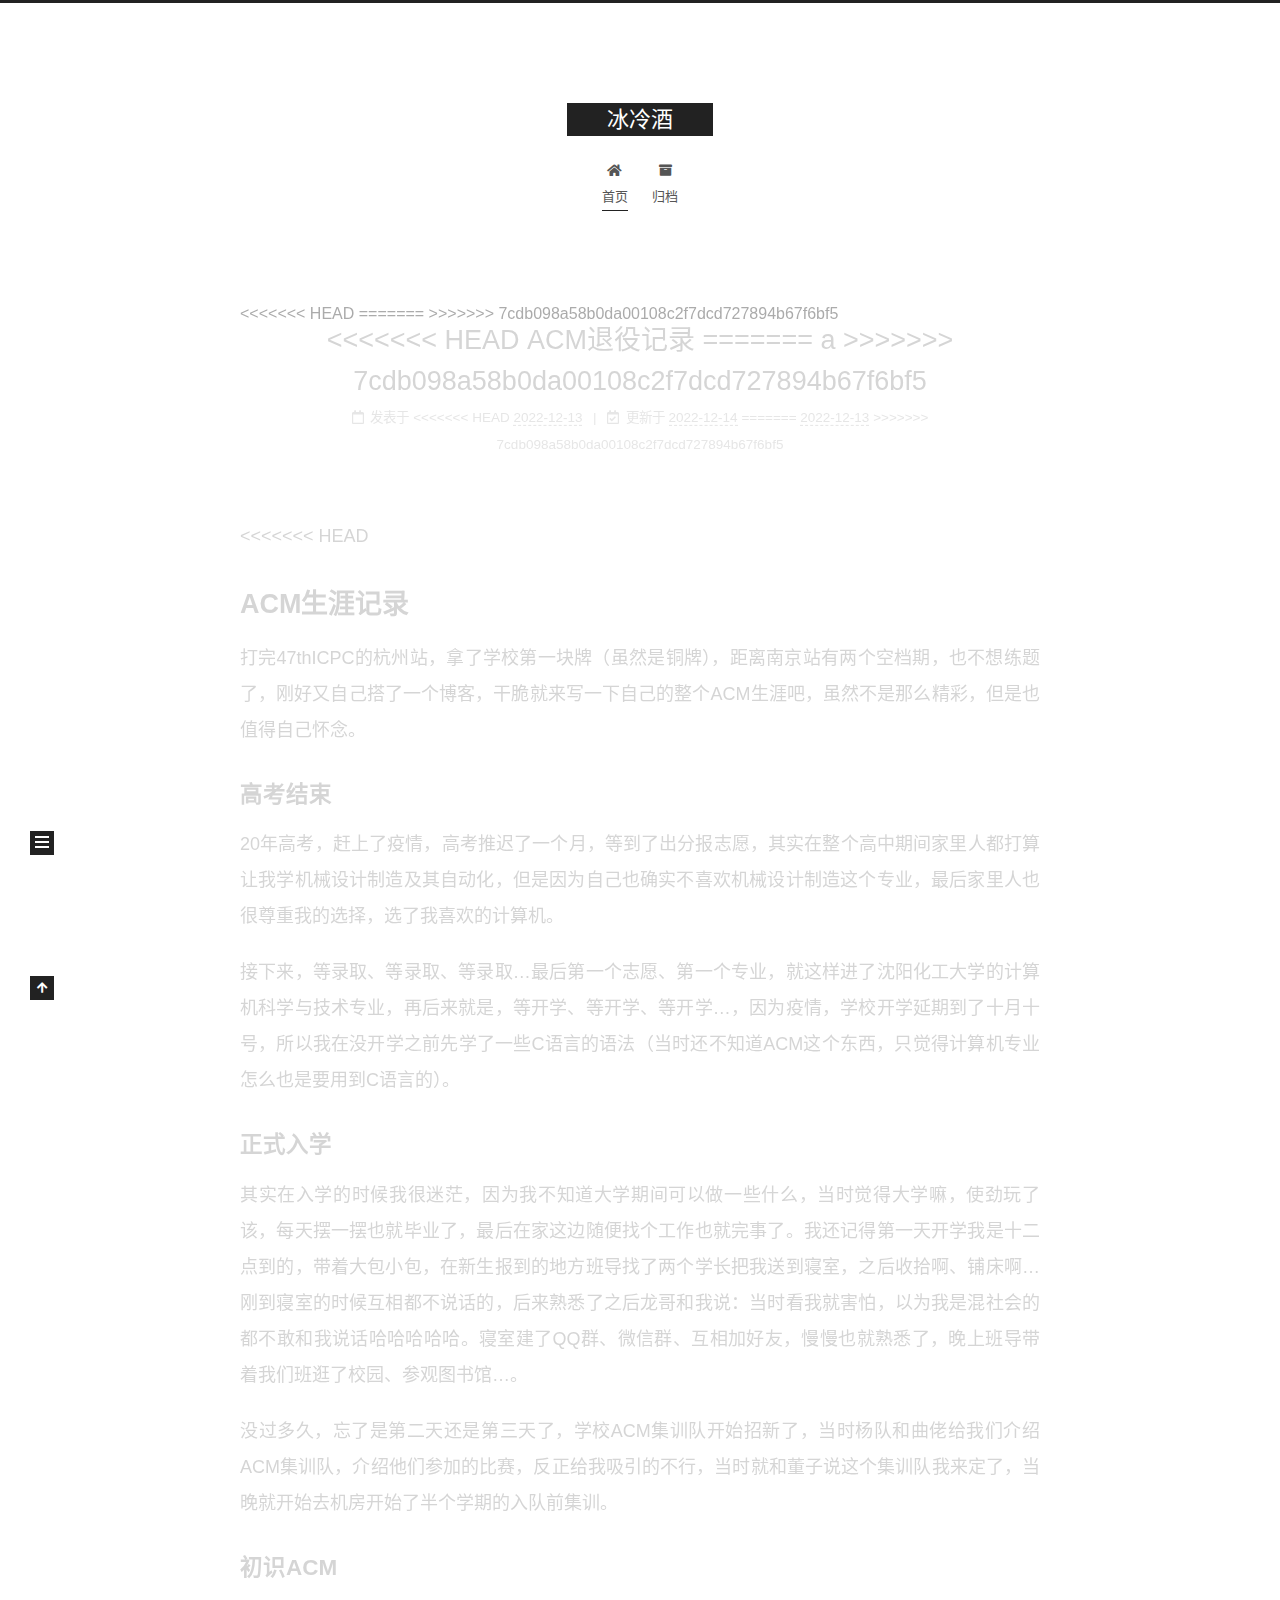
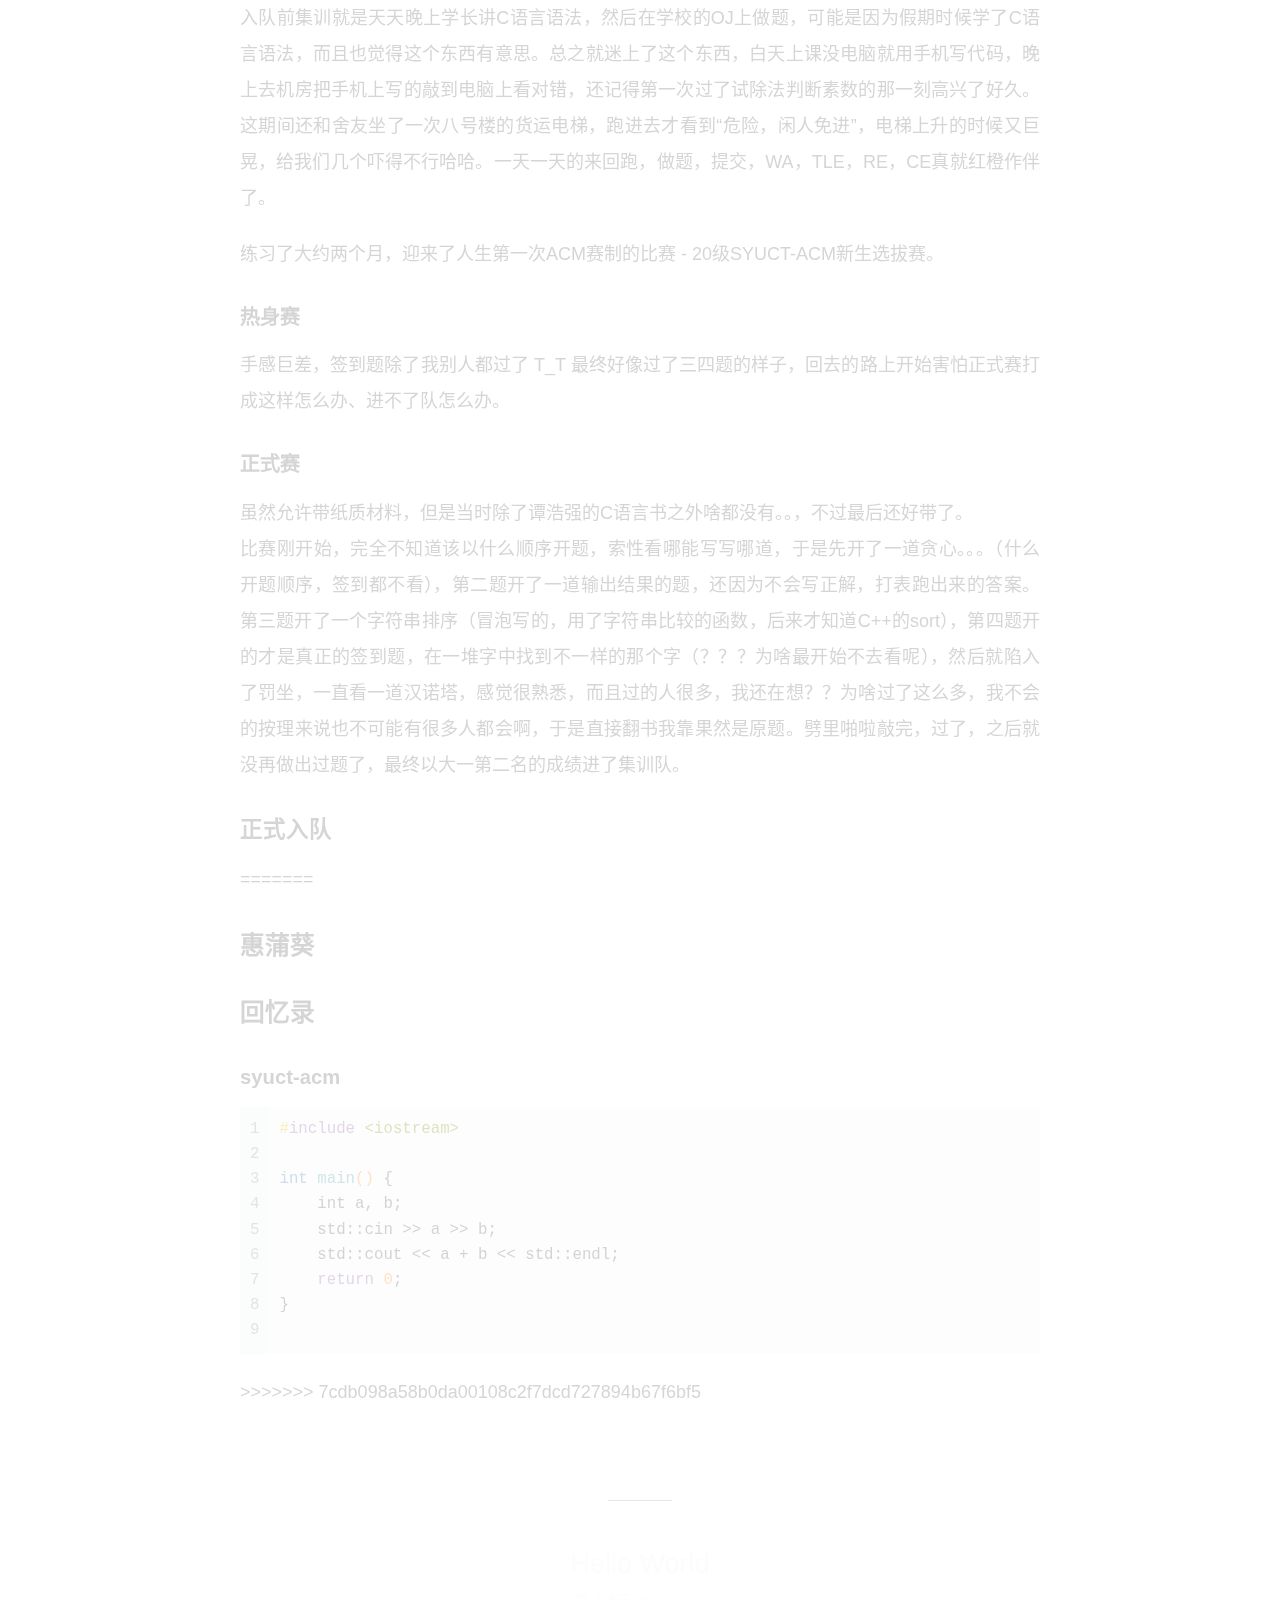
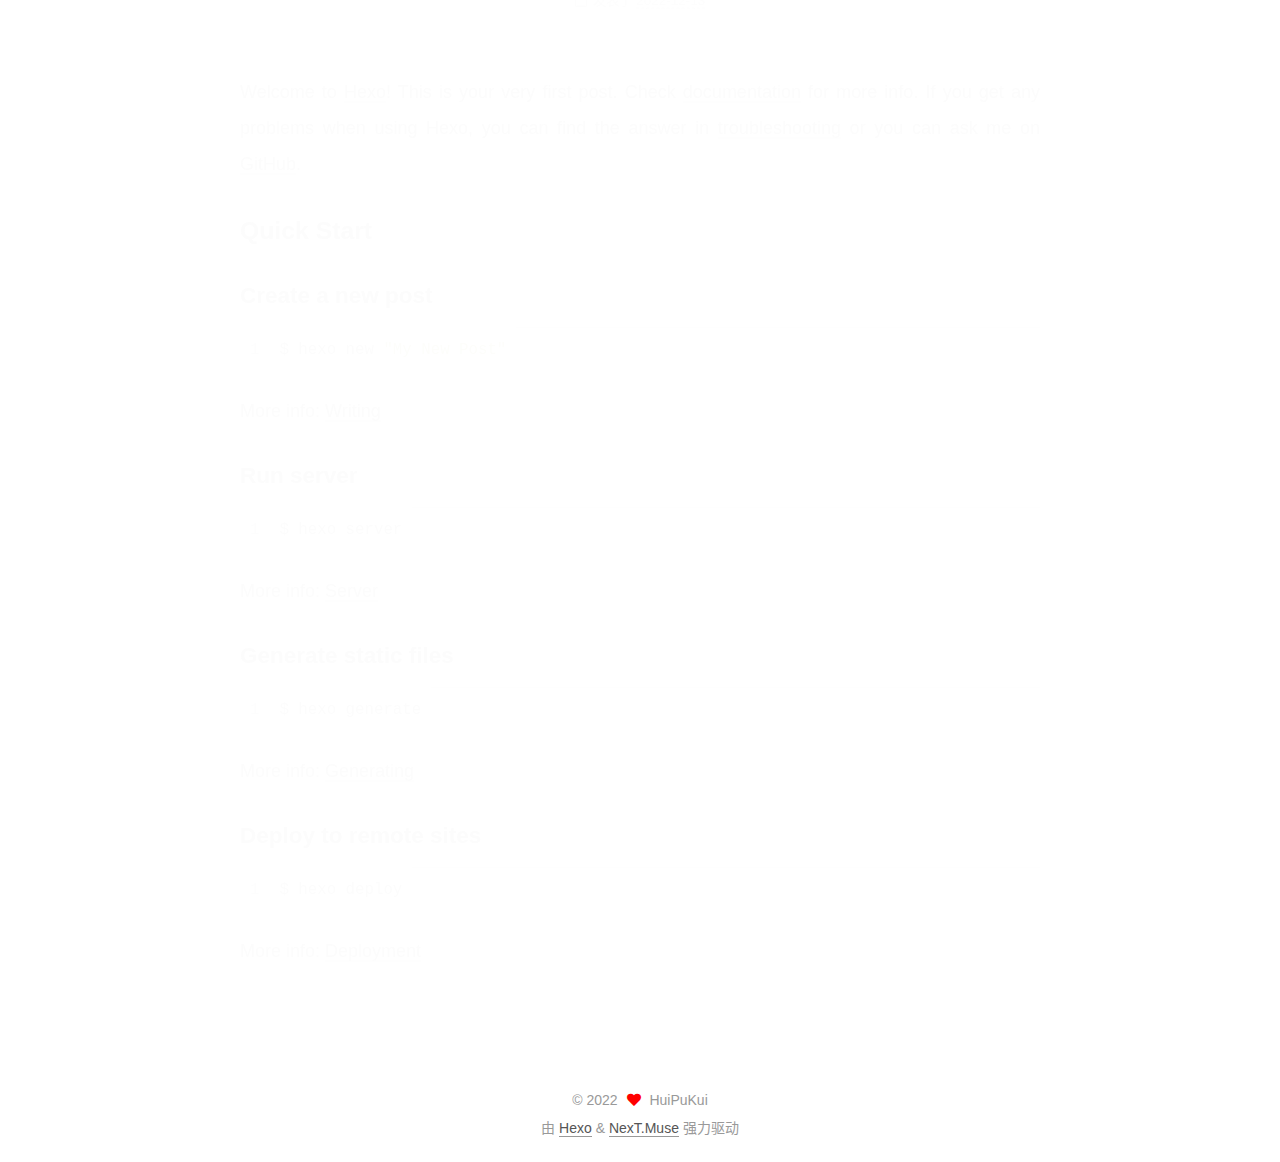
<file: index.html>
<!DOCTYPE html>
<html lang="zh-CN">
<head>
  <meta charset="UTF-8">
<meta name="viewport" content="width=device-width, initial-scale=1, maximum-scale=2">
<meta name="theme-color" content="#222">
<meta name="generator" content="Hexo 6.3.0">
  <link rel="apple-touch-icon" sizes="180x180" href="/images/apple-touch-icon-next.png">
  <link rel="icon" type="image/png" sizes="32x32" href="/images/favicon-32x32-next.png">
  <link rel="icon" type="image/png" sizes="16x16" href="/images/favicon-16x16-next.png">
  <link rel="mask-icon" href="/images/logo.svg" color="#222">

<link rel="stylesheet" href="/css/main.css">


<link rel="stylesheet" href="/lib/font-awesome/css/all.min.css">

<script id="hexo-configurations">
    var NexT = window.NexT || {};
    var CONFIG = {"hostname":"example.com","root":"/","scheme":"Muse","version":"7.8.0","exturl":false,"sidebar":{"position":"left","display":"post","padding":18,"offset":12,"onmobile":false},"copycode":{"enable":false,"show_result":false,"style":null},"back2top":{"enable":true,"sidebar":false,"scrollpercent":false},"bookmark":{"enable":false,"color":"#222","save":"auto"},"fancybox":false,"mediumzoom":false,"lazyload":false,"pangu":false,"comments":{"style":"tabs","active":null,"storage":true,"lazyload":false,"nav":null},"algolia":{"hits":{"per_page":10},"labels":{"input_placeholder":"Search for Posts","hits_empty":"We didn't find any results for the search: ${query}","hits_stats":"${hits} results found in ${time} ms"}},"localsearch":{"enable":false,"trigger":"auto","top_n_per_article":1,"unescape":false,"preload":false},"motion":{"enable":true,"async":false,"transition":{"post_block":"fadeIn","post_header":"slideDownIn","post_body":"slideDownIn","coll_header":"slideLeftIn","sidebar":"slideUpIn"}}};
  </script>

  <meta name="description" content="选择有时候比努力更重要">
<meta property="og:type" content="website">
<meta property="og:title" content="冰冷酒">
<meta property="og:url" content="http://example.com/index.html">
<meta property="og:site_name" content="冰冷酒">
<meta property="og:description" content="选择有时候比努力更重要">
<meta property="og:locale" content="zh_CN">
<meta property="article:author" content="HuiPuKui">
<meta name="twitter:card" content="summary">

<link rel="canonical" href="http://example.com/">


<script id="page-configurations">
  // https://hexo.io/docs/variables.html
  CONFIG.page = {
    sidebar: "",
    isHome : true,
    isPost : false,
    lang   : 'zh-CN'
  };
</script>

  <title>冰冷酒</title>
  






  <noscript>
  <style>
  .use-motion .brand,
  .use-motion .menu-item,
  .sidebar-inner,
  .use-motion .post-block,
  .use-motion .pagination,
  .use-motion .comments,
  .use-motion .post-header,
  .use-motion .post-body,
  .use-motion .collection-header { opacity: initial; }

  .use-motion .site-title,
  .use-motion .site-subtitle {
    opacity: initial;
    top: initial;
  }

  .use-motion .logo-line-before i { left: initial; }
  .use-motion .logo-line-after i { right: initial; }
  </style>
</noscript>

</head>

<body itemscope itemtype="http://schema.org/WebPage">
  <div class="container use-motion">
    <div class="headband"></div>

    <header class="header" itemscope itemtype="http://schema.org/WPHeader">
      <div class="header-inner"><div class="site-brand-container">
  <div class="site-nav-toggle">
    <div class="toggle" aria-label="切换导航栏">
      <span class="toggle-line toggle-line-first"></span>
      <span class="toggle-line toggle-line-middle"></span>
      <span class="toggle-line toggle-line-last"></span>
    </div>
  </div>

  <div class="site-meta">

    <a href="/" class="brand" rel="start">
      <span class="logo-line-before"><i></i></span>
      <h1 class="site-title">冰冷酒</h1>
      <span class="logo-line-after"><i></i></span>
    </a>
  </div>

  <div class="site-nav-right">
    <div class="toggle popup-trigger">
    </div>
  </div>
</div>




<nav class="site-nav">
  <ul id="menu" class="main-menu menu">
        <li class="menu-item menu-item-home">

    <a href="/" rel="section"><i class="fa fa-home fa-fw"></i>首页</a>

  </li>
        <li class="menu-item menu-item-archives">

    <a href="/archives/" rel="section"><i class="fa fa-archive fa-fw"></i>归档</a>

  </li>
  </ul>
</nav>




</div>
    </header>

    
  <div class="back-to-top">
    <i class="fa fa-arrow-up"></i>
    <span>0%</span>
  </div>


    <main class="main">
      <div class="main-inner">
        <div class="content-wrap">
          

          <div class="content index posts-expand">
            
      
  
  
  <article itemscope itemtype="http://schema.org/Article" class="post-block" lang="zh-CN">
<<<<<<< HEAD
    <link itemprop="mainEntityOfPage" href="http://example.com/2022/12/13/ACMermemory/">
=======
    <link itemprop="mainEntityOfPage" href="http://example.com/2022/12/13/a/">
>>>>>>> 7cdb098a58b0da00108c2f7dcd727894b67f6bf5

    <span hidden itemprop="author" itemscope itemtype="http://schema.org/Person">
      <meta itemprop="image" content="/images/avatar.gif">
      <meta itemprop="name" content="HuiPuKui">
      <meta itemprop="description" content="选择有时候比努力更重要">
    </span>

    <span hidden itemprop="publisher" itemscope itemtype="http://schema.org/Organization">
      <meta itemprop="name" content="冰冷酒">
    </span>
      <header class="post-header">
        <h2 class="post-title" itemprop="name headline">
          
<<<<<<< HEAD
            <a href="/2022/12/13/ACMermemory/" class="post-title-link" itemprop="url">ACM退役记录</a>
=======
            <a href="/2022/12/13/a/" class="post-title-link" itemprop="url">a</a>
>>>>>>> 7cdb098a58b0da00108c2f7dcd727894b67f6bf5
        </h2>

        <div class="post-meta">
            <span class="post-meta-item">
              <span class="post-meta-item-icon">
                <i class="far fa-calendar"></i>
              </span>
              <span class="post-meta-item-text">发表于</span>
<<<<<<< HEAD

              <time title="创建时间：2022-12-13 21:29:20" itemprop="dateCreated datePublished" datetime="2022-12-13T21:29:20+08:00">2022-12-13</time>
            </span>
              <span class="post-meta-item">
                <span class="post-meta-item-icon">
                  <i class="far fa-calendar-check"></i>
                </span>
                <span class="post-meta-item-text">更新于</span>
                <time title="修改时间：2022-12-14 00:24:25" itemprop="dateModified" datetime="2022-12-14T00:24:25+08:00">2022-12-14</time>
              </span>
=======
              

              <time title="创建时间：2022-12-13 21:29:20 / 修改时间：21:35:43" itemprop="dateCreated datePublished" datetime="2022-12-13T21:29:20+08:00">2022-12-13</time>
            </span>
>>>>>>> 7cdb098a58b0da00108c2f7dcd727894b67f6bf5

          

        </div>
      </header>

    
    
    
    <div class="post-body" itemprop="articleBody">

      
<<<<<<< HEAD
          <h1 id="ACM生涯记录"><a href="#ACM生涯记录" class="headerlink" title="ACM生涯记录"></a>ACM生涯记录</h1><p>打完47thICPC的杭州站，拿了学校第一块牌（虽然是铜牌），距离南京站有两个空档期，也不想练题了，刚好又自己搭了一个博客，干脆就来写一下自己的整个ACM生涯吧，虽然不是那么精彩，但是也值得自己怀念。</p>
<h3 id="高考结束"><a href="#高考结束" class="headerlink" title="高考结束"></a>高考结束</h3><p>20年高考，赶上了疫情，高考推迟了一个月，等到了出分报志愿，其实在整个高中期间家里人都打算让我学机械设计制造及其自动化，但是因为自己也确实不喜欢机械设计制造这个专业，最后家里人也很尊重我的选择，选了我喜欢的计算机。</p>
<p>接下来，等录取、等录取、等录取…最后第一个志愿、第一个专业，就这样进了沈阳化工大学的计算机科学与技术专业，再后来就是，等开学、等开学、等开学…，因为疫情，学校开学延期到了十月十号，所以我在没开学之前先学了一些C语言的语法（当时还不知道ACM这个东西，只觉得计算机专业怎么也是要用到C语言的）。</p>
<h3 id="正式入学"><a href="#正式入学" class="headerlink" title="正式入学"></a>正式入学</h3><p>其实在入学的时候我很迷茫，因为我不知道大学期间可以做一些什么，当时觉得大学嘛，使劲玩了该，每天摆一摆也就毕业了，最后在家这边随便找个工作也就完事了。我还记得第一天开学我是十二点到的，带着大包小包，在新生报到的地方班导找了两个学长把我送到寝室，之后收拾啊、铺床啊…刚到寝室的时候互相都不说话的，后来熟悉了之后龙哥和我说：当时看我就害怕，以为我是混社会的都不敢和我说话哈哈哈哈哈。寝室建了QQ群、微信群、互相加好友，慢慢也就熟悉了，晚上班导带着我们班逛了校园、参观图书馆…。</p>
<p>没过多久，忘了是第二天还是第三天了，学校ACM集训队开始招新了，当时杨队和曲佬给我们介绍ACM集训队，介绍他们参加的比赛，反正给我吸引的不行，当时就和董子说这个集训队我来定了，当晚就开始去机房开始了半个学期的入队前集训。</p>
<h3 id="初识ACM"><a href="#初识ACM" class="headerlink" title="初识ACM"></a>初识ACM</h3><p>入队前集训就是天天晚上学长讲C语言语法，然后在学校的OJ上做题，可能是因为假期时候学了C语言语法，而且也觉得这个东西有意思。总之就迷上了这个东西，白天上课没电脑就用手机写代码，晚上去机房把手机上写的敲到电脑上看对错，还记得第一次过了试除法判断素数的那一刻高兴了好久。这期间还和舍友坐了一次八号楼的货运电梯，跑进去才看到“危险，闲人免进”，电梯上升的时候又巨晃，给我们几个吓得不行哈哈。一天一天的来回跑，做题，提交，WA，TLE，RE，CE真就红橙作伴了。</p>
<p>练习了大约两个月，迎来了人生第一次ACM赛制的比赛 - 20级SYUCT-ACM新生选拔赛。</p>
<h4 id="热身赛"><a href="#热身赛" class="headerlink" title="热身赛"></a>热身赛</h4><p>手感巨差，签到题除了我别人都过了 T_T 最终好像过了三四题的样子，回去的路上开始害怕正式赛打成这样怎么办、进不了队怎么办。</p>
<h4 id="正式赛"><a href="#正式赛" class="headerlink" title="正式赛"></a>正式赛</h4><p>虽然允许带纸质材料，但是当时除了谭浩强的C语言书之外啥都没有。。，不过最后还好带了。<br>比赛刚开始，完全不知道该以什么顺序开题，索性看哪能写写哪道，于是先开了一道贪心。。。（什么开题顺序，签到都不看），第二题开了一道输出结果的题，还因为不会写正解，打表跑出来的答案。第三题开了一个字符串排序（冒泡写的，用了字符串比较的函数，后来才知道C++的sort），第四题开的才是真正的签到题，在一堆字中找到不一样的那个字（？？？为啥最开始不去看呢），然后就陷入了罚坐，一直看一道汉诺塔，感觉很熟悉，而且过的人很多，我还在想？？为啥过了这么多，我不会的按理来说也不可能有很多人都会啊，于是直接翻书我靠果然是原题。劈里啪啦敲完，过了，之后就没再做出过题了，最终以大一第二名的成绩进了集训队。</p>
<h3 id="正式入队"><a href="#正式入队" class="headerlink" title="正式入队"></a>正式入队</h3>
=======
          <h2 id="惠蒲葵"><a href="#惠蒲葵" class="headerlink" title="惠蒲葵"></a>惠蒲葵</h2><h2 id="回忆录"><a href="#回忆录" class="headerlink" title="回忆录"></a>回忆录</h2><h4 id="syuct-acm"><a href="#syuct-acm" class="headerlink" title="syuct-acm"></a>syuct-acm</h4><figure class="highlight cpp"><table><tr><td class="gutter"><pre><span class="line">1</span><br><span class="line">2</span><br><span class="line">3</span><br><span class="line">4</span><br><span class="line">5</span><br><span class="line">6</span><br><span class="line">7</span><br><span class="line">8</span><br><span class="line">9</span><br></pre></td><td class="code"><pre><span class="line"><span class="meta">#<span class="keyword">include</span> <span class="string">&lt;iostream&gt;</span></span></span><br><span class="line"></span><br><span class="line"><span class="function"><span class="type">int</span> <span class="title">main</span><span class="params">()</span> </span>&#123;</span><br><span class="line">    <span class="type">int</span> a, b;</span><br><span class="line">    std::cin &gt;&gt; a &gt;&gt; b;</span><br><span class="line">    std::cout &lt;&lt; a + b &lt;&lt; std::endl;</span><br><span class="line">    <span class="keyword">return</span> <span class="number">0</span>;</span><br><span class="line">&#125;</span><br><span class="line"></span><br></pre></td></tr></table></figure>
>>>>>>> 7cdb098a58b0da00108c2f7dcd727894b67f6bf5
      
    </div>

    
    
    
      <footer class="post-footer">
        <div class="post-eof"></div>
      </footer>
  </article>
  
  
  

      
  
  
  <article itemscope itemtype="http://schema.org/Article" class="post-block" lang="zh-CN">
    <link itemprop="mainEntityOfPage" href="http://example.com/2022/12/13/hello-world/">

    <span hidden itemprop="author" itemscope itemtype="http://schema.org/Person">
      <meta itemprop="image" content="/images/avatar.gif">
      <meta itemprop="name" content="HuiPuKui">
      <meta itemprop="description" content="选择有时候比努力更重要">
    </span>

    <span hidden itemprop="publisher" itemscope itemtype="http://schema.org/Organization">
      <meta itemprop="name" content="冰冷酒">
    </span>
      <header class="post-header">
        <h2 class="post-title" itemprop="name headline">
          
            <a href="/2022/12/13/hello-world/" class="post-title-link" itemprop="url">Hello World</a>
        </h2>

        <div class="post-meta">
            <span class="post-meta-item">
              <span class="post-meta-item-icon">
                <i class="far fa-calendar"></i>
              </span>
              <span class="post-meta-item-text">发表于</span>

              <time title="创建时间：2022-12-13 20:31:57" itemprop="dateCreated datePublished" datetime="2022-12-13T20:31:57+08:00">2022-12-13</time>
            </span>

          

        </div>
      </header>

    
    
    
    <div class="post-body" itemprop="articleBody">

      
          <p>Welcome to <a target="_blank" rel="noopener" href="https://hexo.io/">Hexo</a>! This is your very first post. Check <a target="_blank" rel="noopener" href="https://hexo.io/docs/">documentation</a> for more info. If you get any problems when using Hexo, you can find the answer in <a target="_blank" rel="noopener" href="https://hexo.io/docs/troubleshooting.html">troubleshooting</a> or you can ask me on <a target="_blank" rel="noopener" href="https://github.com/hexojs/hexo/issues">GitHub</a>.</p>
<h2 id="Quick-Start"><a href="#Quick-Start" class="headerlink" title="Quick Start"></a>Quick Start</h2><h3 id="Create-a-new-post"><a href="#Create-a-new-post" class="headerlink" title="Create a new post"></a>Create a new post</h3><figure class="highlight bash"><table><tr><td class="gutter"><pre><span class="line">1</span><br></pre></td><td class="code"><pre><span class="line">$ hexo new <span class="string">&quot;My New Post&quot;</span></span><br></pre></td></tr></table></figure>

<p>More info: <a target="_blank" rel="noopener" href="https://hexo.io/docs/writing.html">Writing</a></p>
<h3 id="Run-server"><a href="#Run-server" class="headerlink" title="Run server"></a>Run server</h3><figure class="highlight bash"><table><tr><td class="gutter"><pre><span class="line">1</span><br></pre></td><td class="code"><pre><span class="line">$ hexo server</span><br></pre></td></tr></table></figure>

<p>More info: <a target="_blank" rel="noopener" href="https://hexo.io/docs/server.html">Server</a></p>
<h3 id="Generate-static-files"><a href="#Generate-static-files" class="headerlink" title="Generate static files"></a>Generate static files</h3><figure class="highlight bash"><table><tr><td class="gutter"><pre><span class="line">1</span><br></pre></td><td class="code"><pre><span class="line">$ hexo generate</span><br></pre></td></tr></table></figure>

<p>More info: <a target="_blank" rel="noopener" href="https://hexo.io/docs/generating.html">Generating</a></p>
<h3 id="Deploy-to-remote-sites"><a href="#Deploy-to-remote-sites" class="headerlink" title="Deploy to remote sites"></a>Deploy to remote sites</h3><figure class="highlight bash"><table><tr><td class="gutter"><pre><span class="line">1</span><br></pre></td><td class="code"><pre><span class="line">$ hexo deploy</span><br></pre></td></tr></table></figure>

<p>More info: <a target="_blank" rel="noopener" href="https://hexo.io/docs/one-command-deployment.html">Deployment</a></p>

      
    </div>

    
    
    
      <footer class="post-footer">
        <div class="post-eof"></div>
      </footer>
  </article>
  
  
  


  



          </div>
          

<script>
  window.addEventListener('tabs:register', () => {
    let { activeClass } = CONFIG.comments;
    if (CONFIG.comments.storage) {
      activeClass = localStorage.getItem('comments_active') || activeClass;
    }
    if (activeClass) {
      let activeTab = document.querySelector(`a[href="#comment-${activeClass}"]`);
      if (activeTab) {
        activeTab.click();
      }
    }
  });
  if (CONFIG.comments.storage) {
    window.addEventListener('tabs:click', event => {
      if (!event.target.matches('.tabs-comment .tab-content .tab-pane')) return;
      let commentClass = event.target.classList[1];
      localStorage.setItem('comments_active', commentClass);
    });
  }
</script>

        </div>
          
  
  <div class="toggle sidebar-toggle">
    <span class="toggle-line toggle-line-first"></span>
    <span class="toggle-line toggle-line-middle"></span>
    <span class="toggle-line toggle-line-last"></span>
  </div>

  <aside class="sidebar">
    <div class="sidebar-inner">

      <ul class="sidebar-nav motion-element">
        <li class="sidebar-nav-toc">
          文章目录
        </li>
        <li class="sidebar-nav-overview">
          站点概览
        </li>
      </ul>

      <!--noindex-->
      <div class="post-toc-wrap sidebar-panel">
      </div>
      <!--/noindex-->

      <div class="site-overview-wrap sidebar-panel">
        <div class="site-author motion-element" itemprop="author" itemscope itemtype="http://schema.org/Person">
  <p class="site-author-name" itemprop="name">HuiPuKui</p>
  <div class="site-description" itemprop="description">选择有时候比努力更重要</div>
</div>
<div class="site-state-wrap motion-element">
  <nav class="site-state">
      <div class="site-state-item site-state-posts">
          <a href="/archives/">
        
          <span class="site-state-item-count">2</span>
          <span class="site-state-item-name">日志</span>
        </a>
      </div>
  </nav>
</div>



      </div>

    </div>
  </aside>
  <div id="sidebar-dimmer"></div>


      </div>
    </main>

    <footer class="footer">
      <div class="footer-inner">
        

        

<div class="copyright">
  
  &copy; 
  <span itemprop="copyrightYear">2022</span>
  <span class="with-love">
    <i class="fa fa-heart"></i>
  </span>
  <span class="author" itemprop="copyrightHolder">HuiPuKui</span>
</div>
  <div class="powered-by">由 <a href="https://hexo.io/" class="theme-link" rel="noopener" target="_blank">Hexo</a> & <a href="https://muse.theme-next.org/" class="theme-link" rel="noopener" target="_blank">NexT.Muse</a> 强力驱动
  </div>

        








      </div>
    </footer>
  </div>

  
  <script src="/lib/anime.min.js"></script>
  <script src="/lib/velocity/velocity.min.js"></script>
  <script src="/lib/velocity/velocity.ui.min.js"></script>

<script src="/js/utils.js"></script>

<script src="/js/motion.js"></script>


<script src="/js/schemes/muse.js"></script>


<script src="/js/next-boot.js"></script>




  















  

  

</body>
</html>
</file>
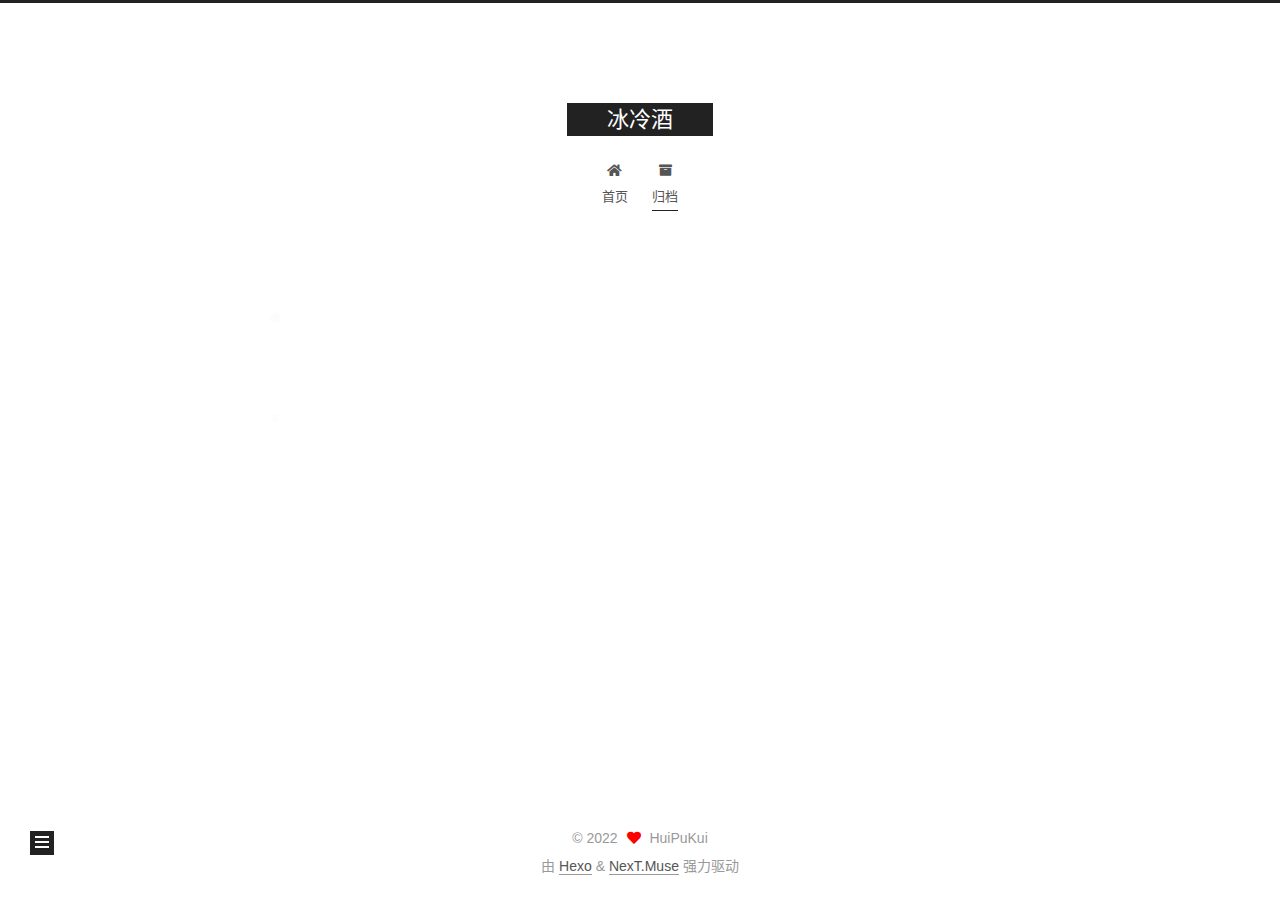
<file: archives/index.html>
<!DOCTYPE html>
<html lang="zh-CN">
<head>
  <meta charset="UTF-8">
<meta name="viewport" content="width=device-width, initial-scale=1, maximum-scale=2">
<meta name="theme-color" content="#222">
<meta name="generator" content="Hexo 6.3.0">
  <link rel="apple-touch-icon" sizes="180x180" href="/images/apple-touch-icon-next.png">
  <link rel="icon" type="image/png" sizes="32x32" href="/images/favicon-32x32-next.png">
  <link rel="icon" type="image/png" sizes="16x16" href="/images/favicon-16x16-next.png">
  <link rel="mask-icon" href="/images/logo.svg" color="#222">

<link rel="stylesheet" href="/css/main.css">


<link rel="stylesheet" href="/lib/font-awesome/css/all.min.css">

<script id="hexo-configurations">
    var NexT = window.NexT || {};
    var CONFIG = {"hostname":"example.com","root":"/","scheme":"Muse","version":"7.8.0","exturl":false,"sidebar":{"position":"left","display":"post","padding":18,"offset":12,"onmobile":false},"copycode":{"enable":false,"show_result":false,"style":null},"back2top":{"enable":true,"sidebar":false,"scrollpercent":false},"bookmark":{"enable":false,"color":"#222","save":"auto"},"fancybox":false,"mediumzoom":false,"lazyload":false,"pangu":false,"comments":{"style":"tabs","active":null,"storage":true,"lazyload":false,"nav":null},"algolia":{"hits":{"per_page":10},"labels":{"input_placeholder":"Search for Posts","hits_empty":"We didn't find any results for the search: ${query}","hits_stats":"${hits} results found in ${time} ms"}},"localsearch":{"enable":false,"trigger":"auto","top_n_per_article":1,"unescape":false,"preload":false},"motion":{"enable":true,"async":false,"transition":{"post_block":"fadeIn","post_header":"slideDownIn","post_body":"slideDownIn","coll_header":"slideLeftIn","sidebar":"slideUpIn"}}};
  </script>

  <meta name="description" content="选择有时候比努力更重要">
<meta property="og:type" content="website">
<meta property="og:title" content="冰冷酒">
<meta property="og:url" content="http://example.com/archives/index.html">
<meta property="og:site_name" content="冰冷酒">
<meta property="og:description" content="选择有时候比努力更重要">
<meta property="og:locale" content="zh_CN">
<meta property="article:author" content="HuiPuKui">
<meta name="twitter:card" content="summary">

<link rel="canonical" href="http://example.com/archives/">


<script id="page-configurations">
  // https://hexo.io/docs/variables.html
  CONFIG.page = {
    sidebar: "",
    isHome : false,
    isPost : false,
    lang   : 'zh-CN'
  };
</script>

  <title>归档 | 冰冷酒</title>
  






  <noscript>
  <style>
  .use-motion .brand,
  .use-motion .menu-item,
  .sidebar-inner,
  .use-motion .post-block,
  .use-motion .pagination,
  .use-motion .comments,
  .use-motion .post-header,
  .use-motion .post-body,
  .use-motion .collection-header { opacity: initial; }

  .use-motion .site-title,
  .use-motion .site-subtitle {
    opacity: initial;
    top: initial;
  }

  .use-motion .logo-line-before i { left: initial; }
  .use-motion .logo-line-after i { right: initial; }
  </style>
</noscript>

</head>

<body itemscope itemtype="http://schema.org/WebPage">
  <div class="container use-motion">
    <div class="headband"></div>

    <header class="header" itemscope itemtype="http://schema.org/WPHeader">
      <div class="header-inner"><div class="site-brand-container">
  <div class="site-nav-toggle">
    <div class="toggle" aria-label="切换导航栏">
      <span class="toggle-line toggle-line-first"></span>
      <span class="toggle-line toggle-line-middle"></span>
      <span class="toggle-line toggle-line-last"></span>
    </div>
  </div>

  <div class="site-meta">

    <a href="/" class="brand" rel="start">
      <span class="logo-line-before"><i></i></span>
      <h1 class="site-title">冰冷酒</h1>
      <span class="logo-line-after"><i></i></span>
    </a>
  </div>

  <div class="site-nav-right">
    <div class="toggle popup-trigger">
    </div>
  </div>
</div>




<nav class="site-nav">
  <ul id="menu" class="main-menu menu">
        <li class="menu-item menu-item-home">

    <a href="/" rel="section"><i class="fa fa-home fa-fw"></i>首页</a>

  </li>
        <li class="menu-item menu-item-archives">

    <a href="/archives/" rel="section"><i class="fa fa-archive fa-fw"></i>归档</a>

  </li>
  </ul>
</nav>




</div>
    </header>

    
  <div class="back-to-top">
    <i class="fa fa-arrow-up"></i>
    <span>0%</span>
  </div>


    <main class="main">
      <div class="main-inner">
        <div class="content-wrap">
          

          <div class="content archive">
            

  
  
  
  <div class="post-block">
    <div class="posts-collapse">
      <div class="collection-title">
        <span class="collection-header">嗯..! 目前共计 2 篇日志。 继续努力。</span>
      </div>

      
    <div class="collection-year">
      <span class="collection-header">2022</span>
    </div>

  <article itemscope itemtype="http://schema.org/Article">
    <header class="post-header">

      <div class="post-meta">
        <time itemprop="dateCreated"
              datetime="2022-12-13T21:29:20+08:00"
              content="2022-12-13">
          12-13
        </time>
      </div>

      <div class="post-title">
<<<<<<< HEAD
          <a class="post-title-link" href="/2022/12/13/ACMermemory/" itemprop="url">
            <span itemprop="name">ACM退役记录</span>
=======
          <a class="post-title-link" href="/2022/12/13/a/" itemprop="url">
            <span itemprop="name">a</span>
>>>>>>> 7cdb098a58b0da00108c2f7dcd727894b67f6bf5
          </a>
      </div>

    </header>
  </article>

  <article itemscope itemtype="http://schema.org/Article">
    <header class="post-header">

      <div class="post-meta">
        <time itemprop="dateCreated"
              datetime="2022-12-13T20:31:57+08:00"
              content="2022-12-13">
          12-13
        </time>
      </div>

      <div class="post-title">
          <a class="post-title-link" href="/2022/12/13/hello-world/" itemprop="url">
            <span itemprop="name">Hello World</span>
          </a>
      </div>

    </header>
  </article>


    </div>
  </div>
  
  
  

  



          </div>
          

<script>
  window.addEventListener('tabs:register', () => {
    let { activeClass } = CONFIG.comments;
    if (CONFIG.comments.storage) {
      activeClass = localStorage.getItem('comments_active') || activeClass;
    }
    if (activeClass) {
      let activeTab = document.querySelector(`a[href="#comment-${activeClass}"]`);
      if (activeTab) {
        activeTab.click();
      }
    }
  });
  if (CONFIG.comments.storage) {
    window.addEventListener('tabs:click', event => {
      if (!event.target.matches('.tabs-comment .tab-content .tab-pane')) return;
      let commentClass = event.target.classList[1];
      localStorage.setItem('comments_active', commentClass);
    });
  }
</script>

        </div>
          
  
  <div class="toggle sidebar-toggle">
    <span class="toggle-line toggle-line-first"></span>
    <span class="toggle-line toggle-line-middle"></span>
    <span class="toggle-line toggle-line-last"></span>
  </div>

  <aside class="sidebar">
    <div class="sidebar-inner">

      <ul class="sidebar-nav motion-element">
        <li class="sidebar-nav-toc">
          文章目录
        </li>
        <li class="sidebar-nav-overview">
          站点概览
        </li>
      </ul>

      <!--noindex-->
      <div class="post-toc-wrap sidebar-panel">
      </div>
      <!--/noindex-->

      <div class="site-overview-wrap sidebar-panel">
        <div class="site-author motion-element" itemprop="author" itemscope itemtype="http://schema.org/Person">
  <p class="site-author-name" itemprop="name">HuiPuKui</p>
  <div class="site-description" itemprop="description">选择有时候比努力更重要</div>
</div>
<div class="site-state-wrap motion-element">
  <nav class="site-state">
      <div class="site-state-item site-state-posts">
          <a href="/archives/">
        
          <span class="site-state-item-count">2</span>
          <span class="site-state-item-name">日志</span>
        </a>
      </div>
  </nav>
</div>



      </div>

    </div>
  </aside>
  <div id="sidebar-dimmer"></div>


      </div>
    </main>

    <footer class="footer">
      <div class="footer-inner">
        

        

<div class="copyright">
  
  &copy; 
  <span itemprop="copyrightYear">2022</span>
  <span class="with-love">
    <i class="fa fa-heart"></i>
  </span>
  <span class="author" itemprop="copyrightHolder">HuiPuKui</span>
</div>
  <div class="powered-by">由 <a href="https://hexo.io/" class="theme-link" rel="noopener" target="_blank">Hexo</a> & <a href="https://muse.theme-next.org/" class="theme-link" rel="noopener" target="_blank">NexT.Muse</a> 强力驱动
  </div>

        








      </div>
    </footer>
  </div>

  
  <script src="/lib/anime.min.js"></script>
  <script src="/lib/velocity/velocity.min.js"></script>
  <script src="/lib/velocity/velocity.ui.min.js"></script>

<script src="/js/utils.js"></script>

<script src="/js/motion.js"></script>


<script src="/js/schemes/muse.js"></script>


<script src="/js/next-boot.js"></script>




  















  

  

</body>
</html>
</file>
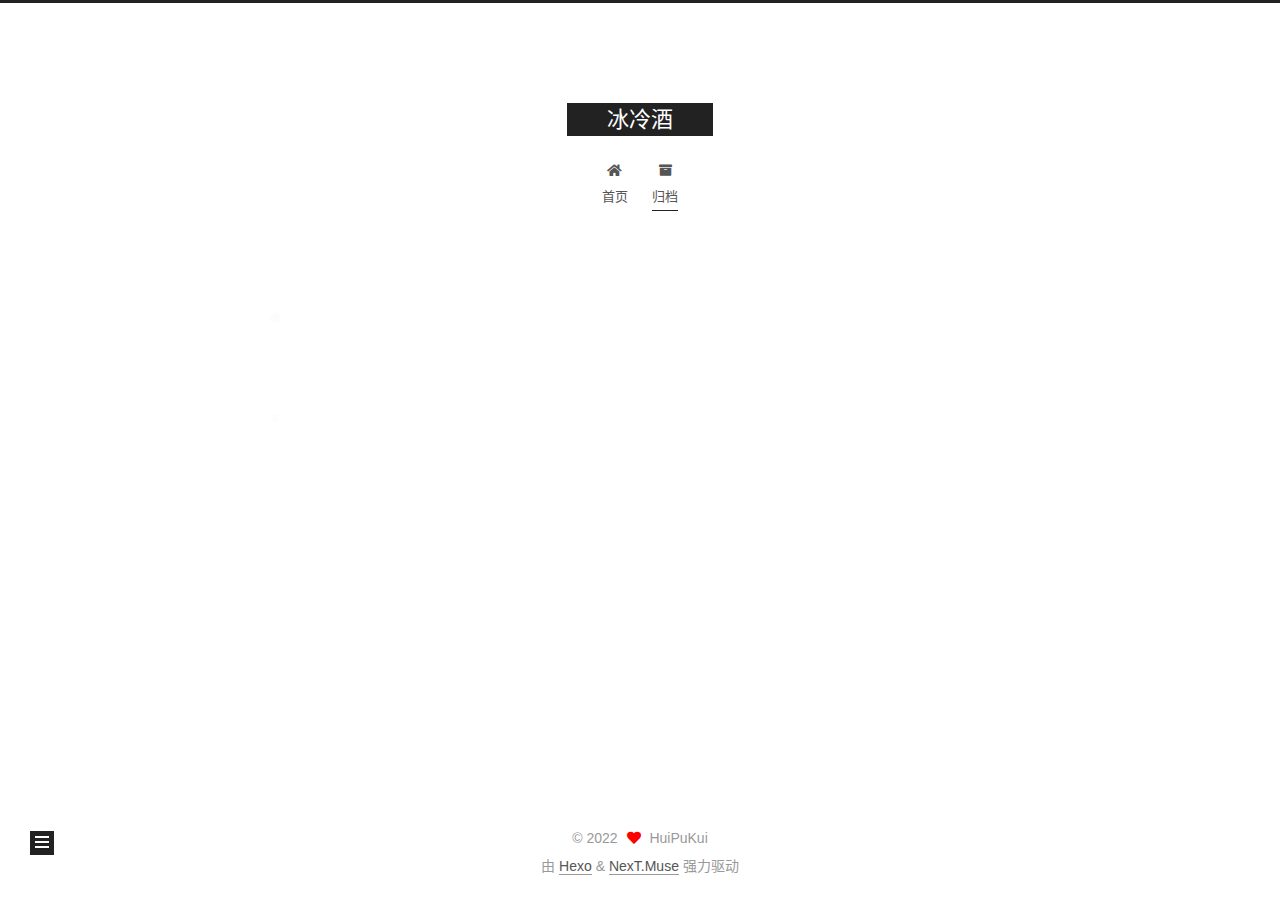
<file: archives/2022/index.html>
<!DOCTYPE html>
<html lang="zh-CN">
<head>
  <meta charset="UTF-8">
<meta name="viewport" content="width=device-width, initial-scale=1, maximum-scale=2">
<meta name="theme-color" content="#222">
<meta name="generator" content="Hexo 6.3.0">
  <link rel="apple-touch-icon" sizes="180x180" href="/images/apple-touch-icon-next.png">
  <link rel="icon" type="image/png" sizes="32x32" href="/images/favicon-32x32-next.png">
  <link rel="icon" type="image/png" sizes="16x16" href="/images/favicon-16x16-next.png">
  <link rel="mask-icon" href="/images/logo.svg" color="#222">

<link rel="stylesheet" href="/css/main.css">


<link rel="stylesheet" href="/lib/font-awesome/css/all.min.css">

<script id="hexo-configurations">
    var NexT = window.NexT || {};
    var CONFIG = {"hostname":"example.com","root":"/","scheme":"Muse","version":"7.8.0","exturl":false,"sidebar":{"position":"left","display":"post","padding":18,"offset":12,"onmobile":false},"copycode":{"enable":false,"show_result":false,"style":null},"back2top":{"enable":true,"sidebar":false,"scrollpercent":false},"bookmark":{"enable":false,"color":"#222","save":"auto"},"fancybox":false,"mediumzoom":false,"lazyload":false,"pangu":false,"comments":{"style":"tabs","active":null,"storage":true,"lazyload":false,"nav":null},"algolia":{"hits":{"per_page":10},"labels":{"input_placeholder":"Search for Posts","hits_empty":"We didn't find any results for the search: ${query}","hits_stats":"${hits} results found in ${time} ms"}},"localsearch":{"enable":false,"trigger":"auto","top_n_per_article":1,"unescape":false,"preload":false},"motion":{"enable":true,"async":false,"transition":{"post_block":"fadeIn","post_header":"slideDownIn","post_body":"slideDownIn","coll_header":"slideLeftIn","sidebar":"slideUpIn"}}};
  </script>

  <meta name="description" content="选择有时候比努力更重要">
<meta property="og:type" content="website">
<meta property="og:title" content="冰冷酒">
<meta property="og:url" content="http://example.com/archives/2022/index.html">
<meta property="og:site_name" content="冰冷酒">
<meta property="og:description" content="选择有时候比努力更重要">
<meta property="og:locale" content="zh_CN">
<meta property="article:author" content="HuiPuKui">
<meta name="twitter:card" content="summary">

<link rel="canonical" href="http://example.com/archives/2022/">


<script id="page-configurations">
  // https://hexo.io/docs/variables.html
  CONFIG.page = {
    sidebar: "",
    isHome : false,
    isPost : false,
    lang   : 'zh-CN'
  };
</script>

  <title>归档 | 冰冷酒</title>
  






  <noscript>
  <style>
  .use-motion .brand,
  .use-motion .menu-item,
  .sidebar-inner,
  .use-motion .post-block,
  .use-motion .pagination,
  .use-motion .comments,
  .use-motion .post-header,
  .use-motion .post-body,
  .use-motion .collection-header { opacity: initial; }

  .use-motion .site-title,
  .use-motion .site-subtitle {
    opacity: initial;
    top: initial;
  }

  .use-motion .logo-line-before i { left: initial; }
  .use-motion .logo-line-after i { right: initial; }
  </style>
</noscript>

</head>

<body itemscope itemtype="http://schema.org/WebPage">
  <div class="container use-motion">
    <div class="headband"></div>

    <header class="header" itemscope itemtype="http://schema.org/WPHeader">
      <div class="header-inner"><div class="site-brand-container">
  <div class="site-nav-toggle">
    <div class="toggle" aria-label="切换导航栏">
      <span class="toggle-line toggle-line-first"></span>
      <span class="toggle-line toggle-line-middle"></span>
      <span class="toggle-line toggle-line-last"></span>
    </div>
  </div>

  <div class="site-meta">

    <a href="/" class="brand" rel="start">
      <span class="logo-line-before"><i></i></span>
      <h1 class="site-title">冰冷酒</h1>
      <span class="logo-line-after"><i></i></span>
    </a>
  </div>

  <div class="site-nav-right">
    <div class="toggle popup-trigger">
    </div>
  </div>
</div>




<nav class="site-nav">
  <ul id="menu" class="main-menu menu">
        <li class="menu-item menu-item-home">

    <a href="/" rel="section"><i class="fa fa-home fa-fw"></i>首页</a>

  </li>
        <li class="menu-item menu-item-archives">

    <a href="/archives/" rel="section"><i class="fa fa-archive fa-fw"></i>归档</a>

  </li>
  </ul>
</nav>




</div>
    </header>

    
  <div class="back-to-top">
    <i class="fa fa-arrow-up"></i>
    <span>0%</span>
  </div>


    <main class="main">
      <div class="main-inner">
        <div class="content-wrap">
          

          <div class="content archive">
            

  
  
  
  <div class="post-block">
    <div class="posts-collapse">
      <div class="collection-title">
        <span class="collection-header">嗯..! 目前共计 2 篇日志。 继续努力。</span>
      </div>

      
    <div class="collection-year">
      <span class="collection-header">2022</span>
    </div>

  <article itemscope itemtype="http://schema.org/Article">
    <header class="post-header">

      <div class="post-meta">
        <time itemprop="dateCreated"
              datetime="2022-12-13T21:29:20+08:00"
              content="2022-12-13">
          12-13
        </time>
      </div>

      <div class="post-title">
<<<<<<< HEAD
          <a class="post-title-link" href="/2022/12/13/ACMermemory/" itemprop="url">
            <span itemprop="name">ACM退役记录</span>
=======
          <a class="post-title-link" href="/2022/12/13/a/" itemprop="url">
            <span itemprop="name">a</span>
>>>>>>> 7cdb098a58b0da00108c2f7dcd727894b67f6bf5
          </a>
      </div>

    </header>
  </article>

  <article itemscope itemtype="http://schema.org/Article">
    <header class="post-header">

      <div class="post-meta">
        <time itemprop="dateCreated"
              datetime="2022-12-13T20:31:57+08:00"
              content="2022-12-13">
          12-13
        </time>
      </div>

      <div class="post-title">
          <a class="post-title-link" href="/2022/12/13/hello-world/" itemprop="url">
            <span itemprop="name">Hello World</span>
          </a>
      </div>

    </header>
  </article>


    </div>
  </div>
  
  
  

  



          </div>
          

<script>
  window.addEventListener('tabs:register', () => {
    let { activeClass } = CONFIG.comments;
    if (CONFIG.comments.storage) {
      activeClass = localStorage.getItem('comments_active') || activeClass;
    }
    if (activeClass) {
      let activeTab = document.querySelector(`a[href="#comment-${activeClass}"]`);
      if (activeTab) {
        activeTab.click();
      }
    }
  });
  if (CONFIG.comments.storage) {
    window.addEventListener('tabs:click', event => {
      if (!event.target.matches('.tabs-comment .tab-content .tab-pane')) return;
      let commentClass = event.target.classList[1];
      localStorage.setItem('comments_active', commentClass);
    });
  }
</script>

        </div>
          
  
  <div class="toggle sidebar-toggle">
    <span class="toggle-line toggle-line-first"></span>
    <span class="toggle-line toggle-line-middle"></span>
    <span class="toggle-line toggle-line-last"></span>
  </div>

  <aside class="sidebar">
    <div class="sidebar-inner">

      <ul class="sidebar-nav motion-element">
        <li class="sidebar-nav-toc">
          文章目录
        </li>
        <li class="sidebar-nav-overview">
          站点概览
        </li>
      </ul>

      <!--noindex-->
      <div class="post-toc-wrap sidebar-panel">
      </div>
      <!--/noindex-->

      <div class="site-overview-wrap sidebar-panel">
        <div class="site-author motion-element" itemprop="author" itemscope itemtype="http://schema.org/Person">
  <p class="site-author-name" itemprop="name">HuiPuKui</p>
  <div class="site-description" itemprop="description">选择有时候比努力更重要</div>
</div>
<div class="site-state-wrap motion-element">
  <nav class="site-state">
      <div class="site-state-item site-state-posts">
          <a href="/archives/">
        
          <span class="site-state-item-count">2</span>
          <span class="site-state-item-name">日志</span>
        </a>
      </div>
  </nav>
</div>



      </div>

    </div>
  </aside>
  <div id="sidebar-dimmer"></div>


      </div>
    </main>

    <footer class="footer">
      <div class="footer-inner">
        

        

<div class="copyright">
  
  &copy; 
  <span itemprop="copyrightYear">2022</span>
  <span class="with-love">
    <i class="fa fa-heart"></i>
  </span>
  <span class="author" itemprop="copyrightHolder">HuiPuKui</span>
</div>
  <div class="powered-by">由 <a href="https://hexo.io/" class="theme-link" rel="noopener" target="_blank">Hexo</a> & <a href="https://muse.theme-next.org/" class="theme-link" rel="noopener" target="_blank">NexT.Muse</a> 强力驱动
  </div>

        








      </div>
    </footer>
  </div>

  
  <script src="/lib/anime.min.js"></script>
  <script src="/lib/velocity/velocity.min.js"></script>
  <script src="/lib/velocity/velocity.ui.min.js"></script>

<script src="/js/utils.js"></script>

<script src="/js/motion.js"></script>


<script src="/js/schemes/muse.js"></script>


<script src="/js/next-boot.js"></script>




  















  

  

</body>
</html>
</file>
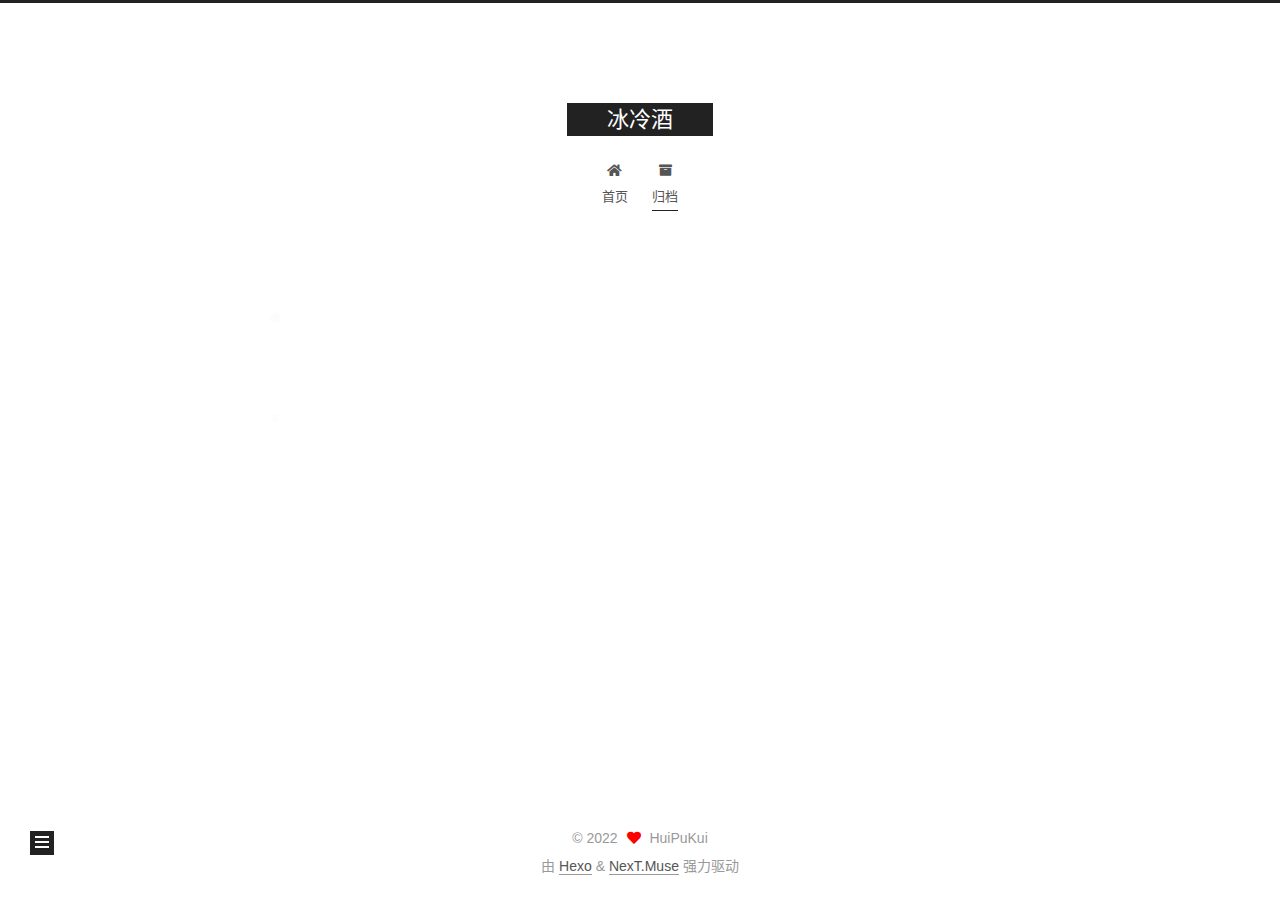
<file: archives/2022/12/index.html>
<!DOCTYPE html>
<html lang="zh-CN">
<head>
  <meta charset="UTF-8">
<meta name="viewport" content="width=device-width, initial-scale=1, maximum-scale=2">
<meta name="theme-color" content="#222">
<meta name="generator" content="Hexo 6.3.0">
  <link rel="apple-touch-icon" sizes="180x180" href="/images/apple-touch-icon-next.png">
  <link rel="icon" type="image/png" sizes="32x32" href="/images/favicon-32x32-next.png">
  <link rel="icon" type="image/png" sizes="16x16" href="/images/favicon-16x16-next.png">
  <link rel="mask-icon" href="/images/logo.svg" color="#222">

<link rel="stylesheet" href="/css/main.css">


<link rel="stylesheet" href="/lib/font-awesome/css/all.min.css">

<script id="hexo-configurations">
    var NexT = window.NexT || {};
    var CONFIG = {"hostname":"example.com","root":"/","scheme":"Muse","version":"7.8.0","exturl":false,"sidebar":{"position":"left","display":"post","padding":18,"offset":12,"onmobile":false},"copycode":{"enable":false,"show_result":false,"style":null},"back2top":{"enable":true,"sidebar":false,"scrollpercent":false},"bookmark":{"enable":false,"color":"#222","save":"auto"},"fancybox":false,"mediumzoom":false,"lazyload":false,"pangu":false,"comments":{"style":"tabs","active":null,"storage":true,"lazyload":false,"nav":null},"algolia":{"hits":{"per_page":10},"labels":{"input_placeholder":"Search for Posts","hits_empty":"We didn't find any results for the search: ${query}","hits_stats":"${hits} results found in ${time} ms"}},"localsearch":{"enable":false,"trigger":"auto","top_n_per_article":1,"unescape":false,"preload":false},"motion":{"enable":true,"async":false,"transition":{"post_block":"fadeIn","post_header":"slideDownIn","post_body":"slideDownIn","coll_header":"slideLeftIn","sidebar":"slideUpIn"}}};
  </script>

  <meta name="description" content="选择有时候比努力更重要">
<meta property="og:type" content="website">
<meta property="og:title" content="冰冷酒">
<meta property="og:url" content="http://example.com/archives/2022/12/index.html">
<meta property="og:site_name" content="冰冷酒">
<meta property="og:description" content="选择有时候比努力更重要">
<meta property="og:locale" content="zh_CN">
<meta property="article:author" content="HuiPuKui">
<meta name="twitter:card" content="summary">

<link rel="canonical" href="http://example.com/archives/2022/12/">


<script id="page-configurations">
  // https://hexo.io/docs/variables.html
  CONFIG.page = {
    sidebar: "",
    isHome : false,
    isPost : false,
    lang   : 'zh-CN'
  };
</script>

  <title>归档 | 冰冷酒</title>
  






  <noscript>
  <style>
  .use-motion .brand,
  .use-motion .menu-item,
  .sidebar-inner,
  .use-motion .post-block,
  .use-motion .pagination,
  .use-motion .comments,
  .use-motion .post-header,
  .use-motion .post-body,
  .use-motion .collection-header { opacity: initial; }

  .use-motion .site-title,
  .use-motion .site-subtitle {
    opacity: initial;
    top: initial;
  }

  .use-motion .logo-line-before i { left: initial; }
  .use-motion .logo-line-after i { right: initial; }
  </style>
</noscript>

</head>

<body itemscope itemtype="http://schema.org/WebPage">
  <div class="container use-motion">
    <div class="headband"></div>

    <header class="header" itemscope itemtype="http://schema.org/WPHeader">
      <div class="header-inner"><div class="site-brand-container">
  <div class="site-nav-toggle">
    <div class="toggle" aria-label="切换导航栏">
      <span class="toggle-line toggle-line-first"></span>
      <span class="toggle-line toggle-line-middle"></span>
      <span class="toggle-line toggle-line-last"></span>
    </div>
  </div>

  <div class="site-meta">

    <a href="/" class="brand" rel="start">
      <span class="logo-line-before"><i></i></span>
      <h1 class="site-title">冰冷酒</h1>
      <span class="logo-line-after"><i></i></span>
    </a>
  </div>

  <div class="site-nav-right">
    <div class="toggle popup-trigger">
    </div>
  </div>
</div>




<nav class="site-nav">
  <ul id="menu" class="main-menu menu">
        <li class="menu-item menu-item-home">

    <a href="/" rel="section"><i class="fa fa-home fa-fw"></i>首页</a>

  </li>
        <li class="menu-item menu-item-archives">

    <a href="/archives/" rel="section"><i class="fa fa-archive fa-fw"></i>归档</a>

  </li>
  </ul>
</nav>




</div>
    </header>

    
  <div class="back-to-top">
    <i class="fa fa-arrow-up"></i>
    <span>0%</span>
  </div>


    <main class="main">
      <div class="main-inner">
        <div class="content-wrap">
          

          <div class="content archive">
            

  
  
  
  <div class="post-block">
    <div class="posts-collapse">
      <div class="collection-title">
        <span class="collection-header">嗯..! 目前共计 2 篇日志。 继续努力。</span>
      </div>

      
    <div class="collection-year">
      <span class="collection-header">2022</span>
    </div>

  <article itemscope itemtype="http://schema.org/Article">
    <header class="post-header">

      <div class="post-meta">
        <time itemprop="dateCreated"
              datetime="2022-12-13T21:29:20+08:00"
              content="2022-12-13">
          12-13
        </time>
      </div>

      <div class="post-title">
<<<<<<< HEAD
          <a class="post-title-link" href="/2022/12/13/ACMermemory/" itemprop="url">
            <span itemprop="name">ACM退役记录</span>
=======
          <a class="post-title-link" href="/2022/12/13/a/" itemprop="url">
            <span itemprop="name">a</span>
>>>>>>> 7cdb098a58b0da00108c2f7dcd727894b67f6bf5
          </a>
      </div>

    </header>
  </article>

  <article itemscope itemtype="http://schema.org/Article">
    <header class="post-header">

      <div class="post-meta">
        <time itemprop="dateCreated"
              datetime="2022-12-13T20:31:57+08:00"
              content="2022-12-13">
          12-13
        </time>
      </div>

      <div class="post-title">
          <a class="post-title-link" href="/2022/12/13/hello-world/" itemprop="url">
            <span itemprop="name">Hello World</span>
          </a>
      </div>

    </header>
  </article>


    </div>
  </div>
  
  
  

  



          </div>
          

<script>
  window.addEventListener('tabs:register', () => {
    let { activeClass } = CONFIG.comments;
    if (CONFIG.comments.storage) {
      activeClass = localStorage.getItem('comments_active') || activeClass;
    }
    if (activeClass) {
      let activeTab = document.querySelector(`a[href="#comment-${activeClass}"]`);
      if (activeTab) {
        activeTab.click();
      }
    }
  });
  if (CONFIG.comments.storage) {
    window.addEventListener('tabs:click', event => {
      if (!event.target.matches('.tabs-comment .tab-content .tab-pane')) return;
      let commentClass = event.target.classList[1];
      localStorage.setItem('comments_active', commentClass);
    });
  }
</script>

        </div>
          
  
  <div class="toggle sidebar-toggle">
    <span class="toggle-line toggle-line-first"></span>
    <span class="toggle-line toggle-line-middle"></span>
    <span class="toggle-line toggle-line-last"></span>
  </div>

  <aside class="sidebar">
    <div class="sidebar-inner">

      <ul class="sidebar-nav motion-element">
        <li class="sidebar-nav-toc">
          文章目录
        </li>
        <li class="sidebar-nav-overview">
          站点概览
        </li>
      </ul>

      <!--noindex-->
      <div class="post-toc-wrap sidebar-panel">
      </div>
      <!--/noindex-->

      <div class="site-overview-wrap sidebar-panel">
        <div class="site-author motion-element" itemprop="author" itemscope itemtype="http://schema.org/Person">
  <p class="site-author-name" itemprop="name">HuiPuKui</p>
  <div class="site-description" itemprop="description">选择有时候比努力更重要</div>
</div>
<div class="site-state-wrap motion-element">
  <nav class="site-state">
      <div class="site-state-item site-state-posts">
          <a href="/archives/">
        
          <span class="site-state-item-count">2</span>
          <span class="site-state-item-name">日志</span>
        </a>
      </div>
  </nav>
</div>



      </div>

    </div>
  </aside>
  <div id="sidebar-dimmer"></div>


      </div>
    </main>

    <footer class="footer">
      <div class="footer-inner">
        

        

<div class="copyright">
  
  &copy; 
  <span itemprop="copyrightYear">2022</span>
  <span class="with-love">
    <i class="fa fa-heart"></i>
  </span>
  <span class="author" itemprop="copyrightHolder">HuiPuKui</span>
</div>
  <div class="powered-by">由 <a href="https://hexo.io/" class="theme-link" rel="noopener" target="_blank">Hexo</a> & <a href="https://muse.theme-next.org/" class="theme-link" rel="noopener" target="_blank">NexT.Muse</a> 强力驱动
  </div>

        








      </div>
    </footer>
  </div>

  
  <script src="/lib/anime.min.js"></script>
  <script src="/lib/velocity/velocity.min.js"></script>
  <script src="/lib/velocity/velocity.ui.min.js"></script>

<script src="/js/utils.js"></script>

<script src="/js/motion.js"></script>


<script src="/js/schemes/muse.js"></script>


<script src="/js/next-boot.js"></script>




  















  

  

</body>
</html>
</file>
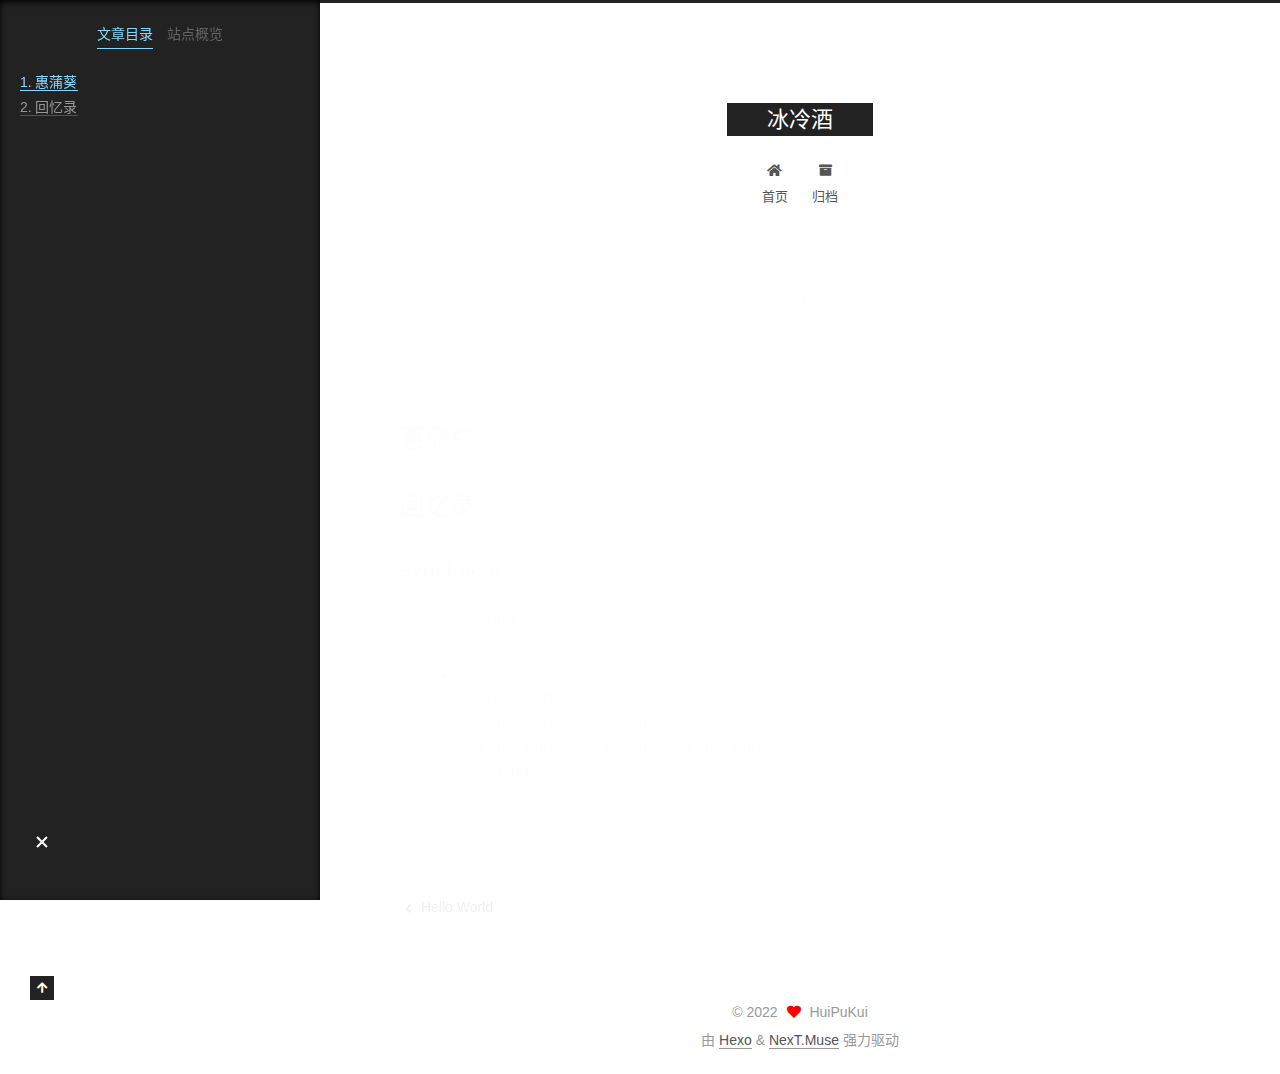
<file: 2022/12/13/a/index.html>
<!DOCTYPE html>
<html lang="zh-CN">
<head>
  <meta charset="UTF-8">
<meta name="viewport" content="width=device-width, initial-scale=1, maximum-scale=2">
<meta name="theme-color" content="#222">
<meta name="generator" content="Hexo 6.3.0">
  <link rel="apple-touch-icon" sizes="180x180" href="/images/apple-touch-icon-next.png">
  <link rel="icon" type="image/png" sizes="32x32" href="/images/favicon-32x32-next.png">
  <link rel="icon" type="image/png" sizes="16x16" href="/images/favicon-16x16-next.png">
  <link rel="mask-icon" href="/images/logo.svg" color="#222">

<link rel="stylesheet" href="/css/main.css">


<link rel="stylesheet" href="/lib/font-awesome/css/all.min.css">

<script id="hexo-configurations">
    var NexT = window.NexT || {};
    var CONFIG = {"hostname":"example.com","root":"/","scheme":"Muse","version":"7.8.0","exturl":false,"sidebar":{"position":"left","display":"post","padding":18,"offset":12,"onmobile":false},"copycode":{"enable":false,"show_result":false,"style":null},"back2top":{"enable":true,"sidebar":false,"scrollpercent":false},"bookmark":{"enable":false,"color":"#222","save":"auto"},"fancybox":false,"mediumzoom":false,"lazyload":false,"pangu":false,"comments":{"style":"tabs","active":null,"storage":true,"lazyload":false,"nav":null},"algolia":{"hits":{"per_page":10},"labels":{"input_placeholder":"Search for Posts","hits_empty":"We didn't find any results for the search: ${query}","hits_stats":"${hits} results found in ${time} ms"}},"localsearch":{"enable":false,"trigger":"auto","top_n_per_article":1,"unescape":false,"preload":false},"motion":{"enable":true,"async":false,"transition":{"post_block":"fadeIn","post_header":"slideDownIn","post_body":"slideDownIn","coll_header":"slideLeftIn","sidebar":"slideUpIn"}}};
  </script>

  <meta name="description" content="惠蒲葵回忆录syuct-acm123456789#include &lt;iostream&gt;int main() &amp;#123;    int a, b;    std::cin &gt;&gt; a &gt;&gt; b;    std::cout &lt;&lt; a + b &lt;&lt; std::endl;    return 0;&amp;#125;">
<meta property="og:type" content="article">
<meta property="og:title" content="a">
<meta property="og:url" content="http://example.com/2022/12/13/a/index.html">
<meta property="og:site_name" content="冰冷酒">
<meta property="og:description" content="惠蒲葵回忆录syuct-acm123456789#include &lt;iostream&gt;int main() &amp;#123;    int a, b;    std::cin &gt;&gt; a &gt;&gt; b;    std::cout &lt;&lt; a + b &lt;&lt; std::endl;    return 0;&amp;#125;">
<meta property="og:locale" content="zh_CN">
<meta property="article:published_time" content="2022-12-13T13:29:20.000Z">
<meta property="article:modified_time" content="2022-12-13T13:35:43.294Z">
<meta property="article:author" content="HuiPuKui">
<meta name="twitter:card" content="summary">

<link rel="canonical" href="http://example.com/2022/12/13/a/">


<script id="page-configurations">
  // https://hexo.io/docs/variables.html
  CONFIG.page = {
    sidebar: "",
    isHome : false,
    isPost : true,
    lang   : 'zh-CN'
  };
</script>

  <title>a | 冰冷酒</title>
  






  <noscript>
  <style>
  .use-motion .brand,
  .use-motion .menu-item,
  .sidebar-inner,
  .use-motion .post-block,
  .use-motion .pagination,
  .use-motion .comments,
  .use-motion .post-header,
  .use-motion .post-body,
  .use-motion .collection-header { opacity: initial; }

  .use-motion .site-title,
  .use-motion .site-subtitle {
    opacity: initial;
    top: initial;
  }

  .use-motion .logo-line-before i { left: initial; }
  .use-motion .logo-line-after i { right: initial; }
  </style>
</noscript>

</head>

<body itemscope itemtype="http://schema.org/WebPage">
  <div class="container use-motion">
    <div class="headband"></div>

    <header class="header" itemscope itemtype="http://schema.org/WPHeader">
      <div class="header-inner"><div class="site-brand-container">
  <div class="site-nav-toggle">
    <div class="toggle" aria-label="切换导航栏">
      <span class="toggle-line toggle-line-first"></span>
      <span class="toggle-line toggle-line-middle"></span>
      <span class="toggle-line toggle-line-last"></span>
    </div>
  </div>

  <div class="site-meta">

    <a href="/" class="brand" rel="start">
      <span class="logo-line-before"><i></i></span>
      <h1 class="site-title">冰冷酒</h1>
      <span class="logo-line-after"><i></i></span>
    </a>
  </div>

  <div class="site-nav-right">
    <div class="toggle popup-trigger">
    </div>
  </div>
</div>




<nav class="site-nav">
  <ul id="menu" class="main-menu menu">
        <li class="menu-item menu-item-home">

    <a href="/" rel="section"><i class="fa fa-home fa-fw"></i>首页</a>

  </li>
        <li class="menu-item menu-item-archives">

    <a href="/archives/" rel="section"><i class="fa fa-archive fa-fw"></i>归档</a>

  </li>
  </ul>
</nav>




</div>
    </header>

    
  <div class="back-to-top">
    <i class="fa fa-arrow-up"></i>
    <span>0%</span>
  </div>


    <main class="main">
      <div class="main-inner">
        <div class="content-wrap">
          

          <div class="content post posts-expand">
            

    
  
  
  <article itemscope itemtype="http://schema.org/Article" class="post-block" lang="zh-CN">
    <link itemprop="mainEntityOfPage" href="http://example.com/2022/12/13/a/">

    <span hidden itemprop="author" itemscope itemtype="http://schema.org/Person">
      <meta itemprop="image" content="/images/avatar.gif">
      <meta itemprop="name" content="HuiPuKui">
      <meta itemprop="description" content="选择有时候比努力更重要">
    </span>

    <span hidden itemprop="publisher" itemscope itemtype="http://schema.org/Organization">
      <meta itemprop="name" content="冰冷酒">
    </span>
      <header class="post-header">
        <h1 class="post-title" itemprop="name headline">
          a
        </h1>

        <div class="post-meta">
            <span class="post-meta-item">
              <span class="post-meta-item-icon">
                <i class="far fa-calendar"></i>
              </span>
              <span class="post-meta-item-text">发表于</span>
              

              <time title="创建时间：2022-12-13 21:29:20 / 修改时间：21:35:43" itemprop="dateCreated datePublished" datetime="2022-12-13T21:29:20+08:00">2022-12-13</time>
            </span>

          

        </div>
      </header>

    
    
    
    <div class="post-body" itemprop="articleBody">

      
        <h2 id="惠蒲葵"><a href="#惠蒲葵" class="headerlink" title="惠蒲葵"></a>惠蒲葵</h2><h2 id="回忆录"><a href="#回忆录" class="headerlink" title="回忆录"></a>回忆录</h2><h4 id="syuct-acm"><a href="#syuct-acm" class="headerlink" title="syuct-acm"></a>syuct-acm</h4><figure class="highlight cpp"><table><tr><td class="gutter"><pre><span class="line">1</span><br><span class="line">2</span><br><span class="line">3</span><br><span class="line">4</span><br><span class="line">5</span><br><span class="line">6</span><br><span class="line">7</span><br><span class="line">8</span><br><span class="line">9</span><br></pre></td><td class="code"><pre><span class="line"><span class="meta">#<span class="keyword">include</span> <span class="string">&lt;iostream&gt;</span></span></span><br><span class="line"></span><br><span class="line"><span class="function"><span class="type">int</span> <span class="title">main</span><span class="params">()</span> </span>&#123;</span><br><span class="line">    <span class="type">int</span> a, b;</span><br><span class="line">    std::cin &gt;&gt; a &gt;&gt; b;</span><br><span class="line">    std::cout &lt;&lt; a + b &lt;&lt; std::endl;</span><br><span class="line">    <span class="keyword">return</span> <span class="number">0</span>;</span><br><span class="line">&#125;</span><br><span class="line"></span><br></pre></td></tr></table></figure>
    </div>

    
    
    

      <footer class="post-footer">

        


        
    <div class="post-nav">
      <div class="post-nav-item">
    <a href="/2022/12/13/hello-world/" rel="prev" title="Hello World">
      <i class="fa fa-chevron-left"></i> Hello World
    </a></div>
      <div class="post-nav-item"></div>
    </div>
      </footer>
    
  </article>
  
  
  



          </div>
          

<script>
  window.addEventListener('tabs:register', () => {
    let { activeClass } = CONFIG.comments;
    if (CONFIG.comments.storage) {
      activeClass = localStorage.getItem('comments_active') || activeClass;
    }
    if (activeClass) {
      let activeTab = document.querySelector(`a[href="#comment-${activeClass}"]`);
      if (activeTab) {
        activeTab.click();
      }
    }
  });
  if (CONFIG.comments.storage) {
    window.addEventListener('tabs:click', event => {
      if (!event.target.matches('.tabs-comment .tab-content .tab-pane')) return;
      let commentClass = event.target.classList[1];
      localStorage.setItem('comments_active', commentClass);
    });
  }
</script>

        </div>
          
  
  <div class="toggle sidebar-toggle">
    <span class="toggle-line toggle-line-first"></span>
    <span class="toggle-line toggle-line-middle"></span>
    <span class="toggle-line toggle-line-last"></span>
  </div>

  <aside class="sidebar">
    <div class="sidebar-inner">

      <ul class="sidebar-nav motion-element">
        <li class="sidebar-nav-toc">
          文章目录
        </li>
        <li class="sidebar-nav-overview">
          站点概览
        </li>
      </ul>

      <!--noindex-->
      <div class="post-toc-wrap sidebar-panel">
          <div class="post-toc motion-element"><ol class="nav"><li class="nav-item nav-level-2"><a class="nav-link" href="#%E6%83%A0%E8%92%B2%E8%91%B5"><span class="nav-number">1.</span> <span class="nav-text">惠蒲葵</span></a></li><li class="nav-item nav-level-2"><a class="nav-link" href="#%E5%9B%9E%E5%BF%86%E5%BD%95"><span class="nav-number">2.</span> <span class="nav-text">回忆录</span></a><ol class="nav-child"><li class="nav-item nav-level-4"><a class="nav-link" href="#syuct-acm"><span class="nav-number">2.0.1.</span> <span class="nav-text">syuct-acm</span></a></li></ol></li></ol></li></ol></div>
      </div>
      <!--/noindex-->

      <div class="site-overview-wrap sidebar-panel">
        <div class="site-author motion-element" itemprop="author" itemscope itemtype="http://schema.org/Person">
  <p class="site-author-name" itemprop="name">HuiPuKui</p>
  <div class="site-description" itemprop="description">选择有时候比努力更重要</div>
</div>
<div class="site-state-wrap motion-element">
  <nav class="site-state">
      <div class="site-state-item site-state-posts">
          <a href="/archives/">
        
          <span class="site-state-item-count">2</span>
          <span class="site-state-item-name">日志</span>
        </a>
      </div>
  </nav>
</div>



      </div>

    </div>
  </aside>
  <div id="sidebar-dimmer"></div>


      </div>
    </main>

    <footer class="footer">
      <div class="footer-inner">
        

        

<div class="copyright">
  
  &copy; 
  <span itemprop="copyrightYear">2022</span>
  <span class="with-love">
    <i class="fa fa-heart"></i>
  </span>
  <span class="author" itemprop="copyrightHolder">HuiPuKui</span>
</div>
  <div class="powered-by">由 <a href="https://hexo.io/" class="theme-link" rel="noopener" target="_blank">Hexo</a> & <a href="https://muse.theme-next.org/" class="theme-link" rel="noopener" target="_blank">NexT.Muse</a> 强力驱动
  </div>

        








      </div>
    </footer>
  </div>

  
  <script src="/lib/anime.min.js"></script>
  <script src="/lib/velocity/velocity.min.js"></script>
  <script src="/lib/velocity/velocity.ui.min.js"></script>

<script src="/js/utils.js"></script>

<script src="/js/motion.js"></script>


<script src="/js/schemes/muse.js"></script>


<script src="/js/next-boot.js"></script>




  















  

  

</body>
</html>
</file>
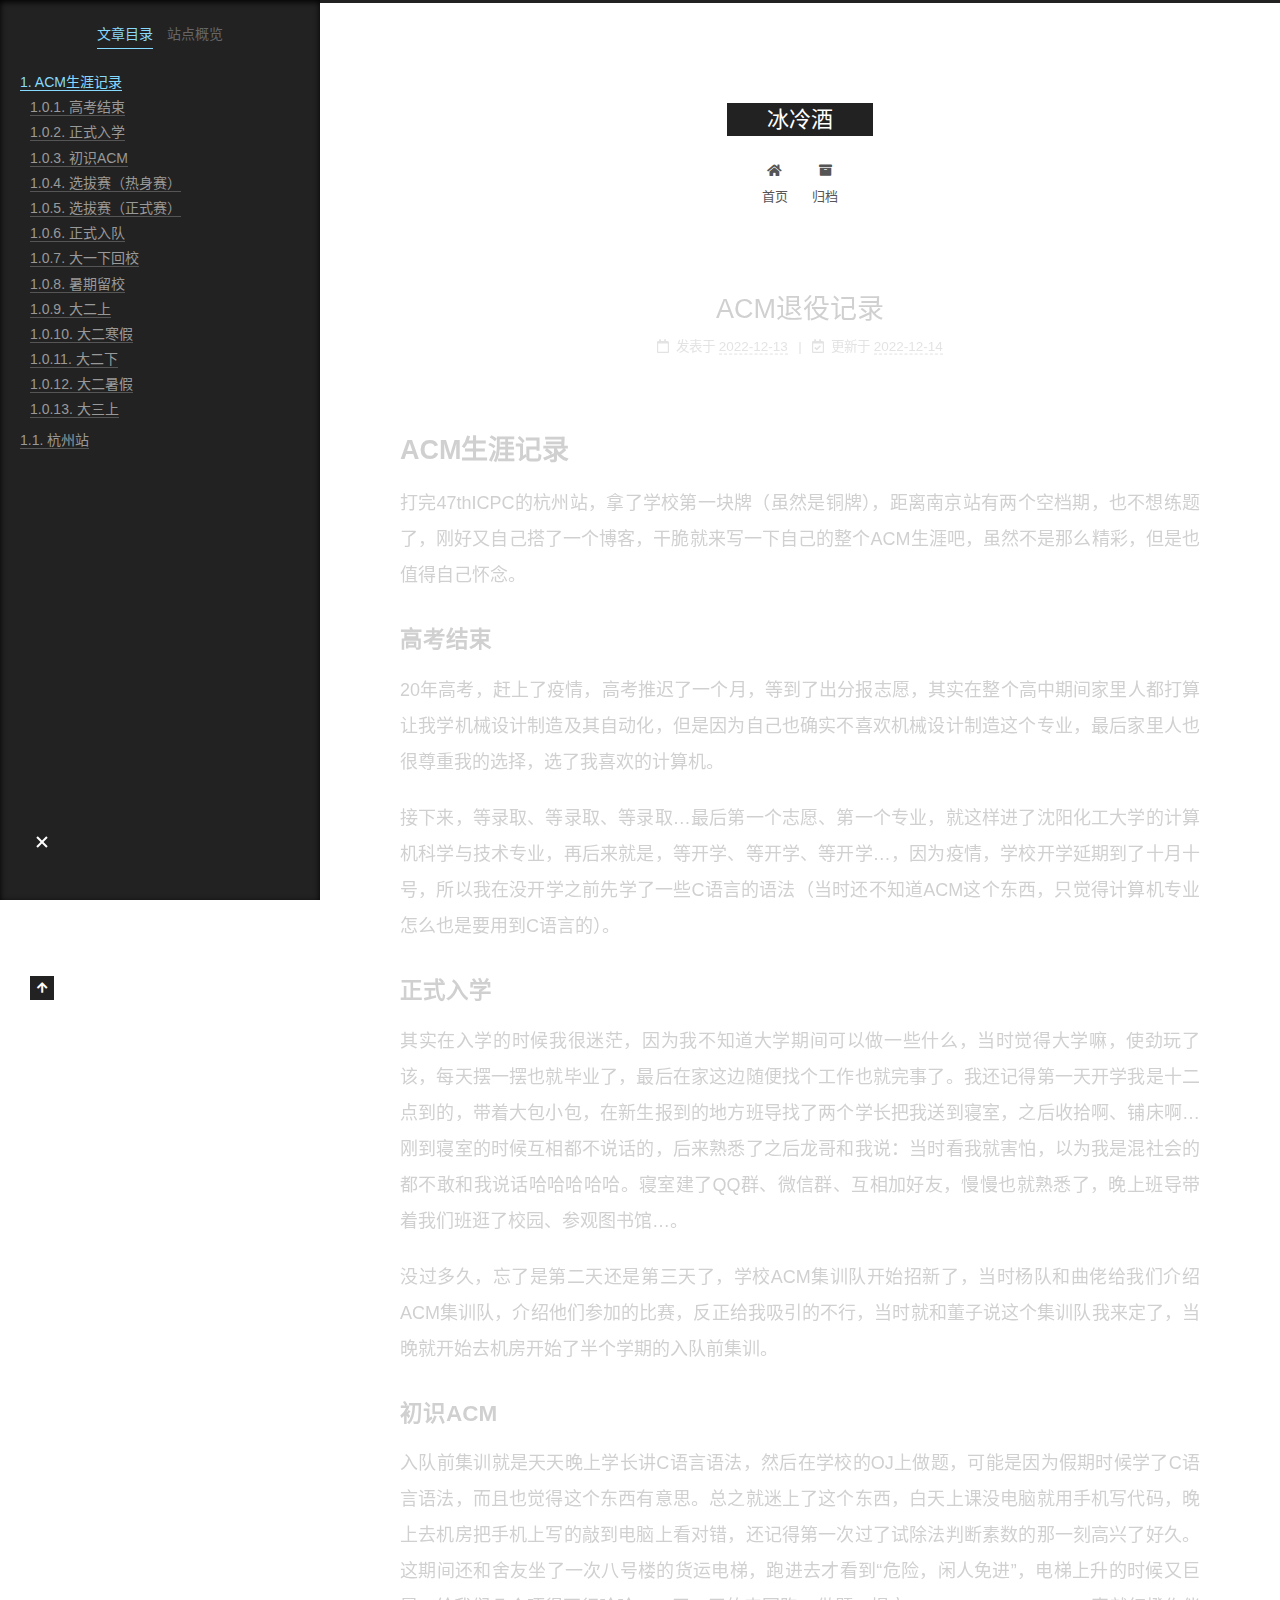
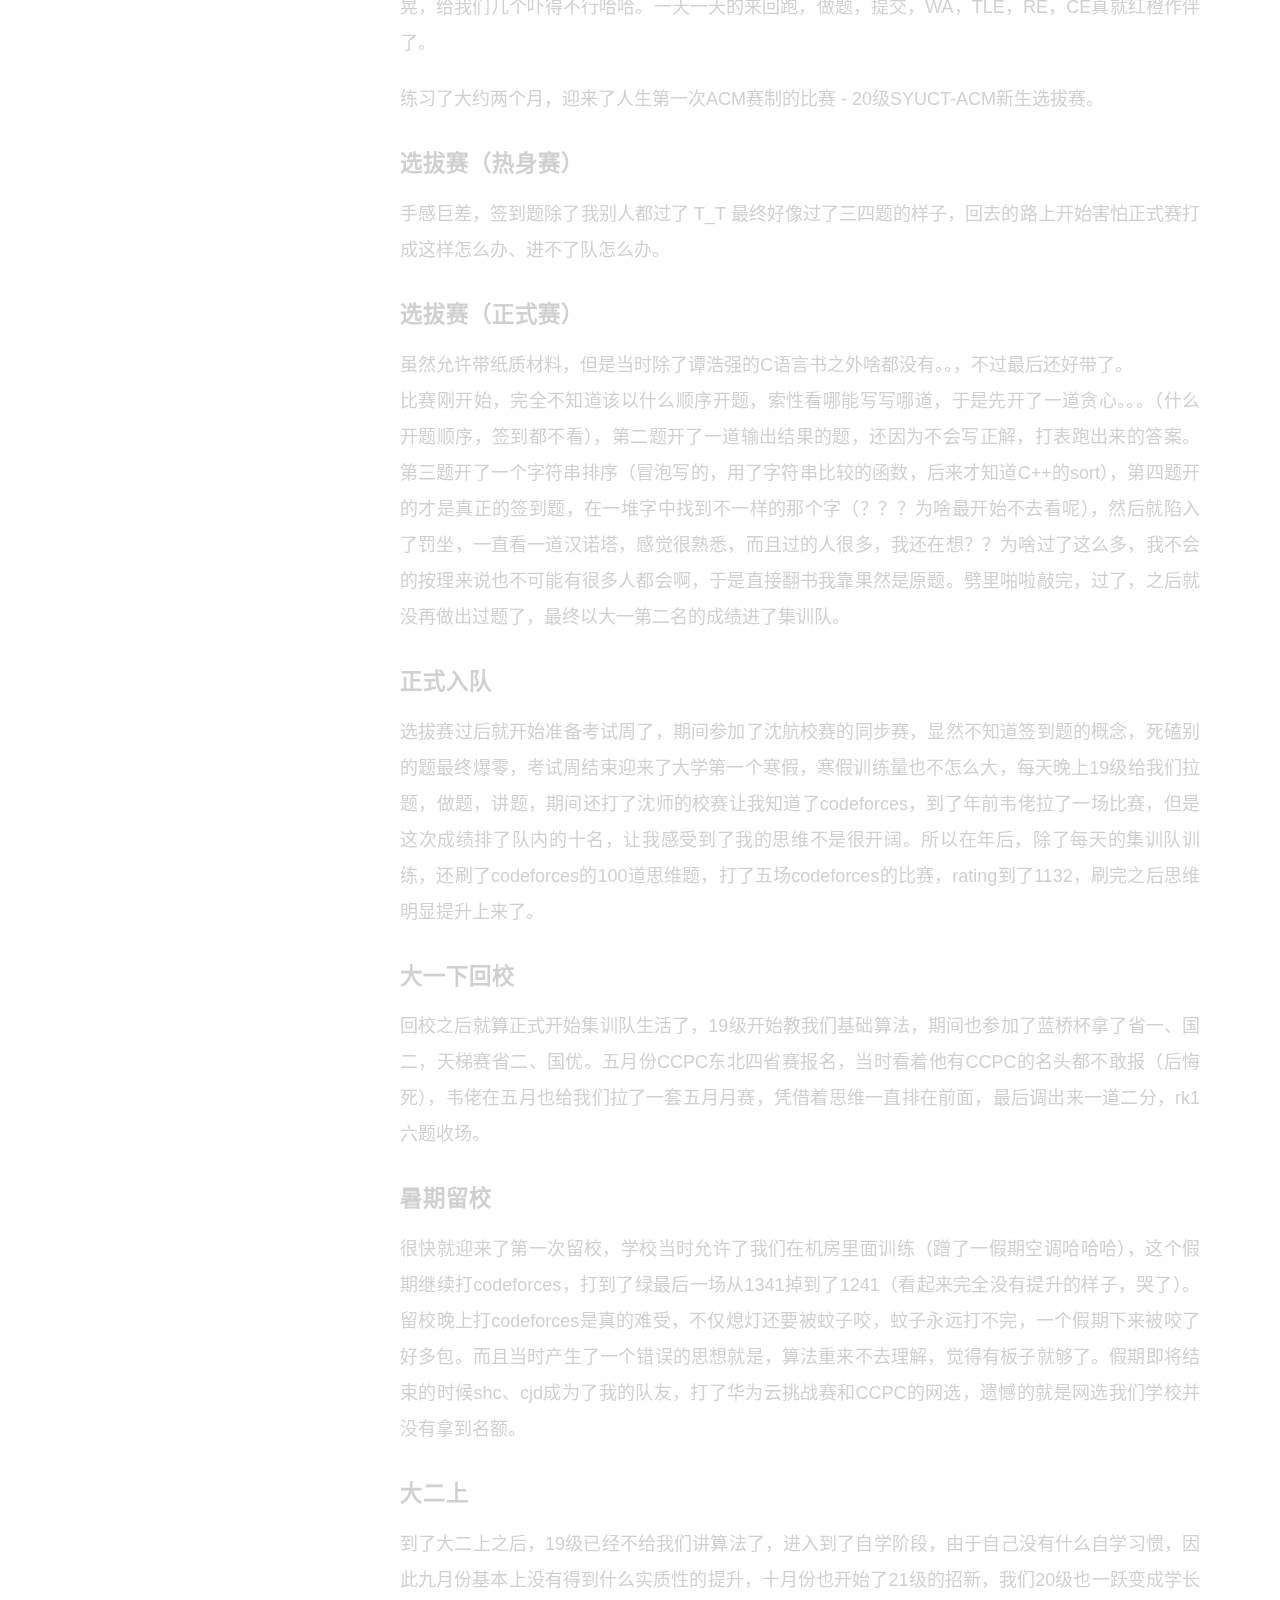
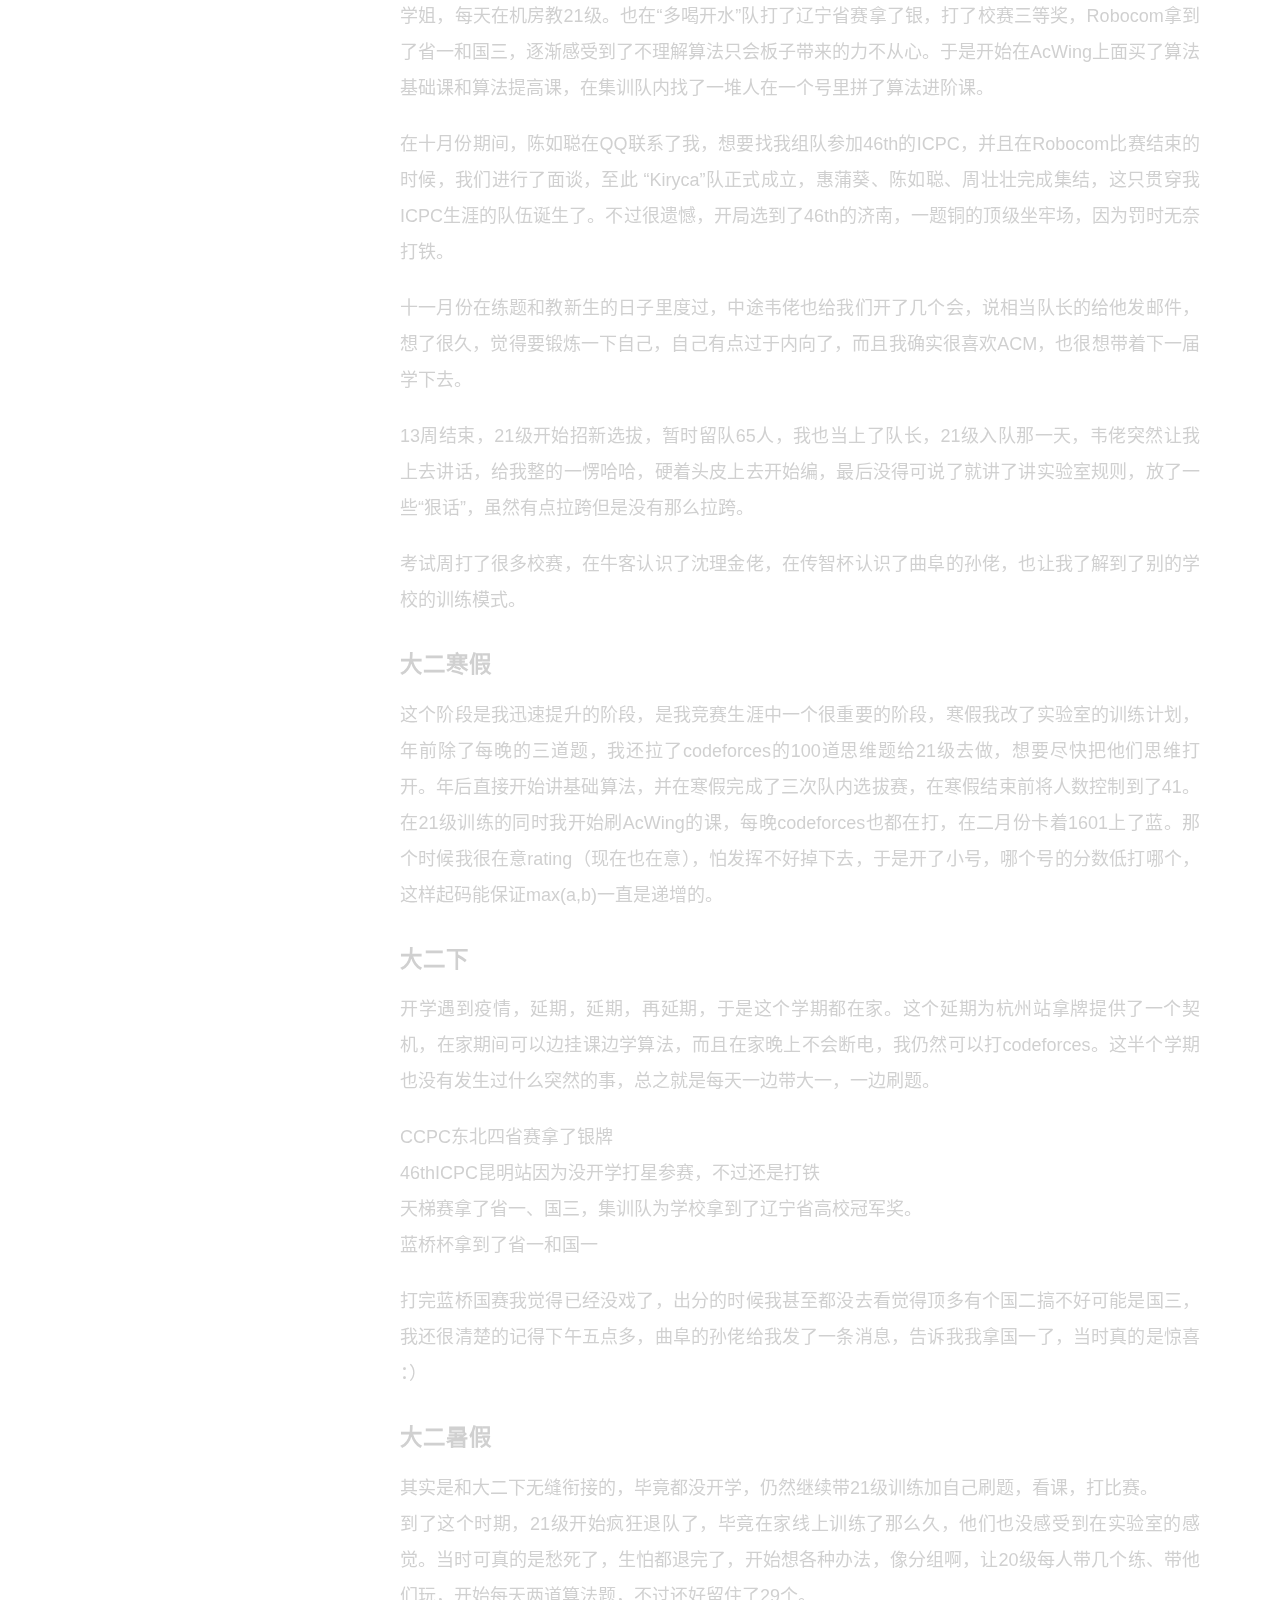
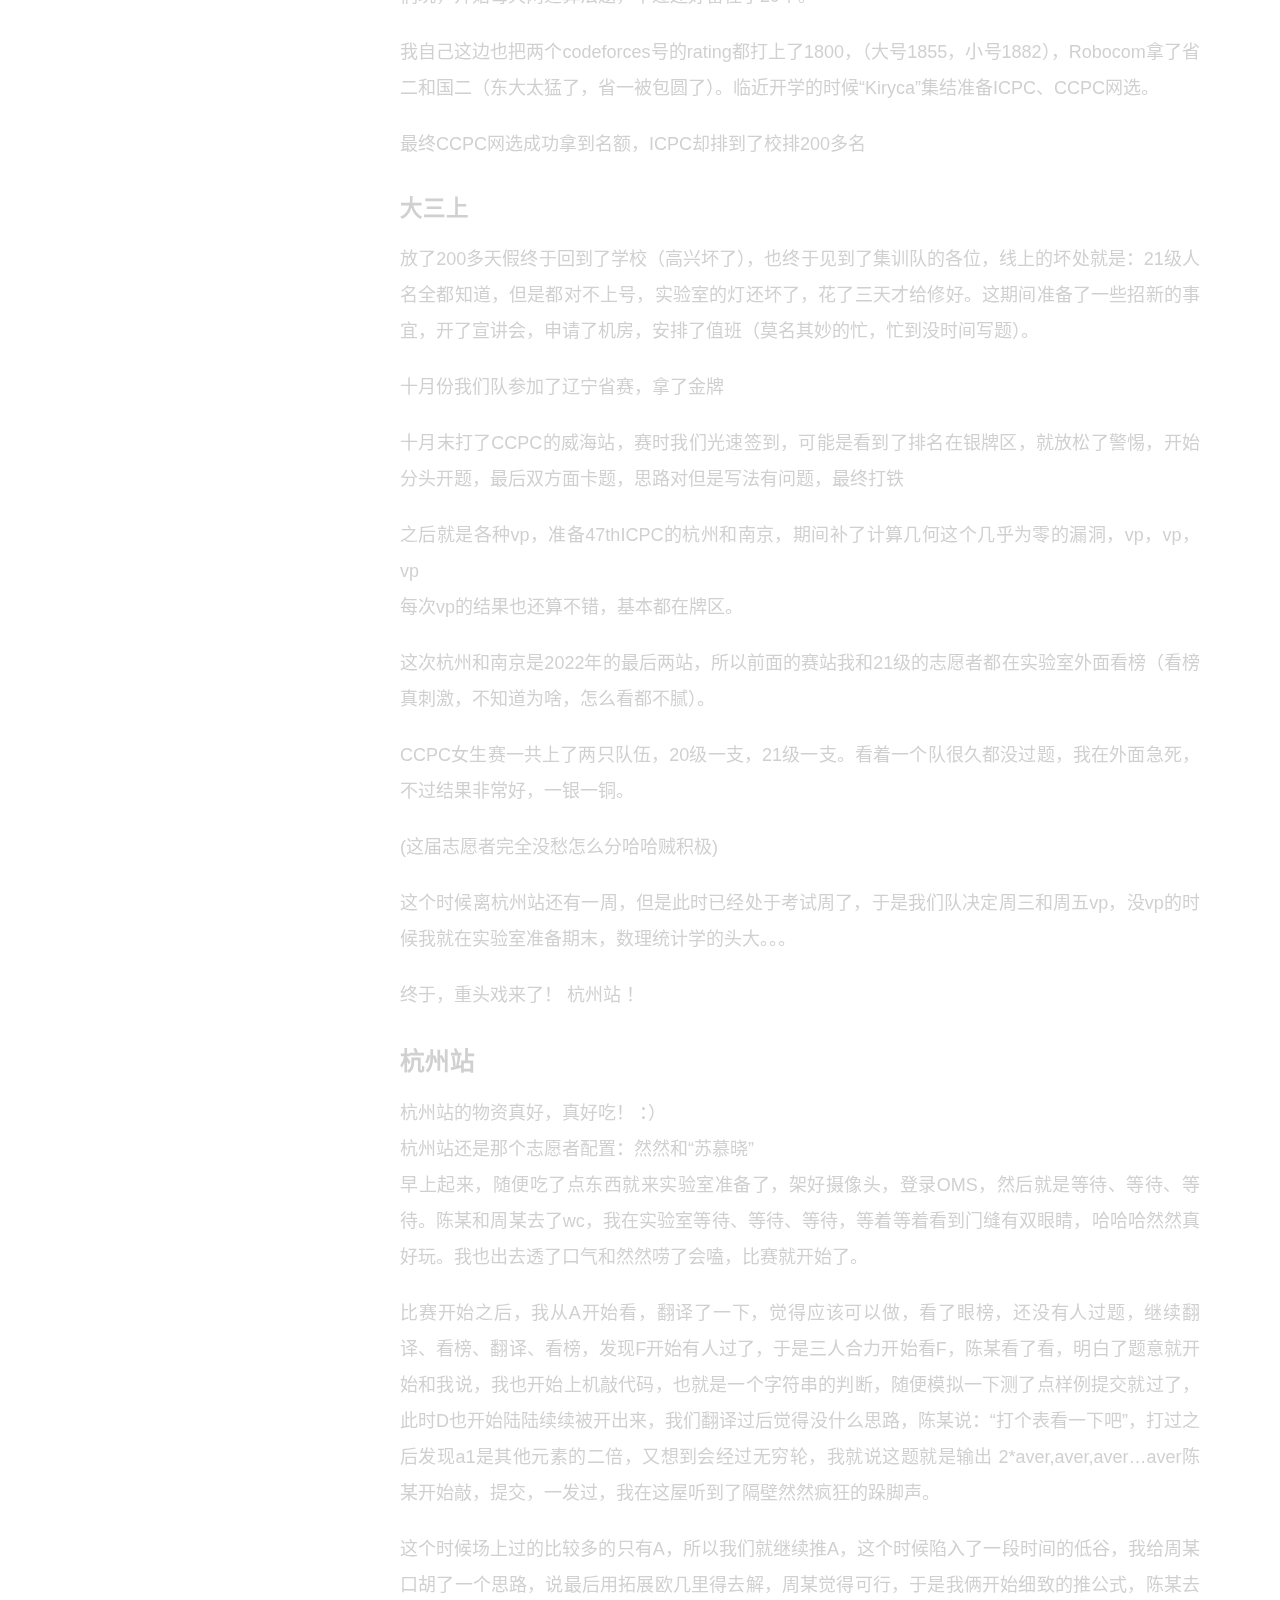
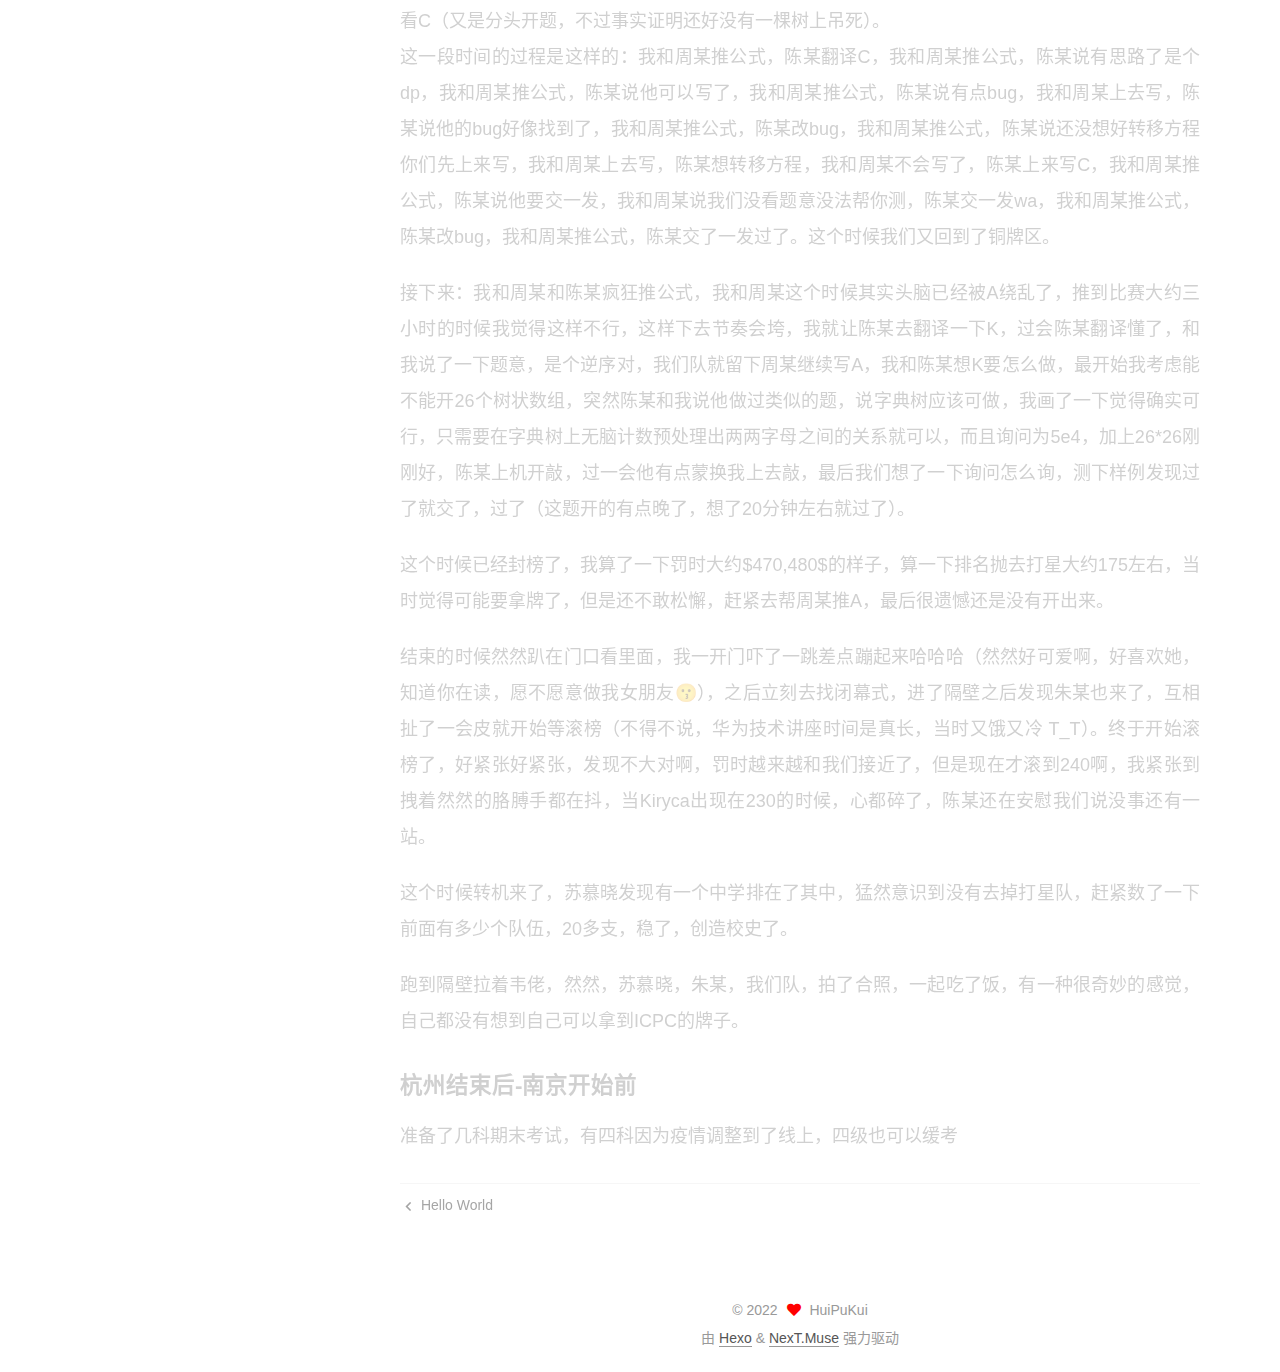
<file: 2022/12/13/ACMermemory/index.html>
<!DOCTYPE html>
<html lang="zh-CN">
<head>
  <meta charset="UTF-8">
<meta name="viewport" content="width=device-width, initial-scale=1, maximum-scale=2">
<meta name="theme-color" content="#222">
<meta name="generator" content="Hexo 6.3.0">
  <link rel="apple-touch-icon" sizes="180x180" href="/images/apple-touch-icon-next.png">
  <link rel="icon" type="image/png" sizes="32x32" href="/images/favicon-32x32-next.png">
  <link rel="icon" type="image/png" sizes="16x16" href="/images/favicon-16x16-next.png">
  <link rel="mask-icon" href="/images/logo.svg" color="#222">

<link rel="stylesheet" href="/css/main.css">


<link rel="stylesheet" href="/lib/font-awesome/css/all.min.css">

<script id="hexo-configurations">
    var NexT = window.NexT || {};
    var CONFIG = {"hostname":"example.com","root":"/","scheme":"Muse","version":"7.8.0","exturl":false,"sidebar":{"position":"left","display":"post","padding":18,"offset":12,"onmobile":false},"copycode":{"enable":false,"show_result":false,"style":null},"back2top":{"enable":true,"sidebar":false,"scrollpercent":false},"bookmark":{"enable":false,"color":"#222","save":"auto"},"fancybox":false,"mediumzoom":false,"lazyload":false,"pangu":false,"comments":{"style":"tabs","active":null,"storage":true,"lazyload":false,"nav":null},"algolia":{"hits":{"per_page":10},"labels":{"input_placeholder":"Search for Posts","hits_empty":"We didn't find any results for the search: ${query}","hits_stats":"${hits} results found in ${time} ms"}},"localsearch":{"enable":false,"trigger":"auto","top_n_per_article":1,"unescape":false,"preload":false},"motion":{"enable":true,"async":false,"transition":{"post_block":"fadeIn","post_header":"slideDownIn","post_body":"slideDownIn","coll_header":"slideLeftIn","sidebar":"slideUpIn"}}};
  </script>

  <meta name="description" content="ACM生涯记录打完47thICPC的杭州站，拿了学校第一块牌（虽然是铜牌），距离南京站有两个空档期，也不想练题了，刚好又自己搭了一个博客，干脆就来写一下自己的整个ACM生涯吧，虽然不是那么精彩，但是也值得自己怀念。 高考结束20年高考，赶上了疫情，高考推迟了一个月，等到了出分报志愿，其实在整个高中期间家里人都打算让我学机械设计制造及其自动化，但是因为自己也确实不喜欢机械设计制造这个专业，最后家里人">
<meta property="og:type" content="article">
<meta property="og:title" content="ACM退役记录">
<meta property="og:url" content="http://example.com/2022/12/13/ACMermemory/index.html">
<meta property="og:site_name" content="冰冷酒">
<meta property="og:description" content="ACM生涯记录打完47thICPC的杭州站，拿了学校第一块牌（虽然是铜牌），距离南京站有两个空档期，也不想练题了，刚好又自己搭了一个博客，干脆就来写一下自己的整个ACM生涯吧，虽然不是那么精彩，但是也值得自己怀念。 高考结束20年高考，赶上了疫情，高考推迟了一个月，等到了出分报志愿，其实在整个高中期间家里人都打算让我学机械设计制造及其自动化，但是因为自己也确实不喜欢机械设计制造这个专业，最后家里人">
<meta property="og:locale" content="zh_CN">
<meta property="article:published_time" content="2022-12-13T13:29:20.000Z">
<meta property="article:modified_time" content="2022-12-14T14:17:05.478Z">
<meta property="article:author" content="HuiPuKui">
<meta name="twitter:card" content="summary">

<link rel="canonical" href="http://example.com/2022/12/13/ACMermemory/">


<script id="page-configurations">
  // https://hexo.io/docs/variables.html
  CONFIG.page = {
    sidebar: "",
    isHome : false,
    isPost : true,
    lang   : 'zh-CN'
  };
</script>

  <title>ACM退役记录 | 冰冷酒</title>
  






  <noscript>
  <style>
  .use-motion .brand,
  .use-motion .menu-item,
  .sidebar-inner,
  .use-motion .post-block,
  .use-motion .pagination,
  .use-motion .comments,
  .use-motion .post-header,
  .use-motion .post-body,
  .use-motion .collection-header { opacity: initial; }

  .use-motion .site-title,
  .use-motion .site-subtitle {
    opacity: initial;
    top: initial;
  }

  .use-motion .logo-line-before i { left: initial; }
  .use-motion .logo-line-after i { right: initial; }
  </style>
</noscript>

</head>

<body itemscope itemtype="http://schema.org/WebPage">
  <div class="container use-motion">
    <div class="headband"></div>

    <header class="header" itemscope itemtype="http://schema.org/WPHeader">
      <div class="header-inner"><div class="site-brand-container">
  <div class="site-nav-toggle">
    <div class="toggle" aria-label="切换导航栏">
      <span class="toggle-line toggle-line-first"></span>
      <span class="toggle-line toggle-line-middle"></span>
      <span class="toggle-line toggle-line-last"></span>
    </div>
  </div>

  <div class="site-meta">

    <a href="/" class="brand" rel="start">
      <span class="logo-line-before"><i></i></span>
      <h1 class="site-title">冰冷酒</h1>
      <span class="logo-line-after"><i></i></span>
    </a>
  </div>

  <div class="site-nav-right">
    <div class="toggle popup-trigger">
    </div>
  </div>
</div>




<nav class="site-nav">
  <ul id="menu" class="main-menu menu">
        <li class="menu-item menu-item-home">

    <a href="/" rel="section"><i class="fa fa-home fa-fw"></i>首页</a>

  </li>
        <li class="menu-item menu-item-archives">

    <a href="/archives/" rel="section"><i class="fa fa-archive fa-fw"></i>归档</a>

  </li>
  </ul>
</nav>




</div>
    </header>

    
  <div class="back-to-top">
    <i class="fa fa-arrow-up"></i>
    <span>0%</span>
  </div>


    <main class="main">
      <div class="main-inner">
        <div class="content-wrap">
          

          <div class="content post posts-expand">
            

    
  
  
  <article itemscope itemtype="http://schema.org/Article" class="post-block" lang="zh-CN">
    <link itemprop="mainEntityOfPage" href="http://example.com/2022/12/13/ACMermemory/">

    <span hidden itemprop="author" itemscope itemtype="http://schema.org/Person">
      <meta itemprop="image" content="/images/avatar.gif">
      <meta itemprop="name" content="HuiPuKui">
      <meta itemprop="description" content="选择有时候比努力更重要">
    </span>

    <span hidden itemprop="publisher" itemscope itemtype="http://schema.org/Organization">
      <meta itemprop="name" content="冰冷酒">
    </span>
      <header class="post-header">
        <h1 class="post-title" itemprop="name headline">
          ACM退役记录
        </h1>

        <div class="post-meta">
            <span class="post-meta-item">
              <span class="post-meta-item-icon">
                <i class="far fa-calendar"></i>
              </span>
              <span class="post-meta-item-text">发表于</span>

              <time title="创建时间：2022-12-13 21:29:20" itemprop="dateCreated datePublished" datetime="2022-12-13T21:29:20+08:00">2022-12-13</time>
            </span>
              <span class="post-meta-item">
                <span class="post-meta-item-icon">
                  <i class="far fa-calendar-check"></i>
                </span>
                <span class="post-meta-item-text">更新于</span>
                <time title="修改时间：2022-12-14 22:17:05" itemprop="dateModified" datetime="2022-12-14T22:17:05+08:00">2022-12-14</time>
              </span>

          

        </div>
      </header>

    
    
    
    <div class="post-body" itemprop="articleBody">

      
        <h1 id="ACM生涯记录"><a href="#ACM生涯记录" class="headerlink" title="ACM生涯记录"></a>ACM生涯记录</h1><p>打完47thICPC的杭州站，拿了学校第一块牌（虽然是铜牌），距离南京站有两个空档期，也不想练题了，刚好又自己搭了一个博客，干脆就来写一下自己的整个ACM生涯吧，虽然不是那么精彩，但是也值得自己怀念。</p>
<h3 id="高考结束"><a href="#高考结束" class="headerlink" title="高考结束"></a>高考结束</h3><p>20年高考，赶上了疫情，高考推迟了一个月，等到了出分报志愿，其实在整个高中期间家里人都打算让我学机械设计制造及其自动化，但是因为自己也确实不喜欢机械设计制造这个专业，最后家里人也很尊重我的选择，选了我喜欢的计算机。</p>
<p>接下来，等录取、等录取、等录取…最后第一个志愿、第一个专业，就这样进了沈阳化工大学的计算机科学与技术专业，再后来就是，等开学、等开学、等开学…，因为疫情，学校开学延期到了十月十号，所以我在没开学之前先学了一些C语言的语法（当时还不知道ACM这个东西，只觉得计算机专业怎么也是要用到C语言的）。</p>
<h3 id="正式入学"><a href="#正式入学" class="headerlink" title="正式入学"></a>正式入学</h3><p>其实在入学的时候我很迷茫，因为我不知道大学期间可以做一些什么，当时觉得大学嘛，使劲玩了该，每天摆一摆也就毕业了，最后在家这边随便找个工作也就完事了。我还记得第一天开学我是十二点到的，带着大包小包，在新生报到的地方班导找了两个学长把我送到寝室，之后收拾啊、铺床啊…刚到寝室的时候互相都不说话的，后来熟悉了之后龙哥和我说：当时看我就害怕，以为我是混社会的都不敢和我说话哈哈哈哈哈。寝室建了QQ群、微信群、互相加好友，慢慢也就熟悉了，晚上班导带着我们班逛了校园、参观图书馆…。</p>
<p>没过多久，忘了是第二天还是第三天了，学校ACM集训队开始招新了，当时杨队和曲佬给我们介绍ACM集训队，介绍他们参加的比赛，反正给我吸引的不行，当时就和董子说这个集训队我来定了，当晚就开始去机房开始了半个学期的入队前集训。</p>
<h3 id="初识ACM"><a href="#初识ACM" class="headerlink" title="初识ACM"></a>初识ACM</h3><p>入队前集训就是天天晚上学长讲C语言语法，然后在学校的OJ上做题，可能是因为假期时候学了C语言语法，而且也觉得这个东西有意思。总之就迷上了这个东西，白天上课没电脑就用手机写代码，晚上去机房把手机上写的敲到电脑上看对错，还记得第一次过了试除法判断素数的那一刻高兴了好久。这期间还和舍友坐了一次八号楼的货运电梯，跑进去才看到“危险，闲人免进”，电梯上升的时候又巨晃，给我们几个吓得不行哈哈。一天一天的来回跑，做题，提交，WA，TLE，RE，CE真就红橙作伴了。</p>
<p>练习了大约两个月，迎来了人生第一次ACM赛制的比赛 - 20级SYUCT-ACM新生选拔赛。</p>
<h3 id="选拔赛（热身赛）"><a href="#选拔赛（热身赛）" class="headerlink" title="选拔赛（热身赛）"></a>选拔赛（热身赛）</h3><p>手感巨差，签到题除了我别人都过了 T_T 最终好像过了三四题的样子，回去的路上开始害怕正式赛打成这样怎么办、进不了队怎么办。</p>
<h3 id="选拔赛（正式赛）"><a href="#选拔赛（正式赛）" class="headerlink" title="选拔赛（正式赛）"></a>选拔赛（正式赛）</h3><p>虽然允许带纸质材料，但是当时除了谭浩强的C语言书之外啥都没有。。，不过最后还好带了。<br>比赛刚开始，完全不知道该以什么顺序开题，索性看哪能写写哪道，于是先开了一道贪心。。。（什么开题顺序，签到都不看），第二题开了一道输出结果的题，还因为不会写正解，打表跑出来的答案。第三题开了一个字符串排序（冒泡写的，用了字符串比较的函数，后来才知道C++的sort），第四题开的才是真正的签到题，在一堆字中找到不一样的那个字（？？？为啥最开始不去看呢），然后就陷入了罚坐，一直看一道汉诺塔，感觉很熟悉，而且过的人很多，我还在想？？为啥过了这么多，我不会的按理来说也不可能有很多人都会啊，于是直接翻书我靠果然是原题。劈里啪啦敲完，过了，之后就没再做出过题了，最终以大一第二名的成绩进了集训队。</p>
<h3 id="正式入队"><a href="#正式入队" class="headerlink" title="正式入队"></a>正式入队</h3><p>选拔赛过后就开始准备考试周了，期间参加了沈航校赛的同步赛，显然不知道签到题的概念，死磕别的题最终爆零，考试周结束迎来了大学第一个寒假，寒假训练量也不怎么大，每天晚上19级给我们拉题，做题，讲题，期间还打了沈师的校赛让我知道了codeforces，到了年前韦佬拉了一场比赛，但是这次成绩排了队内的十名，让我感受到了我的思维不是很开阔。所以在年后，除了每天的集训队训练，还刷了codeforces的100道思维题，打了五场codeforces的比赛，rating到了1132，刷完之后思维明显提升上来了。</p>
<h3 id="大一下回校"><a href="#大一下回校" class="headerlink" title="大一下回校"></a>大一下回校</h3><p>回校之后就算正式开始集训队生活了，19级开始教我们基础算法，期间也参加了蓝桥杯拿了省一、国二，天梯赛省二、国优。五月份CCPC东北四省赛报名，当时看着他有CCPC的名头都不敢报（后悔死），韦佬在五月也给我们拉了一套五月月赛，凭借着思维一直排在前面，最后调出来一道二分，rk1六题收场。</p>
<h3 id="暑期留校"><a href="#暑期留校" class="headerlink" title="暑期留校"></a>暑期留校</h3><p>很快就迎来了第一次留校，学校当时允许了我们在机房里面训练（蹭了一假期空调哈哈哈），这个假期继续打codeforces，打到了绿最后一场从1341掉到了1241（看起来完全没有提升的样子，哭了）。留校晚上打codeforces是真的难受，不仅熄灯还要被蚊子咬，蚊子永远打不完，一个假期下来被咬了好多包。而且当时产生了一个错误的思想就是，算法重来不去理解，觉得有板子就够了。假期即将结束的时候shc、cjd成为了我的队友，打了华为云挑战赛和CCPC的网选，遗憾的就是网选我们学校并没有拿到名额。</p>
<h3 id="大二上"><a href="#大二上" class="headerlink" title="大二上"></a>大二上</h3><p>到了大二上之后，19级已经不给我们讲算法了，进入到了自学阶段，由于自己没有什么自学习惯，因此九月份基本上没有得到什么实质性的提升，十月份也开始了21级的招新，我们20级也一跃变成学长学姐，每天在机房教21级。也在“多喝开水”队打了辽宁省赛拿了银，打了校赛三等奖，Robocom拿到了省一和国三，逐渐感受到了不理解算法只会板子带来的力不从心。于是开始在AcWing上面买了算法基础课和算法提高课，在集训队内找了一堆人在一个号里拼了算法进阶课。</p>
<p>在十月份期间，陈如聪在QQ联系了我，想要找我组队参加46th的ICPC，并且在Robocom比赛结束的时候，我们进行了面谈，至此 “Kiryca”队正式成立，惠蒲葵、陈如聪、周壮壮完成集结，这只贯穿我ICPC生涯的队伍诞生了。不过很遗憾，开局选到了46th的济南，一题铜的顶级坐牢场，因为罚时无奈打铁。</p>
<p>十一月份在练题和教新生的日子里度过，中途韦佬也给我们开了几个会，说相当队长的给他发邮件，想了很久，觉得要锻炼一下自己，自己有点过于内向了，而且我确实很喜欢ACM，也很想带着下一届学下去。</p>
<p>13周结束，21级开始招新选拔，暂时留队65人，我也当上了队长，21级入队那一天，韦佬突然让我上去讲话，给我整的一愣哈哈，硬着头皮上去开始编，最后没得可说了就讲了讲实验室规则，放了一些“狠话”，虽然有点拉跨但是没有那么拉跨。</p>
<p>考试周打了很多校赛，在牛客认识了沈理金佬，在传智杯认识了曲阜的孙佬，也让我了解到了别的学校的训练模式。</p>
<h3 id="大二寒假"><a href="#大二寒假" class="headerlink" title="大二寒假"></a>大二寒假</h3><p>这个阶段是我迅速提升的阶段，是我竞赛生涯中一个很重要的阶段，寒假我改了实验室的训练计划，年前除了每晚的三道题，我还拉了codeforces的100道思维题给21级去做，想要尽快把他们思维打开。年后直接开始讲基础算法，并在寒假完成了三次队内选拔赛，在寒假结束前将人数控制到了41。在21级训练的同时我开始刷AcWing的课，每晚codeforces也都在打，在二月份卡着1601上了蓝。那个时候我很在意rating（现在也在意），怕发挥不好掉下去，于是开了小号，哪个号的分数低打哪个，这样起码能保证max(a,b)一直是递增的。</p>
<h3 id="大二下"><a href="#大二下" class="headerlink" title="大二下"></a>大二下</h3><p>开学遇到疫情，延期，延期，再延期，于是这个学期都在家。这个延期为杭州站拿牌提供了一个契机，在家期间可以边挂课边学算法，而且在家晚上不会断电，我仍然可以打codeforces。这半个学期也没有发生过什么突然的事，总之就是每天一边带大一，一边刷题。</p>
<p>CCPC东北四省赛拿了银牌<br>46thICPC昆明站因为没开学打星参赛，不过还是打铁<br>天梯赛拿了省一、国三，集训队为学校拿到了辽宁省高校冠军奖。<br>蓝桥杯拿到了省一和国一</p>
<p>打完蓝桥国赛我觉得已经没戏了，出分的时候我甚至都没去看觉得顶多有个国二搞不好可能是国三，我还很清楚的记得下午五点多，曲阜的孙佬给我发了一条消息，告诉我我拿国一了，当时真的是惊喜 ：）</p>
<h3 id="大二暑假"><a href="#大二暑假" class="headerlink" title="大二暑假"></a>大二暑假</h3><p>其实是和大二下无缝衔接的，毕竟都没开学，仍然继续带21级训练加自己刷题，看课，打比赛。<br>到了这个时期，21级开始疯狂退队了，毕竟在家线上训练了那么久，他们也没感受到在实验室的感觉。当时可真的是愁死了，生怕都退完了，开始想各种办法，像分组啊，让20级每人带几个练、带他们玩，开始每天两道算法题，不过还好留住了29个。</p>
<p>我自己这边也把两个codeforces号的rating都打上了1800，（大号1855，小号1882），Robocom拿了省二和国二（东大太猛了，省一被包圆了）。临近开学的时候“Kiryca”集结准备ICPC、CCPC网选。</p>
<p>最终CCPC网选成功拿到名额，ICPC却排到了校排200多名</p>
<h3 id="大三上"><a href="#大三上" class="headerlink" title="大三上"></a>大三上</h3><p>放了200多天假终于回到了学校（高兴坏了），也终于见到了集训队的各位，线上的坏处就是：21级人名全都知道，但是都对不上号，实验室的灯还坏了，花了三天才给修好。这期间准备了一些招新的事宜，开了宣讲会，申请了机房，安排了值班（莫名其妙的忙，忙到没时间写题）。</p>
<p>十月份我们队参加了辽宁省赛，拿了金牌</p>
<p>十月末打了CCPC的威海站，赛时我们光速签到，可能是看到了排名在银牌区，就放松了警惕，开始分头开题，最后双方面卡题，思路对但是写法有问题，最终打铁</p>
<p>之后就是各种vp，准备47thICPC的杭州和南京，期间补了计算几何这个几乎为零的漏洞，vp，vp，vp<br>每次vp的结果也还算不错，基本都在牌区。</p>
<p>这次杭州和南京是2022年的最后两站，所以前面的赛站我和21级的志愿者都在实验室外面看榜（看榜真刺激，不知道为啥，怎么看都不腻）。</p>
<p>CCPC女生赛一共上了两只队伍，20级一支，21级一支。看着一个队很久都没过题，我在外面急死，不过结果非常好，一银一铜。</p>
<p>(这届志愿者完全没愁怎么分哈哈贼积极)</p>
<p>这个时候离杭州站还有一周，但是此时已经处于考试周了，于是我们队决定周三和周五vp，没vp的时候我就在实验室准备期末，数理统计学的头大。。。</p>
<p>终于，重头戏来了！ 杭州站 ！</p>
<h2 id="杭州站"><a href="#杭州站" class="headerlink" title="杭州站"></a>杭州站</h2><p>杭州站的物资真好，真好吃！ ：）<br>杭州站还是那个志愿者配置：然然和“苏慕晓”<br>早上起来，随便吃了点东西就来实验室准备了，架好摄像头，登录OMS，然后就是等待、等待、等待。陈某和周某去了wc，我在实验室等待、等待、等待，等着等着看到门缝有双眼睛，哈哈哈然然真好玩。我也出去透了口气和然然唠了会嗑，比赛就开始了。</p>
<p>比赛开始之后，我从A开始看，翻译了一下，觉得应该可以做，看了眼榜，还没有人过题，继续翻译、看榜、翻译、看榜，发现F开始有人过了，于是三人合力开始看F，陈某看了看，明白了题意就开始和我说，我也开始上机敲代码，也就是一个字符串的判断，随便模拟一下测了点样例提交就过了，此时D也开始陆陆续续被开出来，我们翻译过后觉得没什么思路，陈某说：“打个表看一下吧”，打过之后发现a1是其他元素的二倍，又想到会经过无穷轮，我就说这题就是输出 2*aver,aver,aver…aver陈某开始敲，提交，一发过，我在这屋听到了隔壁然然疯狂的跺脚声。</p>
<p>这个时候场上过的比较多的只有A，所以我们就继续推A，这个时候陷入了一段时间的低谷，我给周某口胡了一个思路，说最后用拓展欧几里得去解，周某觉得可行，于是我俩开始细致的推公式，陈某去看C（又是分头开题，不过事实证明还好没有一棵树上吊死）。<br>这一段时间的过程是这样的：我和周某推公式，陈某翻译C，我和周某推公式，陈某说有思路了是个dp，我和周某推公式，陈某说他可以写了，我和周某推公式，陈某说有点bug，我和周某上去写，陈某说他的bug好像找到了，我和周某推公式，陈某改bug，我和周某推公式，陈某说还没想好转移方程你们先上来写，我和周某上去写，陈某想转移方程，我和周某不会写了，陈某上来写C，我和周某推公式，陈某说他要交一发，我和周某说我们没看题意没法帮你测，陈某交一发wa，我和周某推公式，陈某改bug，我和周某推公式，陈某交了一发过了。这个时候我们又回到了铜牌区。</p>
<p>接下来：我和周某和陈某疯狂推公式，我和周某这个时候其实头脑已经被A绕乱了，推到比赛大约三小时的时候我觉得这样不行，这样下去节奏会垮，我就让陈某去翻译一下K，过会陈某翻译懂了，和我说了一下题意，是个逆序对，我们队就留下周某继续写A，我和陈某想K要怎么做，最开始我考虑能不能开26个树状数组，突然陈某和我说他做过类似的题，说字典树应该可做，我画了一下觉得确实可行，只需要在字典树上无脑计数预处理出两两字母之间的关系就可以，而且询问为5e4，加上26*26刚刚好，陈某上机开敲，过一会他有点蒙换我上去敲，最后我们想了一下询问怎么询，测下样例发现过了就交了，过了（这题开的有点晚了，想了20分钟左右就过了）。</p>
<p>这个时候已经封榜了，我算了一下罚时大约$470,480$的样子，算一下排名抛去打星大约175左右，当时觉得可能要拿牌了，但是还不敢松懈，赶紧去帮周某推A，最后很遗憾还是没有开出来。</p>
<p>结束的时候然然趴在门口看里面，我一开门吓了一跳差点蹦起来哈哈哈（然然好可爱啊，好喜欢她，知道你在读，愿不愿意做我女朋友😗），之后立刻去找闭幕式，进了隔壁之后发现朱某也来了，互相扯了一会皮就开始等滚榜（不得不说，华为技术讲座时间是真长，当时又饿又冷 T_T）。终于开始滚榜了，好紧张好紧张，发现不大对啊，罚时越来越和我们接近了，但是现在才滚到240啊，我紧张到拽着然然的胳膊手都在抖，当Kiryca出现在230的时候，心都碎了，陈某还在安慰我们说没事还有一站。</p>
<p>这个时候转机来了，苏慕晓发现有一个中学排在了其中，猛然意识到没有去掉打星队，赶紧数了一下前面有多少个队伍，20多支，稳了，创造校史了。</p>
<p>跑到隔壁拉着韦佬，然然，苏慕晓，朱某，我们队，拍了合照，一起吃了饭，有一种很奇妙的感觉，自己都没有想到自己可以拿到ICPC的牌子。</p>
<h3 id="杭州结束后-南京开始前"><a href="#杭州结束后-南京开始前" class="headerlink" title="杭州结束后-南京开始前"></a>杭州结束后-南京开始前</h3><p>准备了几科期末考试，有四科因为疫情调整到了线上，四级也可以缓考</p>

    </div>

    
    
    

      <footer class="post-footer">

        


        
    <div class="post-nav">
      <div class="post-nav-item">
    <a href="/2022/12/13/hello-world/" rel="prev" title="Hello World">
      <i class="fa fa-chevron-left"></i> Hello World
    </a></div>
      <div class="post-nav-item"></div>
    </div>
      </footer>
    
  </article>
  
  
  



          </div>
          

<script>
  window.addEventListener('tabs:register', () => {
    let { activeClass } = CONFIG.comments;
    if (CONFIG.comments.storage) {
      activeClass = localStorage.getItem('comments_active') || activeClass;
    }
    if (activeClass) {
      let activeTab = document.querySelector(`a[href="#comment-${activeClass}"]`);
      if (activeTab) {
        activeTab.click();
      }
    }
  });
  if (CONFIG.comments.storage) {
    window.addEventListener('tabs:click', event => {
      if (!event.target.matches('.tabs-comment .tab-content .tab-pane')) return;
      let commentClass = event.target.classList[1];
      localStorage.setItem('comments_active', commentClass);
    });
  }
</script>

        </div>
          
  
  <div class="toggle sidebar-toggle">
    <span class="toggle-line toggle-line-first"></span>
    <span class="toggle-line toggle-line-middle"></span>
    <span class="toggle-line toggle-line-last"></span>
  </div>

  <aside class="sidebar">
    <div class="sidebar-inner">

      <ul class="sidebar-nav motion-element">
        <li class="sidebar-nav-toc">
          文章目录
        </li>
        <li class="sidebar-nav-overview">
          站点概览
        </li>
      </ul>

      <!--noindex-->
      <div class="post-toc-wrap sidebar-panel">
          <div class="post-toc motion-element"><ol class="nav"><li class="nav-item nav-level-1"><a class="nav-link" href="#ACM%E7%94%9F%E6%B6%AF%E8%AE%B0%E5%BD%95"><span class="nav-number">1.</span> <span class="nav-text">ACM生涯记录</span></a><ol class="nav-child"><li class="nav-item nav-level-3"><a class="nav-link" href="#%E9%AB%98%E8%80%83%E7%BB%93%E6%9D%9F"><span class="nav-number">1.0.1.</span> <span class="nav-text">高考结束</span></a></li><li class="nav-item nav-level-3"><a class="nav-link" href="#%E6%AD%A3%E5%BC%8F%E5%85%A5%E5%AD%A6"><span class="nav-number">1.0.2.</span> <span class="nav-text">正式入学</span></a></li><li class="nav-item nav-level-3"><a class="nav-link" href="#%E5%88%9D%E8%AF%86ACM"><span class="nav-number">1.0.3.</span> <span class="nav-text">初识ACM</span></a></li><li class="nav-item nav-level-3"><a class="nav-link" href="#%E9%80%89%E6%8B%94%E8%B5%9B%EF%BC%88%E7%83%AD%E8%BA%AB%E8%B5%9B%EF%BC%89"><span class="nav-number">1.0.4.</span> <span class="nav-text">选拔赛（热身赛）</span></a></li><li class="nav-item nav-level-3"><a class="nav-link" href="#%E9%80%89%E6%8B%94%E8%B5%9B%EF%BC%88%E6%AD%A3%E5%BC%8F%E8%B5%9B%EF%BC%89"><span class="nav-number">1.0.5.</span> <span class="nav-text">选拔赛（正式赛）</span></a></li><li class="nav-item nav-level-3"><a class="nav-link" href="#%E6%AD%A3%E5%BC%8F%E5%85%A5%E9%98%9F"><span class="nav-number">1.0.6.</span> <span class="nav-text">正式入队</span></a></li><li class="nav-item nav-level-3"><a class="nav-link" href="#%E5%A4%A7%E4%B8%80%E4%B8%8B%E5%9B%9E%E6%A0%A1"><span class="nav-number">1.0.7.</span> <span class="nav-text">大一下回校</span></a></li><li class="nav-item nav-level-3"><a class="nav-link" href="#%E6%9A%91%E6%9C%9F%E7%95%99%E6%A0%A1"><span class="nav-number">1.0.8.</span> <span class="nav-text">暑期留校</span></a></li><li class="nav-item nav-level-3"><a class="nav-link" href="#%E5%A4%A7%E4%BA%8C%E4%B8%8A"><span class="nav-number">1.0.9.</span> <span class="nav-text">大二上</span></a></li><li class="nav-item nav-level-3"><a class="nav-link" href="#%E5%A4%A7%E4%BA%8C%E5%AF%92%E5%81%87"><span class="nav-number">1.0.10.</span> <span class="nav-text">大二寒假</span></a></li><li class="nav-item nav-level-3"><a class="nav-link" href="#%E5%A4%A7%E4%BA%8C%E4%B8%8B"><span class="nav-number">1.0.11.</span> <span class="nav-text">大二下</span></a></li><li class="nav-item nav-level-3"><a class="nav-link" href="#%E5%A4%A7%E4%BA%8C%E6%9A%91%E5%81%87"><span class="nav-number">1.0.12.</span> <span class="nav-text">大二暑假</span></a></li><li class="nav-item nav-level-3"><a class="nav-link" href="#%E5%A4%A7%E4%B8%89%E4%B8%8A"><span class="nav-number">1.0.13.</span> <span class="nav-text">大三上</span></a></li></ol></li><li class="nav-item nav-level-2"><a class="nav-link" href="#%E6%9D%AD%E5%B7%9E%E7%AB%99"><span class="nav-number">1.1.</span> <span class="nav-text">杭州站</span></a><ol class="nav-child"><li class="nav-item nav-level-3"><a class="nav-link" href="#%E6%9D%AD%E5%B7%9E%E7%BB%93%E6%9D%9F%E5%90%8E-%E5%8D%97%E4%BA%AC%E5%BC%80%E5%A7%8B%E5%89%8D"><span class="nav-number">1.1.1.</span> <span class="nav-text">杭州结束后-南京开始前</span></a></li></ol></li></ol></li></ol></div>
      </div>
      <!--/noindex-->

      <div class="site-overview-wrap sidebar-panel">
        <div class="site-author motion-element" itemprop="author" itemscope itemtype="http://schema.org/Person">
  <p class="site-author-name" itemprop="name">HuiPuKui</p>
  <div class="site-description" itemprop="description">选择有时候比努力更重要</div>
</div>
<div class="site-state-wrap motion-element">
  <nav class="site-state">
      <div class="site-state-item site-state-posts">
          <a href="/archives/">
        
          <span class="site-state-item-count">2</span>
          <span class="site-state-item-name">日志</span>
        </a>
      </div>
  </nav>
</div>



      </div>

    </div>
  </aside>
  <div id="sidebar-dimmer"></div>


      </div>
    </main>

    <footer class="footer">
      <div class="footer-inner">
        

        

<div class="copyright">
  
  &copy; 
  <span itemprop="copyrightYear">2022</span>
  <span class="with-love">
    <i class="fa fa-heart"></i>
  </span>
  <span class="author" itemprop="copyrightHolder">HuiPuKui</span>
</div>
  <div class="powered-by">由 <a href="https://hexo.io/" class="theme-link" rel="noopener" target="_blank">Hexo</a> & <a href="https://muse.theme-next.org/" class="theme-link" rel="noopener" target="_blank">NexT.Muse</a> 强力驱动
  </div>

        








      </div>
    </footer>
  </div>

  
  <script src="/lib/anime.min.js"></script>
  <script src="/lib/velocity/velocity.min.js"></script>
  <script src="/lib/velocity/velocity.ui.min.js"></script>

<script src="/js/utils.js"></script>

<script src="/js/motion.js"></script>


<script src="/js/schemes/muse.js"></script>


<script src="/js/next-boot.js"></script>




  















  

  

</body>
</html>
</file>
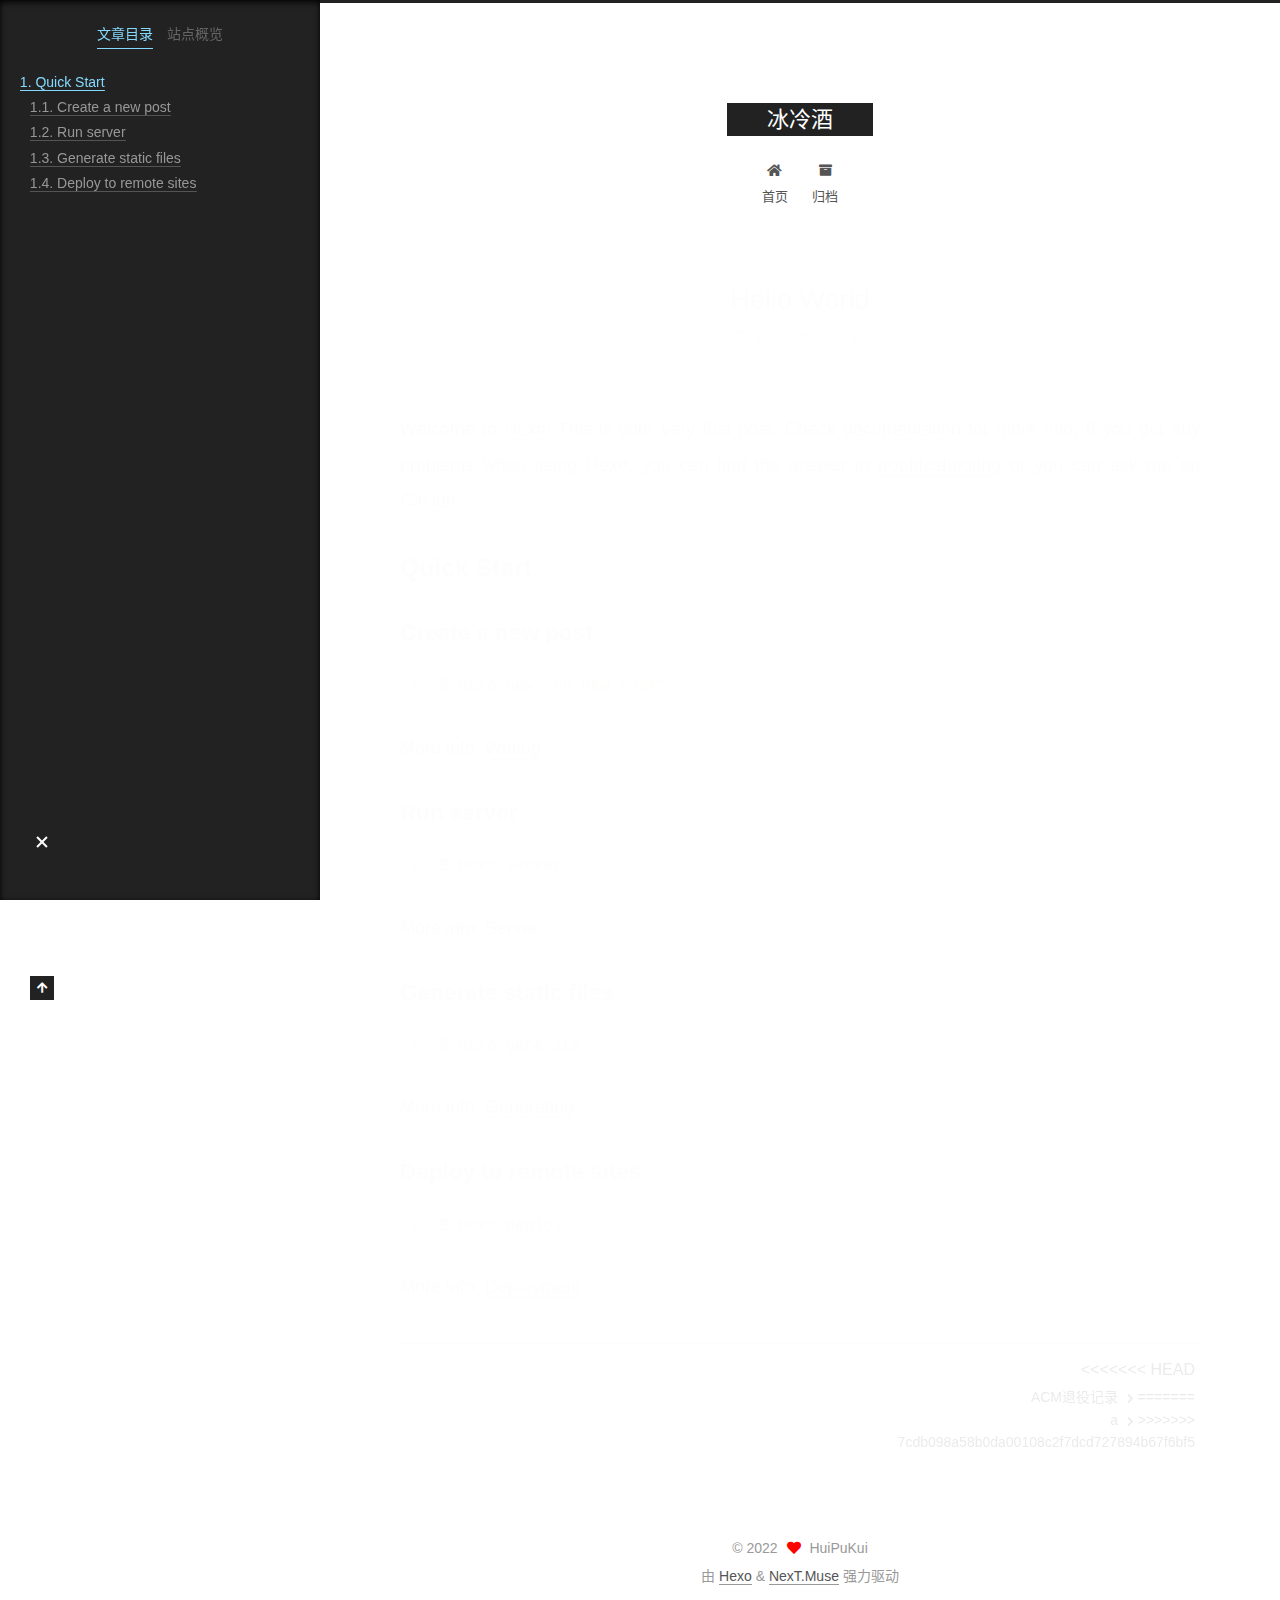
<file: 2022/12/13/hello-world/index.html>
<!DOCTYPE html>
<html lang="zh-CN">
<head>
  <meta charset="UTF-8">
<meta name="viewport" content="width=device-width, initial-scale=1, maximum-scale=2">
<meta name="theme-color" content="#222">
<meta name="generator" content="Hexo 6.3.0">
  <link rel="apple-touch-icon" sizes="180x180" href="/images/apple-touch-icon-next.png">
  <link rel="icon" type="image/png" sizes="32x32" href="/images/favicon-32x32-next.png">
  <link rel="icon" type="image/png" sizes="16x16" href="/images/favicon-16x16-next.png">
  <link rel="mask-icon" href="/images/logo.svg" color="#222">

<link rel="stylesheet" href="/css/main.css">


<link rel="stylesheet" href="/lib/font-awesome/css/all.min.css">

<script id="hexo-configurations">
    var NexT = window.NexT || {};
    var CONFIG = {"hostname":"example.com","root":"/","scheme":"Muse","version":"7.8.0","exturl":false,"sidebar":{"position":"left","display":"post","padding":18,"offset":12,"onmobile":false},"copycode":{"enable":false,"show_result":false,"style":null},"back2top":{"enable":true,"sidebar":false,"scrollpercent":false},"bookmark":{"enable":false,"color":"#222","save":"auto"},"fancybox":false,"mediumzoom":false,"lazyload":false,"pangu":false,"comments":{"style":"tabs","active":null,"storage":true,"lazyload":false,"nav":null},"algolia":{"hits":{"per_page":10},"labels":{"input_placeholder":"Search for Posts","hits_empty":"We didn't find any results for the search: ${query}","hits_stats":"${hits} results found in ${time} ms"}},"localsearch":{"enable":false,"trigger":"auto","top_n_per_article":1,"unescape":false,"preload":false},"motion":{"enable":true,"async":false,"transition":{"post_block":"fadeIn","post_header":"slideDownIn","post_body":"slideDownIn","coll_header":"slideLeftIn","sidebar":"slideUpIn"}}};
  </script>

  <meta name="description" content="Welcome to Hexo! This is your very first post. Check documentation for more info. If you get any problems when using Hexo, you can find the answer in troubleshooting or you can ask me on GitHub. Quick">
<meta property="og:type" content="article">
<meta property="og:title" content="Hello World">
<meta property="og:url" content="http://example.com/2022/12/13/hello-world/index.html">
<meta property="og:site_name" content="冰冷酒">
<meta property="og:description" content="Welcome to Hexo! This is your very first post. Check documentation for more info. If you get any problems when using Hexo, you can find the answer in troubleshooting or you can ask me on GitHub. Quick">
<meta property="og:locale" content="zh_CN">
<meta property="article:published_time" content="2022-12-13T12:31:57.464Z">
<meta property="article:modified_time" content="2022-12-13T12:31:57.465Z">
<meta property="article:author" content="HuiPuKui">
<meta name="twitter:card" content="summary">

<link rel="canonical" href="http://example.com/2022/12/13/hello-world/">


<script id="page-configurations">
  // https://hexo.io/docs/variables.html
  CONFIG.page = {
    sidebar: "",
    isHome : false,
    isPost : true,
    lang   : 'zh-CN'
  };
</script>

  <title>Hello World | 冰冷酒</title>
  






  <noscript>
  <style>
  .use-motion .brand,
  .use-motion .menu-item,
  .sidebar-inner,
  .use-motion .post-block,
  .use-motion .pagination,
  .use-motion .comments,
  .use-motion .post-header,
  .use-motion .post-body,
  .use-motion .collection-header { opacity: initial; }

  .use-motion .site-title,
  .use-motion .site-subtitle {
    opacity: initial;
    top: initial;
  }

  .use-motion .logo-line-before i { left: initial; }
  .use-motion .logo-line-after i { right: initial; }
  </style>
</noscript>

</head>

<body itemscope itemtype="http://schema.org/WebPage">
  <div class="container use-motion">
    <div class="headband"></div>

    <header class="header" itemscope itemtype="http://schema.org/WPHeader">
      <div class="header-inner"><div class="site-brand-container">
  <div class="site-nav-toggle">
    <div class="toggle" aria-label="切换导航栏">
      <span class="toggle-line toggle-line-first"></span>
      <span class="toggle-line toggle-line-middle"></span>
      <span class="toggle-line toggle-line-last"></span>
    </div>
  </div>

  <div class="site-meta">

    <a href="/" class="brand" rel="start">
      <span class="logo-line-before"><i></i></span>
      <h1 class="site-title">冰冷酒</h1>
      <span class="logo-line-after"><i></i></span>
    </a>
  </div>

  <div class="site-nav-right">
    <div class="toggle popup-trigger">
    </div>
  </div>
</div>




<nav class="site-nav">
  <ul id="menu" class="main-menu menu">
        <li class="menu-item menu-item-home">

    <a href="/" rel="section"><i class="fa fa-home fa-fw"></i>首页</a>

  </li>
        <li class="menu-item menu-item-archives">

    <a href="/archives/" rel="section"><i class="fa fa-archive fa-fw"></i>归档</a>

  </li>
  </ul>
</nav>




</div>
    </header>

    
  <div class="back-to-top">
    <i class="fa fa-arrow-up"></i>
    <span>0%</span>
  </div>


    <main class="main">
      <div class="main-inner">
        <div class="content-wrap">
          

          <div class="content post posts-expand">
            

    
  
  
  <article itemscope itemtype="http://schema.org/Article" class="post-block" lang="zh-CN">
    <link itemprop="mainEntityOfPage" href="http://example.com/2022/12/13/hello-world/">

    <span hidden itemprop="author" itemscope itemtype="http://schema.org/Person">
      <meta itemprop="image" content="/images/avatar.gif">
      <meta itemprop="name" content="HuiPuKui">
      <meta itemprop="description" content="选择有时候比努力更重要">
    </span>

    <span hidden itemprop="publisher" itemscope itemtype="http://schema.org/Organization">
      <meta itemprop="name" content="冰冷酒">
    </span>
      <header class="post-header">
        <h1 class="post-title" itemprop="name headline">
          Hello World
        </h1>

        <div class="post-meta">
            <span class="post-meta-item">
              <span class="post-meta-item-icon">
                <i class="far fa-calendar"></i>
              </span>
              <span class="post-meta-item-text">发表于</span>

              <time title="创建时间：2022-12-13 20:31:57" itemprop="dateCreated datePublished" datetime="2022-12-13T20:31:57+08:00">2022-12-13</time>
            </span>

          

        </div>
      </header>

    
    
    
    <div class="post-body" itemprop="articleBody">

      
        <p>Welcome to <a target="_blank" rel="noopener" href="https://hexo.io/">Hexo</a>! This is your very first post. Check <a target="_blank" rel="noopener" href="https://hexo.io/docs/">documentation</a> for more info. If you get any problems when using Hexo, you can find the answer in <a target="_blank" rel="noopener" href="https://hexo.io/docs/troubleshooting.html">troubleshooting</a> or you can ask me on <a target="_blank" rel="noopener" href="https://github.com/hexojs/hexo/issues">GitHub</a>.</p>
<h2 id="Quick-Start"><a href="#Quick-Start" class="headerlink" title="Quick Start"></a>Quick Start</h2><h3 id="Create-a-new-post"><a href="#Create-a-new-post" class="headerlink" title="Create a new post"></a>Create a new post</h3><figure class="highlight bash"><table><tr><td class="gutter"><pre><span class="line">1</span><br></pre></td><td class="code"><pre><span class="line">$ hexo new <span class="string">&quot;My New Post&quot;</span></span><br></pre></td></tr></table></figure>

<p>More info: <a target="_blank" rel="noopener" href="https://hexo.io/docs/writing.html">Writing</a></p>
<h3 id="Run-server"><a href="#Run-server" class="headerlink" title="Run server"></a>Run server</h3><figure class="highlight bash"><table><tr><td class="gutter"><pre><span class="line">1</span><br></pre></td><td class="code"><pre><span class="line">$ hexo server</span><br></pre></td></tr></table></figure>

<p>More info: <a target="_blank" rel="noopener" href="https://hexo.io/docs/server.html">Server</a></p>
<h3 id="Generate-static-files"><a href="#Generate-static-files" class="headerlink" title="Generate static files"></a>Generate static files</h3><figure class="highlight bash"><table><tr><td class="gutter"><pre><span class="line">1</span><br></pre></td><td class="code"><pre><span class="line">$ hexo generate</span><br></pre></td></tr></table></figure>

<p>More info: <a target="_blank" rel="noopener" href="https://hexo.io/docs/generating.html">Generating</a></p>
<h3 id="Deploy-to-remote-sites"><a href="#Deploy-to-remote-sites" class="headerlink" title="Deploy to remote sites"></a>Deploy to remote sites</h3><figure class="highlight bash"><table><tr><td class="gutter"><pre><span class="line">1</span><br></pre></td><td class="code"><pre><span class="line">$ hexo deploy</span><br></pre></td></tr></table></figure>

<p>More info: <a target="_blank" rel="noopener" href="https://hexo.io/docs/one-command-deployment.html">Deployment</a></p>

    </div>

    
    
    

      <footer class="post-footer">

        


        
    <div class="post-nav">
      <div class="post-nav-item"></div>
      <div class="post-nav-item">
<<<<<<< HEAD
    <a href="/2022/12/13/ACMermemory/" rel="next" title="ACM退役记录">
      ACM退役记录 <i class="fa fa-chevron-right"></i>
=======
    <a href="/2022/12/13/a/" rel="next" title="a">
      a <i class="fa fa-chevron-right"></i>
>>>>>>> 7cdb098a58b0da00108c2f7dcd727894b67f6bf5
    </a></div>
    </div>
      </footer>
    
  </article>
  
  
  



          </div>
          

<script>
  window.addEventListener('tabs:register', () => {
    let { activeClass } = CONFIG.comments;
    if (CONFIG.comments.storage) {
      activeClass = localStorage.getItem('comments_active') || activeClass;
    }
    if (activeClass) {
      let activeTab = document.querySelector(`a[href="#comment-${activeClass}"]`);
      if (activeTab) {
        activeTab.click();
      }
    }
  });
  if (CONFIG.comments.storage) {
    window.addEventListener('tabs:click', event => {
      if (!event.target.matches('.tabs-comment .tab-content .tab-pane')) return;
      let commentClass = event.target.classList[1];
      localStorage.setItem('comments_active', commentClass);
    });
  }
</script>

        </div>
          
  
  <div class="toggle sidebar-toggle">
    <span class="toggle-line toggle-line-first"></span>
    <span class="toggle-line toggle-line-middle"></span>
    <span class="toggle-line toggle-line-last"></span>
  </div>

  <aside class="sidebar">
    <div class="sidebar-inner">

      <ul class="sidebar-nav motion-element">
        <li class="sidebar-nav-toc">
          文章目录
        </li>
        <li class="sidebar-nav-overview">
          站点概览
        </li>
      </ul>

      <!--noindex-->
      <div class="post-toc-wrap sidebar-panel">
          <div class="post-toc motion-element"><ol class="nav"><li class="nav-item nav-level-2"><a class="nav-link" href="#Quick-Start"><span class="nav-number">1.</span> <span class="nav-text">Quick Start</span></a><ol class="nav-child"><li class="nav-item nav-level-3"><a class="nav-link" href="#Create-a-new-post"><span class="nav-number">1.1.</span> <span class="nav-text">Create a new post</span></a></li><li class="nav-item nav-level-3"><a class="nav-link" href="#Run-server"><span class="nav-number">1.2.</span> <span class="nav-text">Run server</span></a></li><li class="nav-item nav-level-3"><a class="nav-link" href="#Generate-static-files"><span class="nav-number">1.3.</span> <span class="nav-text">Generate static files</span></a></li><li class="nav-item nav-level-3"><a class="nav-link" href="#Deploy-to-remote-sites"><span class="nav-number">1.4.</span> <span class="nav-text">Deploy to remote sites</span></a></li></ol></li></ol></div>
      </div>
      <!--/noindex-->

      <div class="site-overview-wrap sidebar-panel">
        <div class="site-author motion-element" itemprop="author" itemscope itemtype="http://schema.org/Person">
  <p class="site-author-name" itemprop="name">HuiPuKui</p>
  <div class="site-description" itemprop="description">选择有时候比努力更重要</div>
</div>
<div class="site-state-wrap motion-element">
  <nav class="site-state">
      <div class="site-state-item site-state-posts">
          <a href="/archives/">
        
          <span class="site-state-item-count">2</span>
          <span class="site-state-item-name">日志</span>
        </a>
      </div>
  </nav>
</div>



      </div>

    </div>
  </aside>
  <div id="sidebar-dimmer"></div>


      </div>
    </main>

    <footer class="footer">
      <div class="footer-inner">
        

        

<div class="copyright">
  
  &copy; 
  <span itemprop="copyrightYear">2022</span>
  <span class="with-love">
    <i class="fa fa-heart"></i>
  </span>
  <span class="author" itemprop="copyrightHolder">HuiPuKui</span>
</div>
  <div class="powered-by">由 <a href="https://hexo.io/" class="theme-link" rel="noopener" target="_blank">Hexo</a> & <a href="https://muse.theme-next.org/" class="theme-link" rel="noopener" target="_blank">NexT.Muse</a> 强力驱动
  </div>

        








      </div>
    </footer>
  </div>

  
  <script src="/lib/anime.min.js"></script>
  <script src="/lib/velocity/velocity.min.js"></script>
  <script src="/lib/velocity/velocity.ui.min.js"></script>

<script src="/js/utils.js"></script>

<script src="/js/motion.js"></script>


<script src="/js/schemes/muse.js"></script>


<script src="/js/next-boot.js"></script>




  















  

  

</body>
</html>
</file>
<file: css/main.css>
:root {
  --body-bg-color: #fff;
  --content-bg-color: #fff;
  --card-bg-color: #f5f5f5;
  --text-color: #555;
  --blockquote-color: #666;
  --link-color: #555;
  --link-hover-color: #222;
  --brand-color: #fff;
  --brand-hover-color: #fff;
  --table-row-odd-bg-color: #f9f9f9;
  --table-row-hover-bg-color: #f5f5f5;
  --menu-item-bg-color: #f5f5f5;
  --btn-default-bg: #222;
  --btn-default-color: #fff;
  --btn-default-border-color: #222;
  --btn-default-hover-bg: #fff;
  --btn-default-hover-color: #222;
  --btn-default-hover-border-color: #222;
}
html {
  line-height: 1.15; /* 1 */
  -webkit-text-size-adjust: 100%; /* 2 */
}
body {
  margin: 0;
}
main {
  display: block;
}
h1 {
  font-size: 2em;
  margin: 0.67em 0;
}
hr {
  box-sizing: content-box; /* 1 */
  height: 0; /* 1 */
  overflow: visible; /* 2 */
}
pre {
  font-family: monospace, monospace; /* 1 */
  font-size: 1em; /* 2 */
}
a {
  background: transparent;
}
abbr[title] {
  border-bottom: none; /* 1 */
  text-decoration: underline; /* 2 */
  text-decoration: underline dotted; /* 2 */
}
b,
strong {
  font-weight: bolder;
}
code,
kbd,
samp {
  font-family: monospace, monospace; /* 1 */
  font-size: 1em; /* 2 */
}
small {
  font-size: 80%;
}
sub,
sup {
  font-size: 75%;
  line-height: 0;
  position: relative;
  vertical-align: baseline;
}
sub {
  bottom: -0.25em;
}
sup {
  top: -0.5em;
}
img {
  border-style: none;
}
button,
input,
optgroup,
select,
textarea {
  font-family: inherit; /* 1 */
  font-size: 100%; /* 1 */
  line-height: 1.15; /* 1 */
  margin: 0; /* 2 */
}
button,
input {
/* 1 */
  overflow: visible;
}
button,
select {
/* 1 */
  text-transform: none;
}
button,
[type='button'],
[type='reset'],
[type='submit'] {
  -webkit-appearance: button;
}
button::-moz-focus-inner,
[type='button']::-moz-focus-inner,
[type='reset']::-moz-focus-inner,
[type='submit']::-moz-focus-inner {
  border-style: none;
  padding: 0;
}
button:-moz-focusring,
[type='button']:-moz-focusring,
[type='reset']:-moz-focusring,
[type='submit']:-moz-focusring {
  outline: 1px dotted ButtonText;
}
fieldset {
  padding: 0.35em 0.75em 0.625em;
}
legend {
  box-sizing: border-box; /* 1 */
  color: inherit; /* 2 */
  display: table; /* 1 */
  max-width: 100%; /* 1 */
  padding: 0; /* 3 */
  white-space: normal; /* 1 */
}
progress {
  vertical-align: baseline;
}
textarea {
  overflow: auto;
}
[type='checkbox'],
[type='radio'] {
  box-sizing: border-box; /* 1 */
  padding: 0; /* 2 */
}
[type='number']::-webkit-inner-spin-button,
[type='number']::-webkit-outer-spin-button {
  height: auto;
}
[type='search'] {
  outline-offset: -2px; /* 2 */
  -webkit-appearance: textfield; /* 1 */
}
[type='search']::-webkit-search-decoration {
  -webkit-appearance: none;
}
::-webkit-file-upload-button {
  font: inherit; /* 2 */
  -webkit-appearance: button; /* 1 */
}
details {
  display: block;
}
summary {
  display: list-item;
}
template {
  display: none;
}
[hidden] {
  display: none;
}
::selection {
  background: #262a30;
  color: #eee;
}
html,
body {
  height: 100%;
}
body {
  background: var(--body-bg-color);
  color: var(--text-color);
  font-family: 'Lato', "PingFang SC", "Microsoft YaHei", sans-serif;
  font-size: 1em;
  line-height: 2;
}
@media (max-width: 991px) {
  body {
    padding-left: 0 !important;
    padding-right: 0 !important;
  }
}
h1,
h2,
h3,
h4,
h5,
h6 {
  font-family: 'Lato', "PingFang SC", "Microsoft YaHei", sans-serif;
  font-weight: bold;
  line-height: 1.5;
  margin: 20px 0 15px;
}
h1 {
  font-size: 1.5em;
}
h2 {
  font-size: 1.375em;
}
h3 {
  font-size: 1.25em;
}
h4 {
  font-size: 1.125em;
}
h5 {
  font-size: 1em;
}
h6 {
  font-size: 0.875em;
}
p {
  margin: 0 0 20px 0;
}
a,
span.exturl {
  border-bottom: 1px solid #999;
  color: var(--link-color);
  outline: 0;
  text-decoration: none;
  overflow-wrap: break-word;
  word-wrap: break-word;
  cursor: pointer;
}
a:hover,
span.exturl:hover {
  border-bottom-color: var(--link-hover-color);
  color: var(--link-hover-color);
}
iframe,
img,
video {
  display: block;
  margin-left: auto;
  margin-right: auto;
  max-width: 100%;
}
hr {
  background-image: repeating-linear-gradient(-45deg, #ddd, #ddd 4px, transparent 4px, transparent 8px);
  border: 0;
  height: 3px;
  margin: 40px 0;
}
blockquote {
  border-left: 4px solid #ddd;
  color: var(--blockquote-color);
  margin: 0;
  padding: 0 15px;
}
blockquote cite::before {
  content: '-';
  padding: 0 5px;
}
dt {
  font-weight: bold;
}
dd {
  margin: 0;
  padding: 0;
}
kbd {
  background-color: #f5f5f5;
  background-image: linear-gradient(#eee, #fff, #eee);
  border: 1px solid #ccc;
  border-radius: 0.2em;
  box-shadow: 0.1em 0.1em 0.2em rgba(0,0,0,0.1);
  color: #555;
  font-family: inherit;
  padding: 0.1em 0.3em;
  white-space: nowrap;
}
.table-container {
  overflow: auto;
}
table {
  border-collapse: collapse;
  border-spacing: 0;
  font-size: 0.875em;
  margin: 0 0 20px 0;
  width: 100%;
}
tbody tr:nth-of-type(odd) {
  background: var(--table-row-odd-bg-color);
}
tbody tr:hover {
  background: var(--table-row-hover-bg-color);
}
caption,
th,
td {
  font-weight: normal;
  padding: 8px;
  vertical-align: middle;
}
th,
td {
  border: 1px solid #ddd;
  border-bottom: 3px solid #ddd;
}
th {
  font-weight: 700;
  padding-bottom: 10px;
}
td {
  border-bottom-width: 1px;
}
.btn {
  background: var(--btn-default-bg);
  border: 2px solid var(--btn-default-border-color);
  border-radius: 0;
  color: var(--btn-default-color);
  display: inline-block;
  font-size: 0.875em;
  line-height: 2;
  padding: 0 20px;
  text-decoration: none;
  transition-property: background-color;
  transition-delay: 0s;
  transition-duration: 0.2s;
  transition-timing-function: ease-in-out;
}
.btn:hover {
  background: var(--btn-default-hover-bg);
  border-color: var(--btn-default-hover-border-color);
  color: var(--btn-default-hover-color);
}
.btn + .btn {
  margin: 0 0 8px 8px;
}
.btn .fa-fw {
  text-align: left;
  width: 1.285714285714286em;
}
.toggle {
  line-height: 0;
}
.toggle .toggle-line {
  background: #fff;
  display: inline-block;
  height: 2px;
  left: 0;
  position: relative;
  top: 0;
  transition: all 0.4s;
  vertical-align: top;
  width: 100%;
}
.toggle .toggle-line:not(:first-child) {
  margin-top: 3px;
}
.toggle.toggle-arrow .toggle-line-first {
  left: 50%;
  top: 2px;
  transform: rotate(45deg);
  width: 50%;
}
.toggle.toggle-arrow .toggle-line-middle {
  left: 2px;
  width: 90%;
}
.toggle.toggle-arrow .toggle-line-last {
  left: 50%;
  top: -2px;
  transform: rotate(-45deg);
  width: 50%;
}
.toggle.toggle-close .toggle-line-first {
  transform: rotate(-45deg);
  top: 5px;
}
.toggle.toggle-close .toggle-line-middle {
  opacity: 0;
}
.toggle.toggle-close .toggle-line-last {
  transform: rotate(45deg);
  top: -5px;
}
.highlight,
pre {
  background: #f7f7f7;
  color: #4d4d4c;
  line-height: 1.6;
  margin: 0 auto 20px;
}
pre,
code {
  font-family: consolas, Menlo, monospace, "PingFang SC", "Microsoft YaHei";
}
code {
  background: #eee;
  border-radius: 3px;
  color: #555;
  padding: 2px 4px;
  overflow-wrap: break-word;
  word-wrap: break-word;
}
.highlight *::selection {
  background: #d6d6d6;
}
.highlight pre {
  border: 0;
  margin: 0;
  padding: 10px 0;
}
.highlight table {
  border: 0;
  margin: 0;
  width: auto;
}
.highlight td {
  border: 0;
  padding: 0;
}
.highlight figcaption {
  background: #eff2f3;
  color: #4d4d4c;
  display: flex;
  font-size: 0.875em;
  justify-content: space-between;
  line-height: 1.2;
  padding: 0.5em;
}
.highlight figcaption a {
  color: #4d4d4c;
}
.highlight figcaption a:hover {
  border-bottom-color: #4d4d4c;
}
.highlight .gutter {
  -moz-user-select: none;
  -ms-user-select: none;
  -webkit-user-select: none;
  user-select: none;
}
.highlight .gutter pre {
  background: #eff2f3;
  color: #869194;
  padding-left: 10px;
  padding-right: 10px;
  text-align: right;
}
.highlight .code pre {
  background: #f7f7f7;
  padding-left: 10px;
  width: 100%;
}
.gist table {
  width: auto;
}
.gist table td {
  border: 0;
}
pre {
  overflow: auto;
  padding: 10px;
}
pre code {
  background: none;
  color: #4d4d4c;
  font-size: 0.875em;
  padding: 0;
  text-shadow: none;
}
pre .deletion {
  background: #fdd;
}
pre .addition {
  background: #dfd;
}
pre .meta {
  color: #eab700;
  -moz-user-select: none;
  -ms-user-select: none;
  -webkit-user-select: none;
  user-select: none;
}
pre .comment {
  color: #8e908c;
}
pre .variable,
pre .attribute,
pre .tag,
pre .name,
pre .regexp,
pre .ruby .constant,
pre .xml .tag .title,
pre .xml .pi,
pre .xml .doctype,
pre .html .doctype,
pre .css .id,
pre .css .class,
pre .css .pseudo {
  color: #c82829;
}
pre .number,
pre .preprocessor,
pre .built_in,
pre .builtin-name,
pre .literal,
pre .params,
pre .constant,
pre .command {
  color: #f5871f;
}
pre .ruby .class .title,
pre .css .rules .attribute,
pre .string,
pre .symbol,
pre .value,
pre .inheritance,
pre .header,
pre .ruby .symbol,
pre .xml .cdata,
pre .special,
pre .formula {
  color: #718c00;
}
pre .title,
pre .css .hexcolor {
  color: #3e999f;
}
pre .function,
pre .python .decorator,
pre .python .title,
pre .ruby .function .title,
pre .ruby .title .keyword,
pre .perl .sub,
pre .javascript .title,
pre .coffeescript .title {
  color: #4271ae;
}
pre .keyword,
pre .javascript .function {
  color: #8959a8;
}
.blockquote-center {
  border-left: none;
  margin: 40px 0;
  padding: 0;
  position: relative;
  text-align: center;
}
.blockquote-center .fa {
  display: block;
  opacity: 0.6;
  position: absolute;
  width: 100%;
}
.blockquote-center .fa-quote-left {
  border-top: 1px solid #ccc;
  text-align: left;
  top: -20px;
}
.blockquote-center .fa-quote-right {
  border-bottom: 1px solid #ccc;
  text-align: right;
  bottom: -20px;
}
.blockquote-center p,
.blockquote-center div {
  text-align: center;
}
.post-body .group-picture img {
  margin: 0 auto;
  padding: 0 3px;
}
.group-picture-row {
  margin-bottom: 6px;
  overflow: hidden;
}
.group-picture-column {
  float: left;
  margin-bottom: 10px;
}
.post-body .label {
  color: #555;
  display: inline;
  padding: 0 2px;
}
.post-body .label.default {
  background: #f0f0f0;
}
.post-body .label.primary {
  background: #efe6f7;
}
.post-body .label.info {
  background: #e5f2f8;
}
.post-body .label.success {
  background: #e7f4e9;
}
.post-body .label.warning {
  background: #fcf6e1;
}
.post-body .label.danger {
  background: #fae8eb;
}
.post-body .tabs {
  margin-bottom: 20px;
}
.post-body .tabs,
.tabs-comment {
  display: block;
  padding-top: 10px;
  position: relative;
}
.post-body .tabs ul.nav-tabs,
.tabs-comment ul.nav-tabs {
  display: flex;
  flex-wrap: wrap;
  margin: 0;
  margin-bottom: -1px;
  padding: 0;
}
@media (max-width: 413px) {
  .post-body .tabs ul.nav-tabs,
  .tabs-comment ul.nav-tabs {
    display: block;
    margin-bottom: 5px;
  }
}
.post-body .tabs ul.nav-tabs li.tab,
.tabs-comment ul.nav-tabs li.tab {
  border-bottom: 1px solid #ddd;
  border-left: 1px solid transparent;
  border-right: 1px solid transparent;
  border-top: 3px solid transparent;
  flex-grow: 1;
  list-style-type: none;
  border-radius: 0 0 0 0;
}
@media (max-width: 413px) {
  .post-body .tabs ul.nav-tabs li.tab,
  .tabs-comment ul.nav-tabs li.tab {
    border-bottom: 1px solid transparent;
    border-left: 3px solid transparent;
    border-right: 1px solid transparent;
    border-top: 1px solid transparent;
  }
}
@media (max-width: 413px) {
  .post-body .tabs ul.nav-tabs li.tab,
  .tabs-comment ul.nav-tabs li.tab {
    border-radius: 0;
  }
}
.post-body .tabs ul.nav-tabs li.tab a,
.tabs-comment ul.nav-tabs li.tab a {
  border-bottom: initial;
  display: block;
  line-height: 1.8;
  outline: 0;
  padding: 0.25em 0.75em;
  text-align: center;
  transition-delay: 0s;
  transition-duration: 0.2s;
  transition-timing-function: ease-out;
}
.post-body .tabs ul.nav-tabs li.tab a i,
.tabs-comment ul.nav-tabs li.tab a i {
  width: 1.285714285714286em;
}
.post-body .tabs ul.nav-tabs li.tab.active,
.tabs-comment ul.nav-tabs li.tab.active {
  border-bottom: 1px solid transparent;
  border-left: 1px solid #ddd;
  border-right: 1px solid #ddd;
  border-top: 3px solid #fc6423;
}
@media (max-width: 413px) {
  .post-body .tabs ul.nav-tabs li.tab.active,
  .tabs-comment ul.nav-tabs li.tab.active {
    border-bottom: 1px solid #ddd;
    border-left: 3px solid #fc6423;
    border-right: 1px solid #ddd;
    border-top: 1px solid #ddd;
  }
}
.post-body .tabs ul.nav-tabs li.tab.active a,
.tabs-comment ul.nav-tabs li.tab.active a {
  color: var(--link-color);
  cursor: default;
}
.post-body .tabs .tab-content .tab-pane,
.tabs-comment .tab-content .tab-pane {
  border: 1px solid #ddd;
  border-top: 0;
  padding: 20px 20px 0 20px;
  border-radius: 0;
}
.post-body .tabs .tab-content .tab-pane:not(.active),
.tabs-comment .tab-content .tab-pane:not(.active) {
  display: none;
}
.post-body .tabs .tab-content .tab-pane.active,
.tabs-comment .tab-content .tab-pane.active {
  display: block;
}
.post-body .tabs .tab-content .tab-pane.active:nth-of-type(1),
.tabs-comment .tab-content .tab-pane.active:nth-of-type(1) {
  border-radius: 0 0 0 0;
}
@media (max-width: 413px) {
  .post-body .tabs .tab-content .tab-pane.active:nth-of-type(1),
  .tabs-comment .tab-content .tab-pane.active:nth-of-type(1) {
    border-radius: 0;
  }
}
.post-body .note {
  border-radius: 3px;
  margin-bottom: 20px;
  padding: 1em;
  position: relative;
  border: 1px solid #eee;
  border-left-width: 5px;
}
.post-body .note h2,
.post-body .note h3,
.post-body .note h4,
.post-body .note h5,
.post-body .note h6 {
  margin-top: 0;
  border-bottom: initial;
  margin-bottom: 0;
  padding-top: 0;
}
.post-body .note p:first-child,
.post-body .note ul:first-child,
.post-body .note ol:first-child,
.post-body .note table:first-child,
.post-body .note pre:first-child,
.post-body .note blockquote:first-child,
.post-body .note img:first-child {
  margin-top: 0;
}
.post-body .note p:last-child,
.post-body .note ul:last-child,
.post-body .note ol:last-child,
.post-body .note table:last-child,
.post-body .note pre:last-child,
.post-body .note blockquote:last-child,
.post-body .note img:last-child {
  margin-bottom: 0;
}
.post-body .note.default {
  border-left-color: #777;
}
.post-body .note.default h2,
.post-body .note.default h3,
.post-body .note.default h4,
.post-body .note.default h5,
.post-body .note.default h6 {
  color: #777;
}
.post-body .note.primary {
  border-left-color: #6f42c1;
}
.post-body .note.primary h2,
.post-body .note.primary h3,
.post-body .note.primary h4,
.post-body .note.primary h5,
.post-body .note.primary h6 {
  color: #6f42c1;
}
.post-body .note.info {
  border-left-color: #428bca;
}
.post-body .note.info h2,
.post-body .note.info h3,
.post-body .note.info h4,
.post-body .note.info h5,
.post-body .note.info h6 {
  color: #428bca;
}
.post-body .note.success {
  border-left-color: #5cb85c;
}
.post-body .note.success h2,
.post-body .note.success h3,
.post-body .note.success h4,
.post-body .note.success h5,
.post-body .note.success h6 {
  color: #5cb85c;
}
.post-body .note.warning {
  border-left-color: #f0ad4e;
}
.post-body .note.warning h2,
.post-body .note.warning h3,
.post-body .note.warning h4,
.post-body .note.warning h5,
.post-body .note.warning h6 {
  color: #f0ad4e;
}
.post-body .note.danger {
  border-left-color: #d9534f;
}
.post-body .note.danger h2,
.post-body .note.danger h3,
.post-body .note.danger h4,
.post-body .note.danger h5,
.post-body .note.danger h6 {
  color: #d9534f;
}
.pagination .prev,
.pagination .next,
.pagination .page-number,
.pagination .space {
  display: inline-block;
  margin: 0 10px;
  padding: 0 11px;
  position: relative;
  top: -1px;
}
@media (max-width: 767px) {
  .pagination .prev,
  .pagination .next,
  .pagination .page-number,
  .pagination .space {
    margin: 0 5px;
  }
}
.pagination {
  border-top: 1px solid #eee;
  margin: 120px 0 0;
  text-align: center;
}
.pagination .prev,
.pagination .next,
.pagination .page-number {
  border-bottom: 0;
  border-top: 1px solid #eee;
  transition-property: border-color;
  transition-delay: 0s;
  transition-duration: 0.2s;
  transition-timing-function: ease-in-out;
}
.pagination .prev:hover,
.pagination .next:hover,
.pagination .page-number:hover {
  border-top-color: #222;
}
.pagination .space {
  margin: 0;
  padding: 0;
}
.pagination .prev {
  margin-left: 0;
}
.pagination .next {
  margin-right: 0;
}
.pagination .page-number.current {
  background: #ccc;
  border-top-color: #ccc;
  color: #fff;
}
@media (max-width: 767px) {
  .pagination {
    border-top: none;
  }
  .pagination .prev,
  .pagination .next,
  .pagination .page-number {
    border-bottom: 1px solid #eee;
    border-top: 0;
    margin-bottom: 10px;
    padding: 0 10px;
  }
  .pagination .prev:hover,
  .pagination .next:hover,
  .pagination .page-number:hover {
    border-bottom-color: #222;
  }
}
.comments {
  margin-top: 60px;
  overflow: hidden;
}
.comment-button-group {
  display: flex;
  flex-wrap: wrap-reverse;
  justify-content: center;
  margin: 1em 0;
}
.comment-button-group .comment-button {
  margin: 0.1em 0.2em;
}
.comment-button-group .comment-button.active {
  background: var(--btn-default-hover-bg);
  border-color: var(--btn-default-hover-border-color);
  color: var(--btn-default-hover-color);
}
.comment-position {
  display: none;
}
.comment-position.active {
  display: block;
}
.tabs-comment {
  background: var(--content-bg-color);
  margin-top: 4em;
  padding-top: 0;
}
.tabs-comment .comments {
  border: 0;
  box-shadow: none;
  margin-top: 0;
  padding-top: 0;
}
.container {
  min-height: 100%;
  position: relative;
}
.main-inner {
  margin: 0 auto;
  width: 700px;
}
@media (min-width: 1200px) {
  .main-inner {
    width: 800px;
  }
}
@media (min-width: 1600px) {
  .main-inner {
    width: 900px;
  }
}
@media (max-width: 767px) {
  .content-wrap {
    padding: 0 20px;
  }
}
.header {
  background: transparent;
}
.header-inner {
  margin: 0 auto;
  width: 700px;
}
@media (min-width: 1200px) {
  .header-inner {
    width: 800px;
  }
}
@media (min-width: 1600px) {
  .header-inner {
    width: 900px;
  }
}
.site-brand-container {
  display: flex;
  flex-shrink: 0;
  padding: 0 10px;
}
.headband {
  background: #222;
  height: 3px;
}
.site-meta {
  flex-grow: 1;
  text-align: center;
}
@media (max-width: 767px) {
  .site-meta {
    text-align: center;
  }
}
.brand {
  border-bottom: none;
  color: var(--brand-color);
  display: inline-block;
  line-height: 1.375em;
  padding: 0 40px;
  position: relative;
}
.brand:hover {
  color: var(--brand-hover-color);
}
.site-title {
  font-family: 'Lato', "PingFang SC", "Microsoft YaHei", sans-serif;
  font-size: 1.375em;
  font-weight: normal;
  margin: 0;
}
.site-subtitle {
  color: #999;
  font-size: 0.8125em;
  margin: 10px 0;
}
.use-motion .brand {
  opacity: 0;
}
.use-motion .site-title,
.use-motion .site-subtitle,
.use-motion .custom-logo-image {
  opacity: 0;
  position: relative;
  top: -10px;
}
.site-nav-toggle,
.site-nav-right {
  display: none;
}
@media (max-width: 767px) {
  .site-nav-toggle,
  .site-nav-right {
    display: flex;
    flex-direction: column;
    justify-content: center;
  }
}
.site-nav-toggle .toggle,
.site-nav-right .toggle {
  color: var(--text-color);
  padding: 10px;
  width: 22px;
}
.site-nav-toggle .toggle .toggle-line,
.site-nav-right .toggle .toggle-line {
  background: var(--text-color);
  border-radius: 1px;
}
.site-nav {
  display: block;
}
@media (max-width: 767px) {
  .site-nav {
    clear: both;
    display: none;
  }
}
.site-nav.site-nav-on {
  display: block;
}
.menu {
  margin-top: 20px;
  padding-left: 0;
  text-align: center;
}
.menu-item {
  display: inline-block;
  list-style: none;
  margin: 0 10px;
}
@media (max-width: 767px) {
  .menu-item {
    display: block;
    margin-top: 10px;
  }
  .menu-item.menu-item-search {
    display: none;
  }
}
.menu-item a,
.menu-item span.exturl {
  border-bottom: 0;
  display: block;
  font-size: 0.8125em;
  transition-property: border-color;
  transition-delay: 0s;
  transition-duration: 0.2s;
  transition-timing-function: ease-in-out;
}
@media (hover: none) {
  .menu-item a:hover,
  .menu-item span.exturl:hover {
    border-bottom-color: transparent !important;
  }
}
.menu-item .fa,
.menu-item .fab,
.menu-item .far,
.menu-item .fas {
  margin-right: 8px;
}
.menu-item .badge {
  display: inline-block;
  font-weight: bold;
  line-height: 1;
  margin-left: 0.35em;
  margin-top: 0.35em;
  text-align: center;
  white-space: nowrap;
}
@media (max-width: 767px) {
  .menu-item .badge {
    float: right;
    margin-left: 0;
  }
}
.menu-item-active a,
.menu .menu-item a:hover,
.menu .menu-item span.exturl:hover {
  background: var(--menu-item-bg-color);
}
.use-motion .menu-item {
  opacity: 0;
}
.sidebar {
  background: #222;
  bottom: 0;
  box-shadow: inset 0 2px 6px #000;
  position: fixed;
  top: 0;
}
@media (max-width: 991px) {
  .sidebar {
    display: none;
  }
}
.sidebar-inner {
  color: #999;
  padding: 18px 10px;
  text-align: center;
}
.cc-license {
  margin-top: 10px;
  text-align: center;
}
.cc-license .cc-opacity {
  border-bottom: none;
  opacity: 0.7;
}
.cc-license .cc-opacity:hover {
  opacity: 0.9;
}
.cc-license img {
  display: inline-block;
}
.site-author-image {
  border: 2px solid #333;
  display: block;
  margin: 0 auto;
  max-width: 96px;
  padding: 2px;
}
.site-author-name {
  color: #f5f5f5;
  font-weight: normal;
  margin: 5px 0 0;
  text-align: center;
}
.site-description {
  color: #999;
  font-size: 1em;
  margin-top: 5px;
  text-align: center;
}
.links-of-author {
  margin-top: 15px;
}
.links-of-author a,
.links-of-author span.exturl {
  border-bottom-color: #555;
  display: inline-block;
  font-size: 0.8125em;
  margin-bottom: 10px;
  margin-right: 10px;
  vertical-align: middle;
}
.links-of-author a::before,
.links-of-author span.exturl::before {
<<<<<<< HEAD
  background: #254ee3;
=======
  background: #54c6ff;
>>>>>>> 7cdb098a58b0da00108c2f7dcd727894b67f6bf5
  border-radius: 50%;
  content: ' ';
  display: inline-block;
  height: 4px;
  margin-right: 3px;
  vertical-align: middle;
  width: 4px;
}
.sidebar-button {
  margin-top: 15px;
}
.sidebar-button a {
  border: 1px solid #fc6423;
  border-radius: 4px;
  color: #fc6423;
  display: inline-block;
  padding: 0 15px;
}
.sidebar-button a .fa,
.sidebar-button a .fab,
.sidebar-button a .far,
.sidebar-button a .fas {
  margin-right: 5px;
}
.sidebar-button a:hover {
  background: #fc6423;
  border: 1px solid #fc6423;
  color: #fff;
}
.sidebar-button a:hover .fa,
.sidebar-button a:hover .fab,
.sidebar-button a:hover .far,
.sidebar-button a:hover .fas {
  color: #fff;
}
.links-of-blogroll {
  font-size: 0.8125em;
  margin-top: 10px;
}
.links-of-blogroll-title {
  font-size: 0.875em;
  font-weight: 600;
  margin-top: 0;
}
.links-of-blogroll-list {
  list-style: none;
  margin: 0;
  padding: 0;
}
#sidebar-dimmer {
  display: none;
}
@media (max-width: 767px) {
  #sidebar-dimmer {
    background: #000;
    display: block;
    height: 100%;
    left: 100%;
    opacity: 0;
    position: fixed;
    top: 0;
    width: 100%;
    z-index: 1100;
  }
  .sidebar-active + #sidebar-dimmer {
    opacity: 0.7;
    transform: translateX(-100%);
    transition: opacity 0.5s;
  }
}
.sidebar-nav {
  margin: 0;
  padding-bottom: 20px;
  padding-left: 0;
}
.sidebar-nav li {
  border-bottom: 1px solid transparent;
  color: #666;
  cursor: pointer;
  display: inline-block;
  font-size: 0.875em;
}
.sidebar-nav li.sidebar-nav-overview {
  margin-left: 10px;
}
.sidebar-nav li:hover {
  color: #f5f5f5;
}
.sidebar-nav .sidebar-nav-active {
  border-bottom-color: #87daff;
  color: #87daff;
}
.sidebar-nav .sidebar-nav-active:hover {
  color: #87daff;
}
.sidebar-panel {
  display: none;
  overflow-x: hidden;
  overflow-y: auto;
}
.sidebar-panel-active {
  display: block;
}
.sidebar-toggle {
  background: #222;
  bottom: 45px;
  cursor: pointer;
  height: 14px;
  left: 30px;
  padding: 5px;
  position: fixed;
  width: 14px;
  z-index: 1300;
}
@media (max-width: 991px) {
  .sidebar-toggle {
    left: 20px;
    opacity: 0.8;
    display: none;
  }
}
.sidebar-toggle:hover .toggle-line {
  background: #87daff;
}
.post-toc {
  font-size: 0.875em;
}
.post-toc ol {
  list-style: none;
  margin: 0;
  padding: 0 2px 5px 10px;
  text-align: left;
}
.post-toc ol > ol {
  padding-left: 0;
}
.post-toc ol a {
  transition-property: all;
  transition-delay: 0s;
  transition-duration: 0.2s;
  transition-timing-function: ease-in-out;
}
.post-toc .nav-item {
  line-height: 1.8;
  overflow: hidden;
  text-overflow: ellipsis;
  white-space: nowrap;
}
.post-toc .nav .nav-child {
  display: none;
}
.post-toc .nav .active > .nav-child {
  display: block;
}
.post-toc .nav .active-current > .nav-child {
  display: block;
}
.post-toc .nav .active-current > .nav-child > .nav-item {
  display: block;
}
.post-toc .nav .active > a {
  border-bottom-color: #87daff;
  color: #87daff;
}
.post-toc .nav .active-current > a {
  color: #87daff;
}
.post-toc .nav .active-current > a:hover {
  color: #87daff;
}
.site-state {
  display: flex;
  justify-content: center;
  line-height: 1.4;
  margin-top: 10px;
  overflow: hidden;
  text-align: center;
  white-space: nowrap;
}
.site-state-item {
  padding: 0 15px;
}
.site-state-item:not(:first-child) {
  border-left: 1px solid #333;
}
.site-state-item a {
  border-bottom: none;
}
.site-state-item-count {
  display: block;
  font-size: 1.25em;
  font-weight: 600;
  text-align: center;
}
.site-state-item-name {
  color: inherit;
  font-size: 0.875em;
}
.footer {
  color: #999;
  font-size: 0.875em;
  padding: 20px 0;
}
.footer.footer-fixed {
  bottom: 0;
  left: 0;
  position: absolute;
  right: 0;
}
.footer-inner {
  box-sizing: border-box;
  margin: 0 auto;
  text-align: center;
  width: 700px;
}
@media (min-width: 1200px) {
  .footer-inner {
    width: 800px;
  }
}
@media (min-width: 1600px) {
  .footer-inner {
    width: 900px;
  }
}
.languages {
  display: inline-block;
  font-size: 1.125em;
  position: relative;
}
.languages .lang-select-label span {
  margin: 0 0.5em;
}
.languages .lang-select {
  height: 100%;
  left: 0;
  opacity: 0;
  position: absolute;
  top: 0;
  width: 100%;
}
.with-love {
  color: #ff0000;
  display: inline-block;
  margin: 0 5px;
}
.powered-by,
.theme-info {
  display: inline-block;
}
@-moz-keyframes iconAnimate {
  0%, 100% {
    transform: scale(1);
  }
  10%, 30% {
    transform: scale(0.9);
  }
  20%, 40%, 60%, 80% {
    transform: scale(1.1);
  }
  50%, 70% {
    transform: scale(1.1);
  }
}
@-webkit-keyframes iconAnimate {
  0%, 100% {
    transform: scale(1);
  }
  10%, 30% {
    transform: scale(0.9);
  }
  20%, 40%, 60%, 80% {
    transform: scale(1.1);
  }
  50%, 70% {
    transform: scale(1.1);
  }
}
@-o-keyframes iconAnimate {
  0%, 100% {
    transform: scale(1);
  }
  10%, 30% {
    transform: scale(0.9);
  }
  20%, 40%, 60%, 80% {
    transform: scale(1.1);
  }
  50%, 70% {
    transform: scale(1.1);
  }
}
@keyframes iconAnimate {
  0%, 100% {
    transform: scale(1);
  }
  10%, 30% {
    transform: scale(0.9);
  }
  20%, 40%, 60%, 80% {
    transform: scale(1.1);
  }
  50%, 70% {
    transform: scale(1.1);
  }
}
.back-to-top {
  font-size: 12px;
  text-align: center;
  transition-delay: 0s;
  transition-duration: 0.2s;
  transition-timing-function: ease-in-out;
}
.back-to-top {
  background: #222;
  bottom: -100px;
  box-sizing: border-box;
  color: #fff;
  cursor: pointer;
  left: 30px;
  opacity: 1;
  padding: 0 6px;
  position: fixed;
  transition-property: bottom;
  z-index: 1300;
  width: 24px;
}
.back-to-top span {
  display: none;
}
.back-to-top:hover {
  color: #87daff;
}
.back-to-top.back-to-top-on {
  bottom: 19px;
}
@media (max-width: 991px) {
  .back-to-top {
    left: 20px;
    opacity: 0.8;
  }
}
.post-body {
  font-family: 'Lato', "PingFang SC", "Microsoft YaHei", sans-serif;
  overflow-wrap: break-word;
  word-wrap: break-word;
}
@media (min-width: 1200px) {
  .post-body {
    font-size: 1.125em;
  }
}
.post-body .exturl .fa {
  font-size: 0.875em;
  margin-left: 4px;
}
.post-body .image-caption,
.post-body .figure .caption {
  color: #999;
  font-size: 0.875em;
  font-weight: bold;
  line-height: 1;
  margin: -20px auto 15px;
  text-align: center;
}
.post-sticky-flag {
  display: inline-block;
  transform: rotate(30deg);
}
.post-button {
  margin-top: 40px;
  text-align: center;
}
.use-motion .post-block,
.use-motion .pagination,
.use-motion .comments {
  opacity: 0;
}
.use-motion .post-header {
  opacity: 0;
}
.use-motion .post-body {
  opacity: 0;
}
.use-motion .collection-header {
  opacity: 0;
}
.posts-collapse {
  margin-left: 35px;
  position: relative;
}
@media (max-width: 767px) {
  .posts-collapse {
    margin-left: 0px;
    margin-right: 0px;
  }
}
.posts-collapse .collection-title {
  font-size: 1.125em;
  position: relative;
}
.posts-collapse .collection-title::before {
  background: #999;
  border: 1px solid #fff;
  border-radius: 50%;
  content: ' ';
  height: 10px;
  left: 0;
  margin-left: -6px;
  margin-top: -4px;
  position: absolute;
  top: 50%;
  width: 10px;
}
.posts-collapse .collection-year {
  font-size: 1.5em;
  font-weight: bold;
  margin: 60px 0;
  position: relative;
}
.posts-collapse .collection-year::before {
  background: #bbb;
  border-radius: 50%;
  content: ' ';
  height: 8px;
  left: 0;
  margin-left: -4px;
  margin-top: -4px;
  position: absolute;
  top: 50%;
  width: 8px;
}
.posts-collapse .collection-header {
  display: block;
  margin: 0 0 0 20px;
}
.posts-collapse .collection-header small {
  color: #bbb;
  margin-left: 5px;
}
.posts-collapse .post-header {
  border-bottom: 1px dashed #ccc;
  margin: 30px 0;
  padding-left: 15px;
  position: relative;
  transition-property: border;
  transition-delay: 0s;
  transition-duration: 0.2s;
  transition-timing-function: ease-in-out;
}
.posts-collapse .post-header::before {
  background: #bbb;
  border: 1px solid #fff;
  border-radius: 50%;
  content: ' ';
  height: 6px;
  left: 0;
  margin-left: -4px;
  position: absolute;
  top: 0.75em;
  transition-property: background;
  width: 6px;
  transition-delay: 0s;
  transition-duration: 0.2s;
  transition-timing-function: ease-in-out;
}
.posts-collapse .post-header:hover {
  border-bottom-color: #666;
}
.posts-collapse .post-header:hover::before {
  background: #222;
}
.posts-collapse .post-meta {
  display: inline;
  font-size: 0.75em;
  margin-right: 10px;
}
.posts-collapse .post-title {
  display: inline;
}
.posts-collapse .post-title a,
.posts-collapse .post-title span.exturl {
  border-bottom: none;
  color: var(--link-color);
}
.posts-collapse .post-title .fa-external-link-alt {
  font-size: 0.875em;
  margin-left: 5px;
}
.posts-collapse::before {
  background: #f5f5f5;
  content: ' ';
  height: 100%;
  left: 0;
  margin-left: -2px;
  position: absolute;
  top: 1.25em;
  width: 4px;
}
.post-eof {
  background: #ccc;
  height: 1px;
  margin: 80px auto 60px;
  text-align: center;
  width: 8%;
}
.post-block:last-of-type .post-eof {
  display: none;
}
.content {
  padding-top: 40px;
}
@media (min-width: 992px) {
  .post-body {
    text-align: justify;
  }
}
@media (max-width: 991px) {
  .post-body {
    text-align: justify;
  }
}
.post-body h1,
.post-body h2,
.post-body h3,
.post-body h4,
.post-body h5,
.post-body h6 {
  padding-top: 10px;
}
.post-body h1 .header-anchor,
.post-body h2 .header-anchor,
.post-body h3 .header-anchor,
.post-body h4 .header-anchor,
.post-body h5 .header-anchor,
.post-body h6 .header-anchor {
  border-bottom-style: none;
  color: #ccc;
  float: right;
  margin-left: 10px;
  visibility: hidden;
}
.post-body h1 .header-anchor:hover,
.post-body h2 .header-anchor:hover,
.post-body h3 .header-anchor:hover,
.post-body h4 .header-anchor:hover,
.post-body h5 .header-anchor:hover,
.post-body h6 .header-anchor:hover {
  color: inherit;
}
.post-body h1:hover .header-anchor,
.post-body h2:hover .header-anchor,
.post-body h3:hover .header-anchor,
.post-body h4:hover .header-anchor,
.post-body h5:hover .header-anchor,
.post-body h6:hover .header-anchor {
  visibility: visible;
}
.post-body iframe,
.post-body img,
.post-body video {
  margin-bottom: 20px;
}
.post-body .video-container {
  height: 0;
  margin-bottom: 20px;
  overflow: hidden;
  padding-top: 75%;
  position: relative;
  width: 100%;
}
.post-body .video-container iframe,
.post-body .video-container object,
.post-body .video-container embed {
  height: 100%;
  left: 0;
  margin: 0;
  position: absolute;
  top: 0;
  width: 100%;
}
.post-gallery {
  align-items: center;
  display: grid;
  grid-gap: 10px;
  grid-template-columns: 1fr 1fr 1fr;
  margin-bottom: 20px;
}
@media (max-width: 767px) {
  .post-gallery {
    grid-template-columns: 1fr 1fr;
  }
}
.post-gallery a {
  border: 0;
}
.post-gallery img {
  margin: 0;
}
.posts-expand .post-header {
  font-size: 1.125em;
}
.posts-expand .post-title {
  font-size: 1.5em;
  font-weight: normal;
  margin: initial;
  text-align: center;
  overflow-wrap: break-word;
  word-wrap: break-word;
}
.posts-expand .post-title-link {
  border-bottom: none;
  color: var(--link-color);
  display: inline-block;
  position: relative;
  vertical-align: top;
}
.posts-expand .post-title-link::before {
  background: var(--link-color);
  bottom: 0;
  content: '';
  height: 2px;
  left: 0;
  position: absolute;
  transform: scaleX(0);
  visibility: hidden;
  width: 100%;
  transition-delay: 0s;
  transition-duration: 0.2s;
  transition-timing-function: ease-in-out;
}
.posts-expand .post-title-link:hover::before {
  transform: scaleX(1);
  visibility: visible;
}
.posts-expand .post-title-link .fa-external-link-alt {
  font-size: 0.875em;
  margin-left: 5px;
}
.posts-expand .post-meta {
  color: #999;
  font-family: 'Lato', "PingFang SC", "Microsoft YaHei", sans-serif;
  font-size: 0.75em;
  margin: 3px 0 60px 0;
  text-align: center;
}
.posts-expand .post-meta .post-description {
  font-size: 0.875em;
  margin-top: 2px;
}
.posts-expand .post-meta time {
  border-bottom: 1px dashed #999;
  cursor: pointer;
}
.post-meta .post-meta-item + .post-meta-item::before {
  content: '|';
  margin: 0 0.5em;
}
.post-meta-divider {
  margin: 0 0.5em;
}
.post-meta-item-icon {
  margin-right: 3px;
}
@media (max-width: 991px) {
  .post-meta-item-icon {
    display: inline-block;
  }
}
@media (max-width: 991px) {
  .post-meta-item-text {
    display: none;
  }
}
.post-nav {
  border-top: 1px solid #eee;
  display: flex;
  justify-content: space-between;
  margin-top: 15px;
  padding: 10px 5px 0;
}
.post-nav-item {
  flex: 1;
}
.post-nav-item a {
  border-bottom: none;
  display: block;
  font-size: 0.875em;
  line-height: 1.6;
  position: relative;
}
.post-nav-item a:active {
  top: 2px;
}
.post-nav-item .fa {
  font-size: 0.75em;
}
.post-nav-item:first-child {
  margin-right: 15px;
}
.post-nav-item:first-child .fa {
  margin-right: 5px;
}
.post-nav-item:last-child {
  margin-left: 15px;
  text-align: right;
}
.post-nav-item:last-child .fa {
  margin-left: 5px;
}
.rtl.post-body p,
.rtl.post-body a,
.rtl.post-body h1,
.rtl.post-body h2,
.rtl.post-body h3,
.rtl.post-body h4,
.rtl.post-body h5,
.rtl.post-body h6,
.rtl.post-body li,
.rtl.post-body ul,
.rtl.post-body ol {
  direction: rtl;
  font-family: UKIJ Ekran;
}
.rtl.post-title {
  font-family: UKIJ Ekran;
}
.post-tags {
  margin-top: 40px;
  text-align: center;
}
.post-tags a {
  display: inline-block;
  font-size: 0.8125em;
}
.post-tags a:not(:last-child) {
  margin-right: 10px;
}
.post-widgets {
  border-top: 1px solid #eee;
  margin-top: 15px;
  text-align: center;
}
.wp_rating {
  height: 20px;
  line-height: 20px;
  margin-top: 10px;
  padding-top: 6px;
  text-align: center;
}
.social-like {
  display: flex;
  font-size: 0.875em;
  justify-content: center;
  text-align: center;
}
.reward-container {
  margin: 20px auto;
  padding: 10px 0;
  text-align: center;
  width: 90%;
}
.reward-container button {
  background: transparent;
  border: 1px solid #fc6423;
  border-radius: 0;
  color: #fc6423;
  cursor: pointer;
  line-height: 2;
  outline: 0;
  padding: 0 15px;
  vertical-align: text-top;
}
.reward-container button:hover {
  background: #fc6423;
  border: 1px solid transparent;
  color: #fa9366;
}
#qr {
  padding-top: 20px;
}
#qr a {
  border: 0;
}
#qr img {
  display: inline-block;
  margin: 0.8em 2em 0 2em;
  max-width: 100%;
  width: 180px;
}
#qr p {
  text-align: center;
}
.category-all-page .category-all-title {
  text-align: center;
}
.category-all-page .category-all {
  margin-top: 20px;
}
.category-all-page .category-list {
  list-style: none;
  margin: 0;
  padding: 0;
}
.category-all-page .category-list-item {
  margin: 5px 10px;
}
.category-all-page .category-list-count {
  color: #bbb;
}
.category-all-page .category-list-count::before {
  content: ' (';
  display: inline;
}
.category-all-page .category-list-count::after {
  content: ') ';
  display: inline;
}
.category-all-page .category-list-child {
  padding-left: 10px;
}
.event-list {
  padding: 0;
}
.event-list hr {
  background: #222;
  margin: 20px 0 45px 0;
}
.event-list hr::after {
  background: #222;
  color: #fff;
  content: 'NOW';
  display: inline-block;
  font-weight: bold;
  padding: 0 5px;
  text-align: right;
}
.event-list .event {
  background: #222;
  margin: 20px 0;
  min-height: 40px;
  padding: 15px 0 15px 10px;
}
.event-list .event .event-summary {
  color: #fff;
  margin: 0;
  padding-bottom: 3px;
}
.event-list .event .event-summary::before {
  animation: dot-flash 1s alternate infinite ease-in-out;
  color: #fff;
  content: '\f111';
  display: inline-block;
  font-size: 10px;
  margin-right: 25px;
  vertical-align: middle;
  font-family: 'Font Awesome 5 Free';
  font-weight: 900;
}
.event-list .event .event-relative-time {
  color: #bbb;
  display: inline-block;
  font-size: 12px;
  font-weight: normal;
  padding-left: 12px;
}
.event-list .event .event-details {
  color: #fff;
  display: block;
  line-height: 18px;
  margin-left: 56px;
  padding-bottom: 6px;
  padding-top: 3px;
  text-indent: -24px;
}
.event-list .event .event-details::before {
  color: #fff;
  display: inline-block;
  margin-right: 9px;
  text-align: center;
  text-indent: 0;
  width: 14px;
  font-family: 'Font Awesome 5 Free';
  font-weight: 900;
}
.event-list .event .event-details.event-location::before {
  content: '\f041';
}
.event-list .event .event-details.event-duration::before {
  content: '\f017';
}
.event-list .event-past {
  background: #f5f5f5;
}
.event-list .event-past .event-summary,
.event-list .event-past .event-details {
  color: #bbb;
  opacity: 0.9;
}
.event-list .event-past .event-summary::before,
.event-list .event-past .event-details::before {
  animation: none;
  color: #bbb;
}
@-moz-keyframes dot-flash {
  from {
    opacity: 1;
    transform: scale(1);
  }
  to {
    opacity: 0;
    transform: scale(0.8);
  }
}
@-webkit-keyframes dot-flash {
  from {
    opacity: 1;
    transform: scale(1);
  }
  to {
    opacity: 0;
    transform: scale(0.8);
  }
}
@-o-keyframes dot-flash {
  from {
    opacity: 1;
    transform: scale(1);
  }
  to {
    opacity: 0;
    transform: scale(0.8);
  }
}
@keyframes dot-flash {
  from {
    opacity: 1;
    transform: scale(1);
  }
  to {
    opacity: 0;
    transform: scale(0.8);
  }
}
ul.breadcrumb {
  font-size: 0.75em;
  list-style: none;
  margin: 1em 0;
  padding: 0 2em;
  text-align: center;
}
ul.breadcrumb li {
  display: inline;
}
ul.breadcrumb li + li::before {
  content: '/\00a0';
  font-weight: normal;
  padding: 0.5em;
}
ul.breadcrumb li + li:last-child {
  font-weight: bold;
}
.tag-cloud {
  text-align: center;
}
.tag-cloud a {
  display: inline-block;
  margin: 10px;
}
.tag-cloud a:hover {
  color: var(--link-hover-color) !important;
}
@media (max-width: 767px) {
  .header-inner,
  .main-inner,
  .footer-inner {
    width: auto;
  }
}
.header-inner {
  padding-top: 100px;
}
@media (max-width: 767px) {
  .header-inner {
    padding-top: 50px;
  }
}
.main-inner {
  padding-bottom: 60px;
}
.content {
  padding-top: 70px;
}
@media (max-width: 767px) {
  .content {
    padding-top: 35px;
  }
}
embed {
  display: block;
  margin: 0 auto 25px auto;
}
.custom-logo .site-meta-headline {
  text-align: center;
}
.custom-logo .site-title {
  color: #222;
  margin: 10px auto 0;
}
.custom-logo .site-title a {
  border: 0;
}
.custom-logo-image {
  background: #fff;
  margin: 0 auto;
  max-width: 150px;
  padding: 5px;
}
.brand {
  background: var(--btn-default-bg);
}
@media (max-width: 767px) {
  .site-nav {
    border-bottom: 1px solid #ddd;
    border-top: 1px solid #ddd;
    left: 0;
    margin: 0;
    padding: 0;
    width: 100%;
  }
}
@media (max-width: 767px) {
  .menu {
    text-align: left;
  }
}
.menu-item-active a,
.menu .menu-item a:hover,
.menu .menu-item span.exturl:hover {
  background: transparent;
  border-bottom: 1px solid var(--link-hover-color) !important;
}
@media (max-width: 767px) {
  .menu-item-active a,
  .menu .menu-item a:hover,
  .menu .menu-item span.exturl:hover {
    border-bottom: 1px dotted #ddd !important;
  }
}
@media (max-width: 767px) {
  .menu .menu-item {
    margin: 0 10px;
  }
}
.menu .menu-item a,
.menu .menu-item span.exturl {
  border-bottom: 1px solid transparent;
}
@media (max-width: 767px) {
  .menu .menu-item a,
  .menu .menu-item span.exturl {
    padding: 5px 10px;
  }
}
@media (min-width: 768px) {
  .menu .menu-item .fa,
  .menu .menu-item .fab,
  .menu .menu-item .far,
  .menu .menu-item .fas {
    display: block;
    line-height: 2;
    margin-right: 0;
    width: 100%;
  }
}
.menu .menu-item .badge {
  background: #eee;
  padding: 1px 4px;
}
.sub-menu {
  margin: 10px 0;
}
.sub-menu .menu-item {
  display: inline-block;
}
.sidebar {
  left: -320px;
}
.sidebar.sidebar-active {
  left: 0;
}
.sidebar {
  width: 320px;
  z-index: 1200;
  transition-delay: 0s;
  transition-duration: 0.2s;
  transition-timing-function: ease-out;
}
.sidebar a,
.sidebar span.exturl {
  border-bottom-color: #555;
  color: #999;
}
.sidebar a:hover,
.sidebar span.exturl:hover {
  border-bottom-color: #eee;
  color: #eee;
}
.links-of-blogroll-item {
  padding: 2px 10px;
}
.links-of-blogroll-item a,
.links-of-blogroll-item span.exturl {
  box-sizing: border-box;
  display: inline-block;
  max-width: 280px;
  overflow: hidden;
  text-overflow: ellipsis;
  white-space: nowrap;
}
</file>
